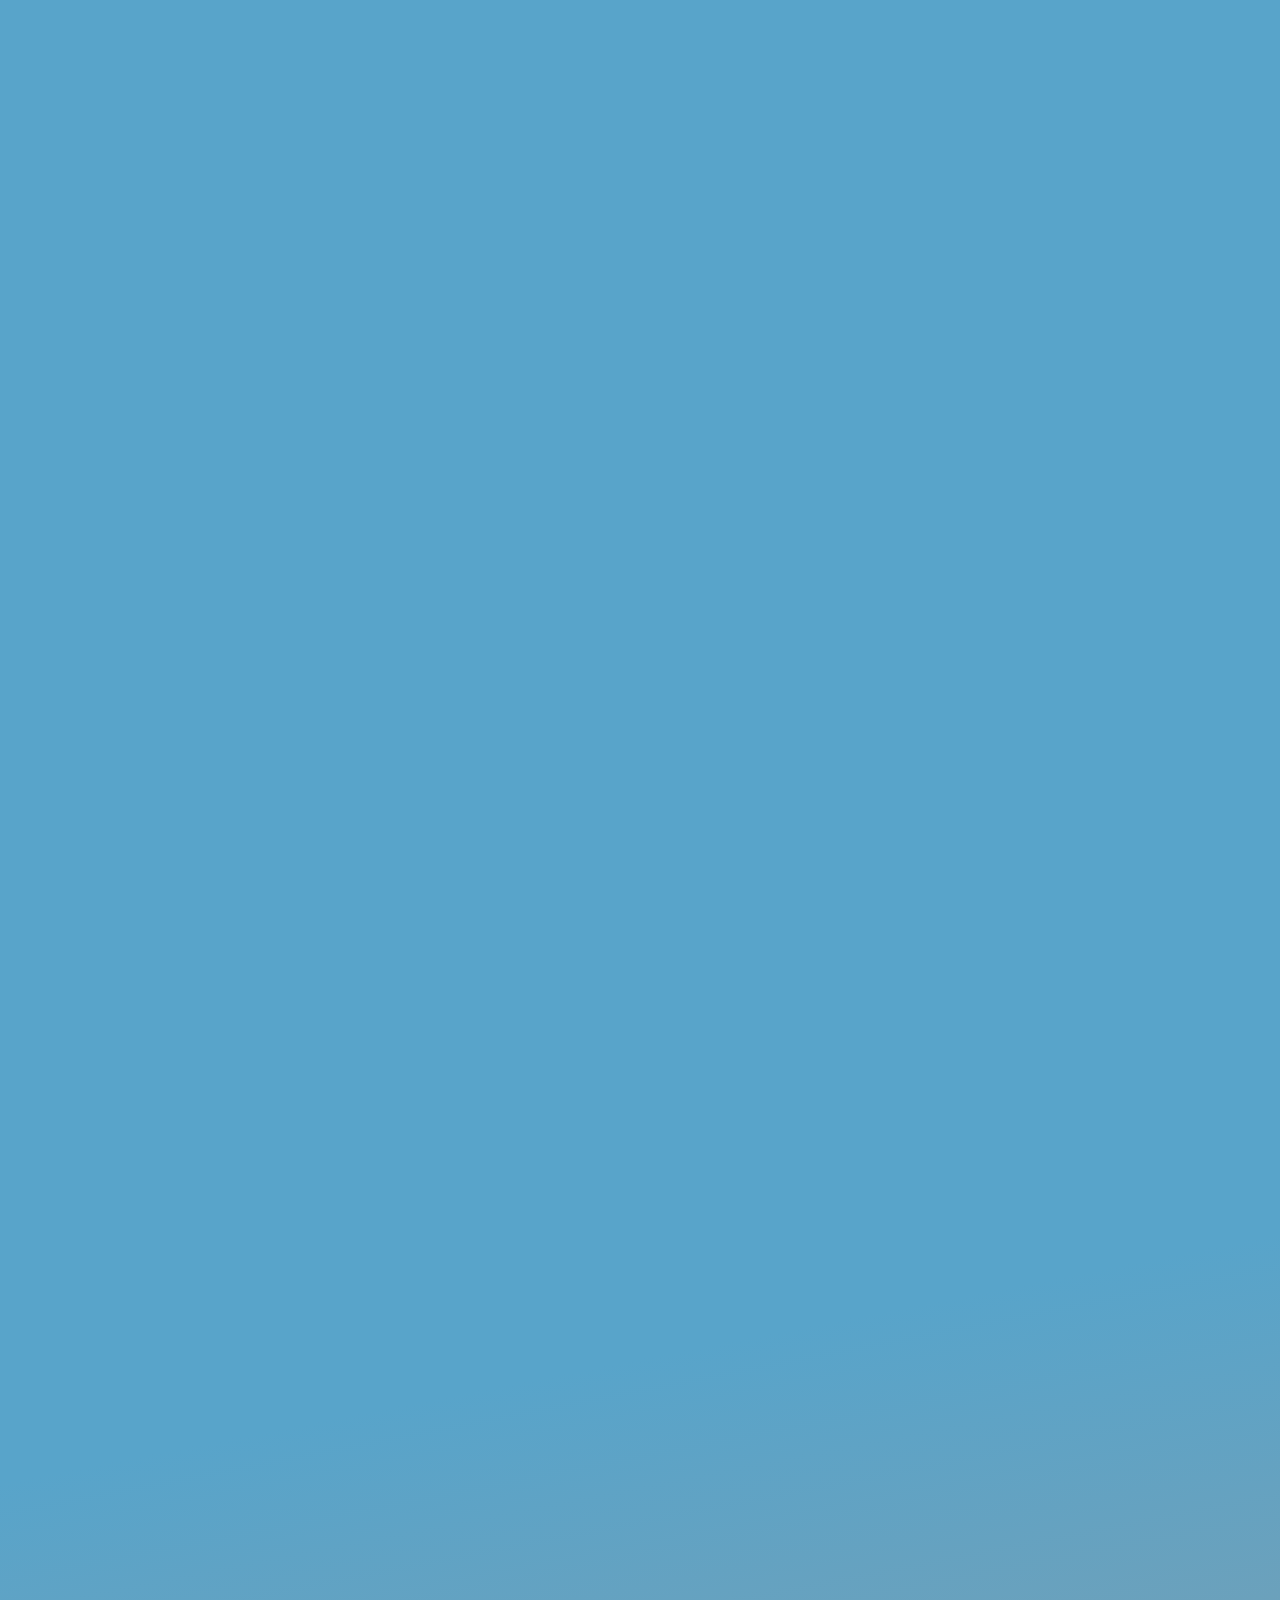
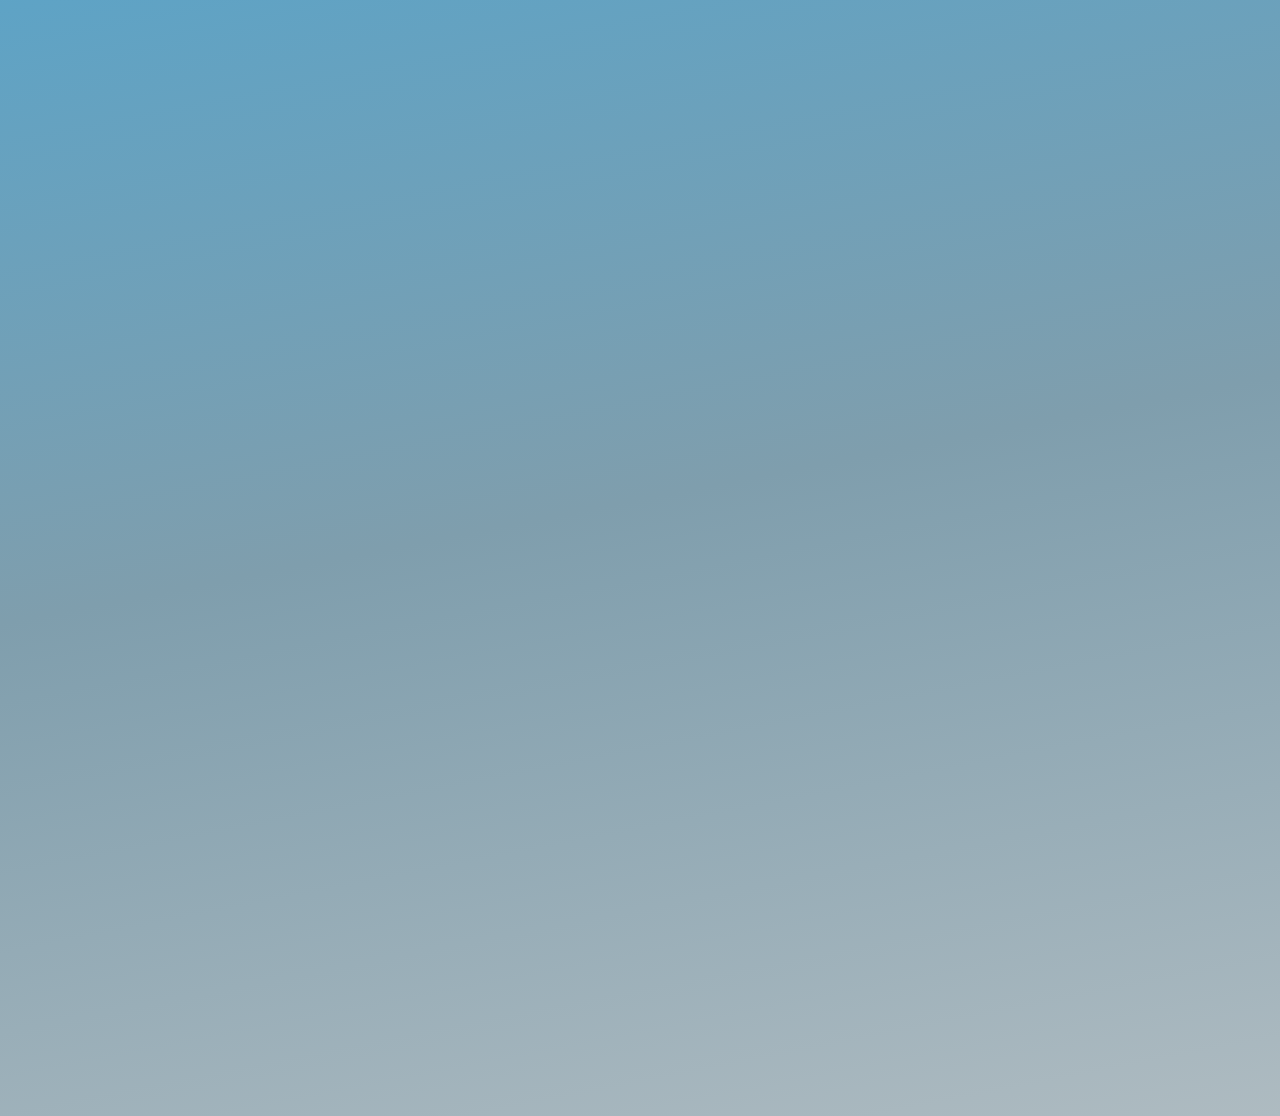
<file: index.html>
<!doctype html>
<html lang="en">

<head>
    <meta charset="utf-8">
    <meta name="viewport" content="width=device-width, initial-scale=1">
    <meta name="description" content="Asushin es uno de los shipeos mas famosos del animé Neon Genesis Evangelion.
    Se trata de la unión de dos personajes claves. Shinji Ikari y Asuka Langley Soryu">
    <meta name="keywords" content="Animé, Evangelion, Asushin, Asuka, Shinji, Eva, Khara, Gainax">
    <link rel="shortcut icon" href="./Resources/eva.ico">
    <title>Index | Asushin</title>
    <link href="https://cdn.jsdelivr.net/npm/bootstrap@5.3.3/dist/css/bootstrap.min.css" rel="stylesheet"
        integrity="sha384-QWTKZyjpPEjISv5WaRU9OFeRpok6YctnYmDr5pNlyT2bRjXh0JMhjY6hW+ALEwIH" crossorigin="anonymous">
    <link rel="stylesheet" href="./css/style.css">
</head>

<body class="bodyhistoria">


    <nav class="navbar navbar-expand-lg ">
        <div class="container-fluid">
            <a class="navbar-brand text-white" href="./index.html">INICIO</a>
            <button class="navbar-toggler" type="button" data-bs-toggle="collapse"
                data-bs-target="#navbarSupportedContent" aria-controls="navbarSupportedContent" aria-expanded="false"
                aria-label="Toggle navigation">
                <span class="navbar-toggler-icon"></span>
            </button>
            <div class="collapse navbar-collapse" id="navbarSupportedContent">
                <ul class="navbar-nav me-auto mb-2 mb-lg-0">
                    <li class="nav-item dropdown">
                        <a class="nav-link dropdown-toggle text-white" href="#" role="button" data-bs-toggle="dropdown"
                            aria-expanded="false">
                            Menu
                        </a>
                        <ul class="dropdown-menu">
                            <li><a class="dropdown-item" href="./pages/personajes.html">Personajes</a></li>
                            <li><a class="dropdown-item" href="./pages/universo.html">Universo</a></li>
                            <li><a class="dropdown-item" href="./pages/manga1993.html">Manga 1994</a></li>
                            <li><a class="dropdown-item" href=".//pages/anime1995.html">Anime 1995</a></li>
                        </ul>
                </ul>
            </div>
        </div>
    </nav>

    <header>




        <div class="container1">
            <img class="header-img" src="./Resources/Asuka y el eva.jpg">
        </div>

    </header>
    <nav>
        <main>

            <section>

                <div>
                    <section>


                        <div class="texto">

                            <p>Asushin</p>

                        </div>


                    </section>
                </div>

            </section>



            <section class="container">

                <div class="row">

                    <div class="col-lg-12 col-md-12 col-sm-12">
                        <p class="parrafoindex">Bienvenidos a la pagina Asushin. Ésta página está orientada al análisis
                            de la relación entre dos personajes del animé Neon Genesis Evangelion.
                        </p>
                    </div>

                </div>

            </section>

            <section class="container">

                <div class="row">

                    <div class="col-lg-12 col-md-12 col-sm-12">

                        <img class="indeximg" src="./Resources/Asuka shinji auriculares micro.jpg" alt="">

                    </div>

                </div>


            </section>

            <br>
            <section class="container">
                <div class="row">

                    <div class="col-lg-12 col-md-6 col-sm-12">



                        <p class="parrafoindex">
                            El "Asushin" es un término que suele referirse a la relación entre los personajes de Shinji
                            Ikari y Asuka Langley Soryu de la serie de anime Neon Genesis Evangelion.
                            Esta relación es uno de los elementos más destacados y debatidos dentro de la
                            comunidad de fans del anime.

                        </p>
                    </div>
                    <div class="col-lg-4 col-md-6 col-sm-12">

                        <img class="logoeva" src="./Resources/Logo Neon Genesis Evangelion.png" alt="">

                    </div>




                </div>
            </section>

            <section class="container">

                <div class="row">

                    <div class="col-lg-6 col-md-6 col-sm-12">

                        <p class="parrafoindex">

                            En Neon Genesis Evangelion, Shinji Ikari es el protagonista principal, un adolescente
                            introvertido y emocionalmente complejo que es reclutado por la organización NERV para
                            pilotar
                            un gigantesco
                            robot humanoide llamado Evangelion con el fin de proteger a la humanidad de seres llamados
                            Ángeles.

                        </p>


                    </div>

                    <div class="col-lg-6 col-md-6 col-sm-12">

                        <img class="shinjisolo" src="./Resources/Shinjisolo.webp" alt="Shinji Ikari">

                    </div>

                </div>


            </section>


            <section class="container">

                <div class="row">

                    <div class="col-lg-6 col-md-6 col-sm-12">

                        <p class="parrafoindex">
                            Por otro lado, Asuka Langley Soryu es otra piloto de Evangelion, conocida por su
                            personalidad
                            fuerte,
                            competitiva y a menudo arrogante. A lo largo de la serie, se desarrolla una relación
                            compleja
                            entre Shinji y Asuka,
                            marcada por momentos de camaradería, conflicto, atracción y confusión emocional.
                        </p>

                    </div>

                    <div class="col-lg-3 col-md-6 col-sm-12">

                        <img class="animeasuka" src="./Resources/Animeasuka.webp" alt="">

                    </div>

                </div>


                <section class="container">

                    <div class="row">

                        <div class="col-lg-12 col-md-6 col-sm-12">

                            <p class="parrafoindex">

                                La dinámica entre Shinji y Asuka es profundamente influenciada por sus propias
                                inseguridades
                                y traumas personales, así como por las complejas circunstancias en las que se encuentran
                                como pilotos de Evangelion. Esta relación es explorada de manera profunda y a menudo
                                angustiosa a lo largo de la serie, y ha
                                generado una gran cantidad de análisis y discusiones entre los fanáticos sobre su
                                naturaleza y significado.

                            </p>

                        </div>


                        <div class="col-lg-12 col-md-6 col-sm-12">

                            <img class="batallashinjiasu" src="./Resources/batallashinjiasuka.webp" alt="">

                        </div>


                        <div class="col-lg-12 col-md-6 col-sm-12">

                            <img class="shinjiasuka" src="./Resources/shinjiasuka.webp" alt="">

                        </div>

                    </div>


                </section>

                <section>
                    <div>
                        <div>
                            <p class="parrafoindex">
                                El "Asushin" se ha convertido en un tema recurrente en la cultura de los fans de Neon
                                Genesis Evangelion,
                                con diversas interpretaciones y puntos de vista sobre su
                                relevancia en la historia y su impacto emocional en los personajes y en la trama en
                                general.
                                En la página encontrarás secciones donde explicaremos la relación entre estos dos
                                personajes, a lo largo
                                de toda la franquicia. Las páginas Manga y Animé, solamente se enfocarán en su primer encuentro.

                            </p>
                        </div>
                    </div>
                </section>


            </section>


        </main>

        <a href="./pages/form.html" class="boton-flotante"><b>¡Contáctanos!</b></a>

        <footer>

            <section class="container">

                <div class="row">

                    <div class="col-lg-4 col-md-4 col-sm-12">

                        <div>

                            <p class="textofooter">Asushin</p>

                        </div>


                    </div>


                    <div class="col-lg-4 col-md-4 col-sm-12">

                        <h2 class="footerh2">Sobre nosotros</h2>

                        <p class="parrafofooter">
                            Nuestra comunidad se encarga de analizar y mantener vivo el fandom de Evangelion, ademas de
                            este
                            tipo de shipeo.
                        </p>


                    </div>

                    <div class="col-lg-4 col-md-4 col-sm-12">

                        <h2 class="h2text">SIGUENOS EN NUESTRAS REDES</h2>

                        <div class="social-icons">
                            <a href=""><img src="./Resources/facebook.png" alt="Facebook"></a>
                            <a href=""><img src="./Resources/Instagram.webp" alt="Instagram"></a>
                            <a href=""><img src="./Resources/youtube.png" alt="Youtube"></a>
                        </div>

                        <p class="parrafofooter">
                            2024 Todos los derechos reservados. El universo de Evangelion no me pertenece.
                            Sino a Khara © y a Gainax ©
                        </p>

                    </div>


                </div>



            </section>




        </footer>

    </nav>


    <script src="https://cdn.jsdelivr.net/npm/bootstrap@5.3.3/dist/js/bootstrap.bundle.min.js"
        integrity="sha384-YvpcrYf0tY3lHB60NNkmXc5s9fDVZLESaAA55NDzOxhy9GkcIdslK1eN7N6jIeHz"
        crossorigin="anonymous"></script>
</body>

</html>
</file>
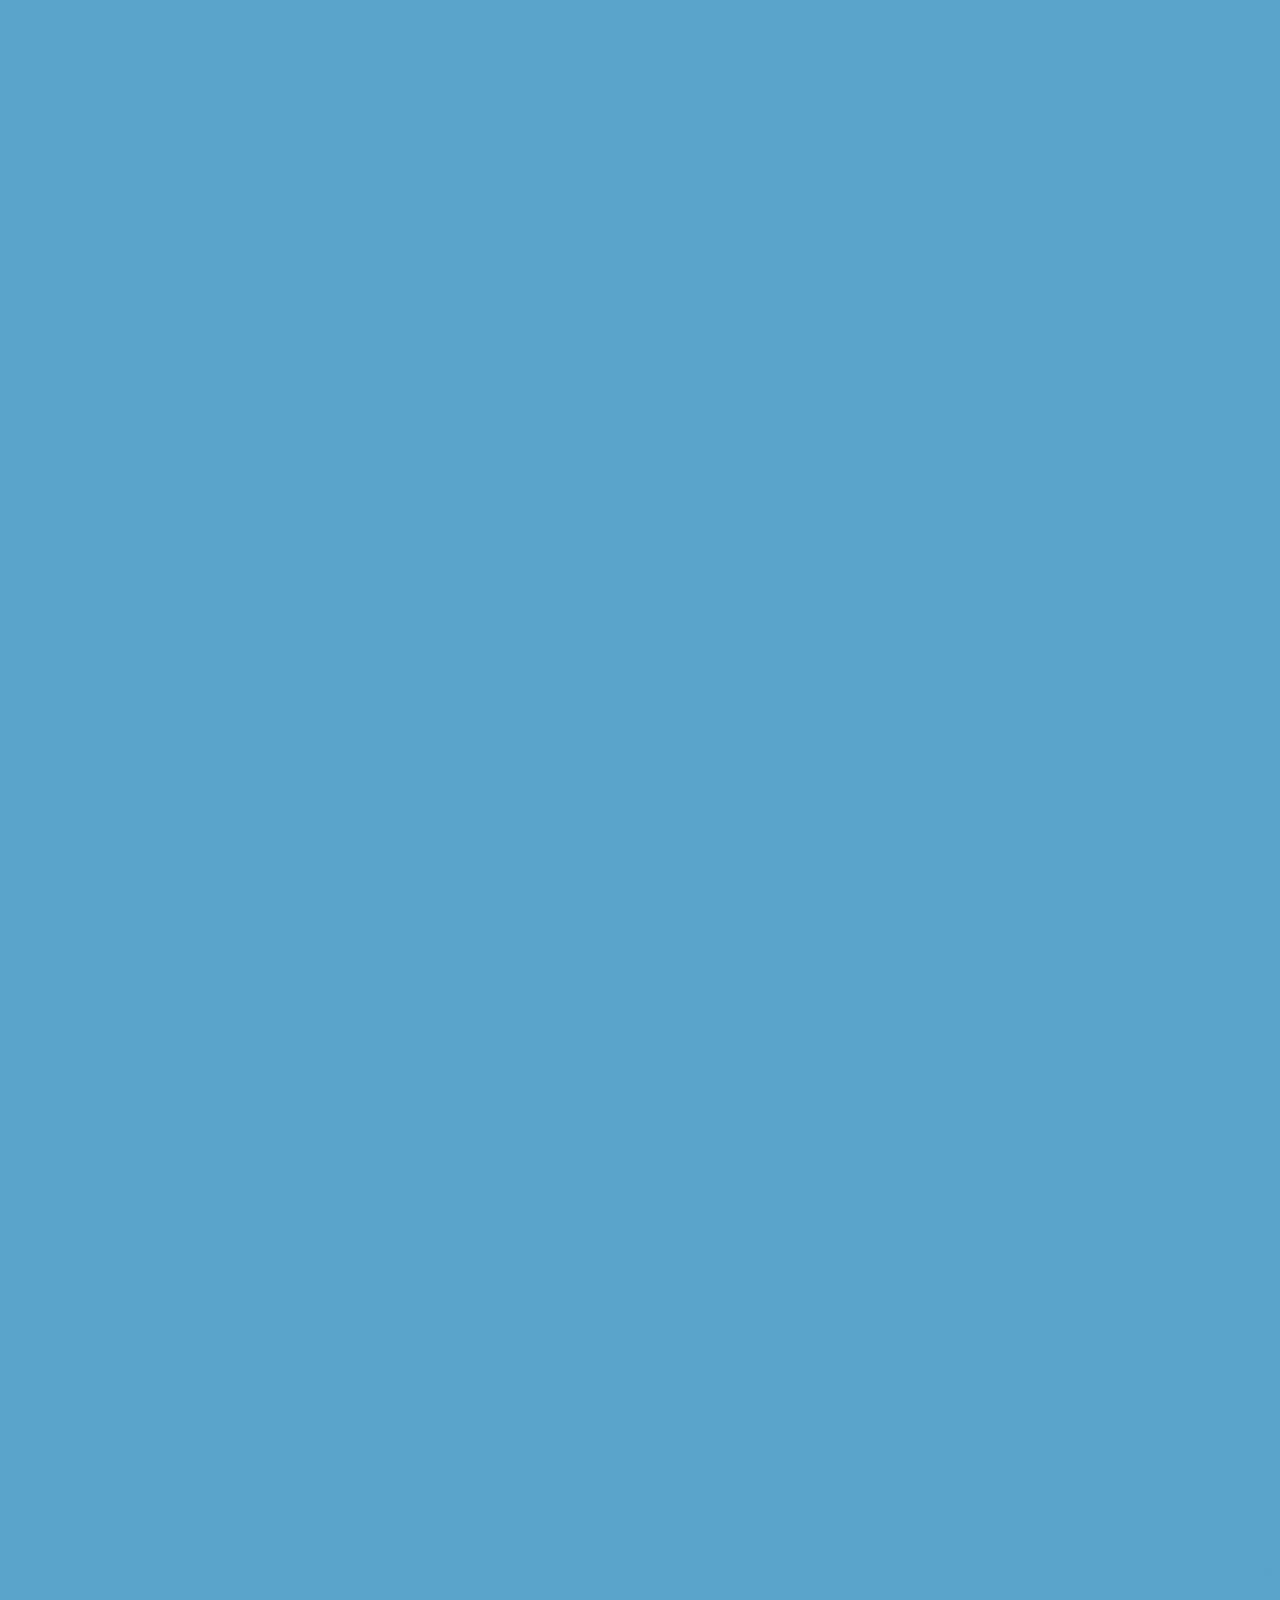
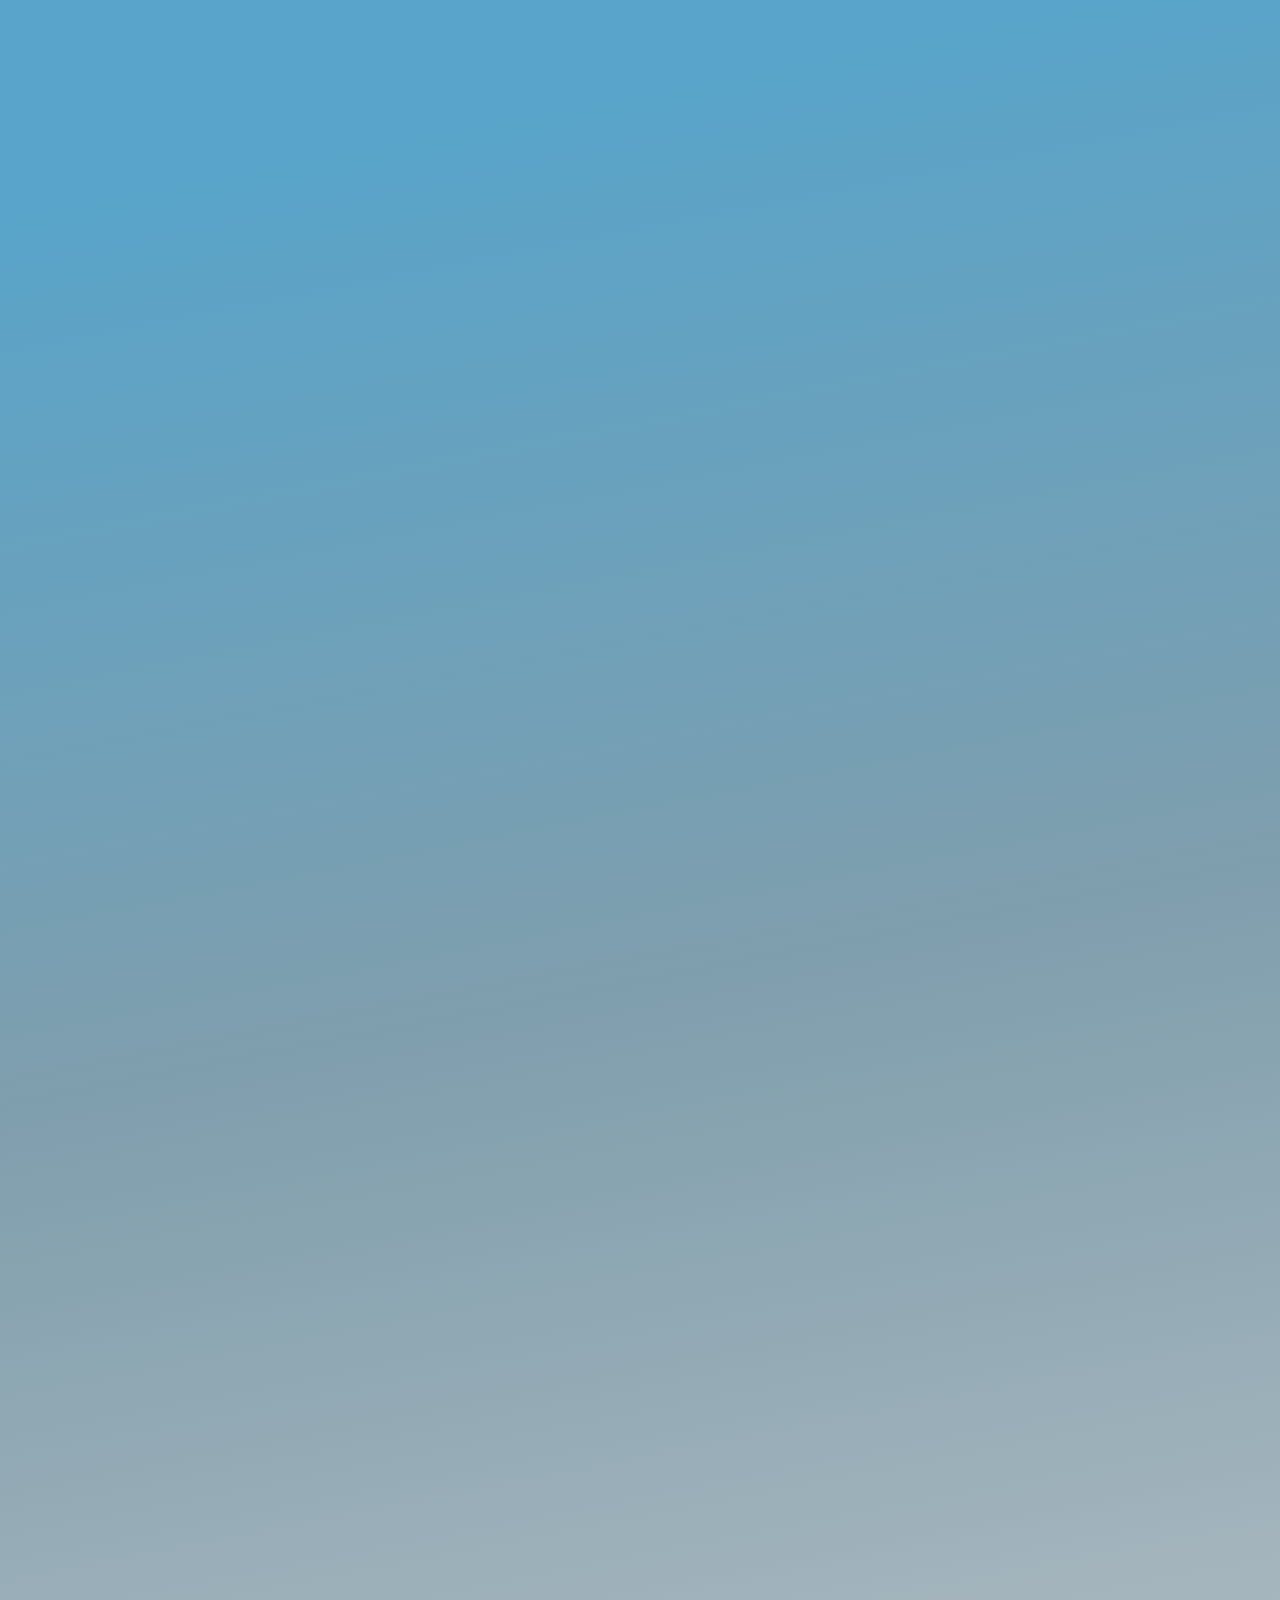
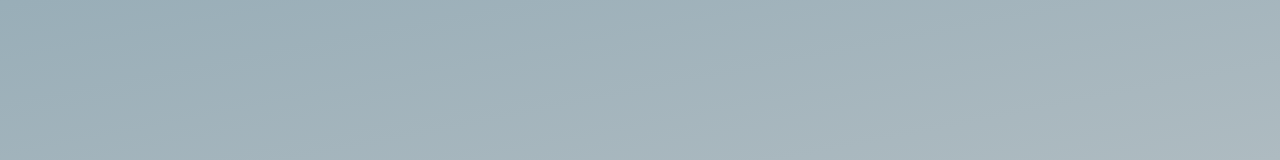
<file: pages/anime1995.html>
<!doctype html>
<html lang="en">

<head>
    <meta charset="utf-8">
    <meta name="viewport" content="width=device-width, initial-scale=1">
    <meta name="description" content="El anime de 1995, fue dirigido por Hideaki Anno bajo su supervisión 
    del estudio Gainax">
    <meta name="keywords" content="Animé, Evangelion, Asushin, Asuka, Shinji, Eva, Khara, Gainax">
    <link rel="shortcut icon" href="/Resources/eva.ico">
    <title>Anime 1995 | Asushin</title>
    <link rel="preconnect" href="https://frangiov86.github.io/entregafinal/pages/anime1995.html">
    <link href="https://cdn.jsdelivr.net/npm/bootstrap@5.3.3/dist/css/bootstrap.min.css" rel="stylesheet"
        integrity="sha384-QWTKZyjpPEjISv5WaRU9OFeRpok6YctnYmDr5pNlyT2bRjXh0JMhjY6hW+ALEwIH" crossorigin="anonymous">
    <link rel="stylesheet" href="../css/style.css">
</head>

<body class="bodyhistoria">

    <!-- NAVBAR -->

    <main>
        <nav class="navbar navbar-expand-lg ">
            <div class="container-fluid">
                <a class="navbar-brand text-white" href="../index.html">INICIO</a>
                <button class="navbar-toggler" type="button" data-bs-toggle="collapse"
                    data-bs-target="#navbarSupportedContent" aria-controls="navbarSupportedContent"
                    aria-expanded="false" aria-label="Toggle navigation">
                    <span class="navbar-toggler-icon"></span>
                </button>
                <div class="collapse navbar-collapse" id="navbarSupportedContent">
                    <ul class="navbar-nav me-auto mb-2 mb-lg-0">
                        <li class="nav-item dropdown">
                            <a class="nav-link dropdown-toggle text-white" href="#" role="button"
                                data-bs-toggle="dropdown" aria-expanded="false">
                                Menu
                            </a>
                            <ul class="dropdown-menu">
                                <li><a class="dropdown-item" href="../pages/personajes.html">Personajes</a></li>
                                <li><a class="dropdown-item" href="../pages/universo.html">Universo</a></li>
                                <li><a class="dropdown-item" href="../pages/manga1993.html">Manga1994</a></li>
                            </ul>
                    </ul>
                </div>
            </div>
        </nav>


        <header>

            <header>

                <div class="container1">
                    <img class="header-img" src="../Resources/Eva ultra wide.webp">
                </div>

            </header>


        </header>
        <!-- NAVBAR -->


        <nav>

            <section class="container">

                <div class="container">
                    <br>
                    <div class="underlined-title">
                        <h1 class="personajesh1"><b>Anime de 1995</b></h1>
                    </div>
                </div>

                <br>

                <div class="row">
                    <div class="col-lg-12 col-md-12 col-sm-12">
                        <p class="parrafopersonajes">
                            <b>Neon Genesis Evangelion</b> (新世紀エヴァンゲリオン,
                            Shin Seiki Evangerion), también conocida simplemente como
                            Evangelion, es una serie de anime creada por el estudio Gainax y dirigida
                            por <a href="../pages/universo.html">Hideaki Anno.</a>
                            A diferencia del <b>manga</b>, <b>el anime consta de 26 capítulos</b> en total
                            (además de <b>2 películas que hacen un resumen de toda la serie y The end of Evangelion</b>)
                            <br> A diferencia del <b>manga</b>, el <b>animé</b> es mucho mas <b>explícito en los
                                términos de
                                la relación
                                descripta de los personajes</b>. Aquí <b>Shinji y Asuka</b> si bien tienen momentos
                            juntos,
                            su relación se la retrata mucho mas conflictiva. <br>
                            De hecho su relación es mucho mas intensa aquí, pasando por varios estadíos, desde el
                            amor
                            hasta el odio, siendo mas por parte de Asuka desacreditando todo el tiempo a Shinji en su
                            accionar.
                            Es por eso que los amantes de este shipeo, no suelen gustarle mucho las situaciones que han
                            girado
                            en torno al animé, ya que Hideaki Anno a diferencia de Sadamoto, quiso seguir su propio
                            camino
                            y si bien en algunos aspectos coincide con el manga, llegado al final siguen caminos
                            totalmente
                            alternativos.
                            <br> Cabe destacar, que el <b>animé y las películas</b> (a excepción de la Tetralogía de
                            Rebuild of
                            Evangelion) culminaron
                            mucho antes de que el manga quedara inconcluso. De hecho cuando en 1997 se estrenó The end
                            of
                            Evangelion, el Manga continuaba
                            publicándose, siendo finalizado a mediados del 2012.
                        </p>
                    </div>

                </div>
            </section>

            <div class="container">
                <h2 class="underlined-title"><b>Resumen de los eventos</b></h2>
            </div>
            <br>


            <section class="container">
                <div class="row">
                    <div class="col-lg-6 col-md-12 col-sm-12">
                        <p class="parrafopersonajes">
                            <b>Misato invita a Shinji</b> y a sus dos amigos <b>Toji Suzuhara y Kensuke Aida</b> a un supuesto paseo
                            que
                            se
                            convierte en un viaje hasta una zona del mar donde se encuentra una gran flota de barcos de
                            las Naciones Unidas que transportan al Evangelion Unidad 02. <br>
                            Al aterrizar conocen a <b>Asuka Langley Soryu</b>, piloto de esa unidad y a <b>Ryoji Kaji</b>, quien
                            parece
                            tener
                            <b>una historia pasada con Misato</b>. Kensuke da vueltas por todas partes emocionado grabando con
                            su
                            videocámara. Misato habla con el capitán del portaaviones y le pide que firme unos
                            documentos
                            dando
                            su consentimiento de utilizar el <b>EVA empleando la energía del
                            reactor del portaaviones en caso de emergencia.</b>
                        </p>
                    </div>

                    <div id="img14" class="image-container14">
                        <a href="#img14">
                            <img src="../Resources/anime1.webp" alt="Kensuke filmando">
                            <div class="overlay">Kensuke emocionado filmando con su cámara.</div>
                        </a>
                    </div>


                </div>

            </section>

            <br><br>
            <section class="container">

                <div class="row">

                    <div class="col-lg-6 col-md-12 col-sm-12">
                        <p class="parrafopersonajes">
                            <b>Cuando la joven piloto de la unidad 02</b>, es presentada,
                            sufre un "pequeño" percance a raíz de un viento fuerte que
                            le levantó su vestido viendose su ropa interior. Acto seguido, les <b>dá una bofetada
                            a cada uno de los presentes a excepción de Misato</b>. <br> La reacción de Shinji fue tímida
                            ante
                            la presencia de la joven, a excepción de Touji Suzuhara que la increpó por el haberle
                            bofetado y
                            anteriormente
                            el pisarle su gorra.
                            Cuando Asuka se acerca para ver mejor a su compañero de pilotaje, lo ve de forma despectiva
                            exclamando la frase <b> "Que decepción"</b>.
                        </p>

                    </div>

                    <div class="col-lg-6 col-md-12 col-sm-12">

                        <div id="img15" class="image-container15">
                            <a href="#img15">
                                <img src="../Resources/anime4.webp" alt="Primer encuentro">
                                <div class="overlay">Primer encuentro en el animé entre Asuka y Shinji.</div>
                            </a>
                        </div>


                    </div>

                </div>

            </section>

            <br><br>

            <section class="container">
                <div class="row">

                    <div class="col-lg-6 col-md-12 col-sm-12">

                        <div id="img16" class="image-container16">
                            <a href="#img16">
                                <img src="../Resources/anime5.webp" alt="Primer encuentro">
                                <div class="overlay">Asuka alardeandole a Shiji sobre su Unidad Evangelion 02.</div>
                            </a>
                        </div>


                    </div>

                    <div class="col-lg-6 col-md-12 col-sm-12">

                        <p class="parrafopersonajes">
                            Durante una charla que Asuka mantiene con su tutor Kaji, ésta le menciona que se decepcionó
                            por Shinji, a lo que le menciona <b>él que obtuvo una tasa de sincronización superior del 40% (procedimiento
                                en el cual un piloto puede mantener un nivel de sincronía son su unidad, ya que son mechas biomecánicos que responden
                                a los aspectos sensoriales del piloto)
                            </b>.
                            Asuka se asombra y se le despierta el interés de ver cómo lo logró.
                            Para eso, acude a él a mostrarle su Unidad 02 resguardada en el contenedor del barco.
                            Se oye una explosión y se trata de un angel que ataca la flota del pacífico. Aprovechando la
                            oportunidad,
                            Asuka incita a Shinji a combatir junto a ella y probar sus habilidades.
                            Se desencadena una dura batalla entre el Eva 02 y el ángel, que para éste caso se trata de Gaghiel, cuyo significado es "Angel de los Peces".<br>
                            Cabe aclarar que éste ángel solo se lo menciona en el manga, pero en el <b>animé se detalla la batalla completa</b>.
                            Durante la misma, <b>Misato</b> ideó un plan que consistía en utilizar el EVA como si fuera el cebo y pescar al ángel enrollando el cable umbilical. 
                            Al mismo tiempo, intentarían hundir dos acorazados en línea con el cable para hacer que el ángel los engullera 
                            gracias a que la Unidad-02 abriría sus fauces, para luego disparar todos los cañones contra su núcleo, 
                            situado en el centro de la boca. Esto, junto con la autodestrucción de los barcos, destruiría al ángel. 
                            Al ver que no tenían otra alternativa, el capitán accedió al plan.
                        </p>

                    </div>

                </div>

            </section>
            <br> <br>
            <section class="container">

                <div class="row">

                    <div class="col-lg-6 col-md-12 col-sm-12">

                        <div id="img17" class="image-container17">
                            <a href="#img17">
                                <img src="../Resources/anime6.webp" alt="Asuka en la cubierta y en el Eva02">
                                <div class="overlay">Asuka y Shinji divisando el ataque de un ángel, para luego subirse
                                    al Eva 02.</div>
                            </a>
                        </div>

                    </div>



                    <div class="col-lg-6 col-md-12 col-sm-12">

                        <p class="parrafopersonajes">Finalmente derrotan al ángel, la flota continúa su curso hacia Tokio-3 y no hubo
                            fatalidades. Se pudo embarcar la unidad 02 en su jaula sin daños visibles. <br><br>
                            A lo largo de la serie es evidente que <b>Asuka tiene una relación de amor/odio con Shinji</b>.
                            Su relación con el <b>joven piloto es uno de los aspectos centrales de la serie</b> y afecta a
                            ambos personajes en múltiples niveles. Se sienten atraídos el uno por el otro,
                            pero no son capaces de expresar sus sentimientos. <b>Mayormente Shinji es
                            tranquilo y amigable, pero también sumiso cuando se trata de Asuka</b>,
                            especialmente cuando ella se impone contra él de forma abusiva. <br>
                            En los primeros capítulos después de la aparición de Asuka, Shinji
                            se enfrentaba
                            frecuentemente a ella cuando su actitud se torna insoportable,
                            pero luego de un tiempo,
                            el joven se acostumbró a la
                            personalidad de la chica y sus peleas disminuyeron un poco.
                        </p>
                    </div>

                </div>
            </section>

            <section class="container">

                <br>
                <div class="row">

                    <div class="col-lg-12 col-md-12 col-sm-12">

                        <p class="parrafopersonajes">Durante el <b>episodio 15</b>, ambos tienen un <b>leve acercamiento</b>. 
                            Asuka
                            asume una
                            actitud directa y desafía a Shinji a besarla. El joven acepta y se besan. Sin embargo,
                            su relación no pudo prosperar debido a los celos de Asuka,
                            producidos al ver que Misato llegaba acompañada de Kaji.</p>

                    </div>
                </div>



            </section>

            <a href="../pages/form.html" class="boton-flotante"><b>¡Contáctanos!</b></a>

            <footer>

                <section class="container">

                    <div class="row">

                        <div class="col-lg-4 col-md-4 col-sm-12">

                            <div>

                                <p class="textofooter">Asushin</p>

                            </div>


                        </div>


                        <div class="col-lg-4 col-md-4 col-sm-12">

                            <h2 class="footerh2">Sobre nosotros</h2>

                            <p class="parrafofooter">
                                Nuestra comunidad se encarga de analizar y mantener vivo el fandom de Evangelion, ademas
                                de este
                                tipo de shipeo.
                            </p>


                        </div>

                        <div class="col-lg-4 col-md-4 col-sm-12">

                            <h2 class="h2text">SIGUENOS EN NUESTRAS REDES</h2>

                            <div class="social-icons">
                                <a href=""><img src="../Resources/facebook.png" alt="Facebook"></a>
                                <a href=""><img src="../Resources/Instagram.webp" alt="Instagram"></a>
                                <a href=""><img src="../Resources/youtube.png" alt="Youtube"></a>
                            </div>

                            <p class="parrafofooter">
                                2024 Todos los derechos reservados. El universo de Evangelion no me pertenece.
                                Sino a Khara © y a Gainax ©
                            </p>

                        </div>


                    </div>



                </section>


            </footer>





        </nav>


    </main>


    <script src="https://cdn.jsdelivr.net/npm/bootstrap@5.3.3/dist/js/bootstrap.bundle.min.js"
        integrity="sha384-YvpcrYf0tY3lHB60NNkmXc5s9fDVZLESaAA55NDzOxhy9GkcIdslK1eN7N6jIeHz"
        crossorigin="anonymous"></script>
</body>

</html>
</file>
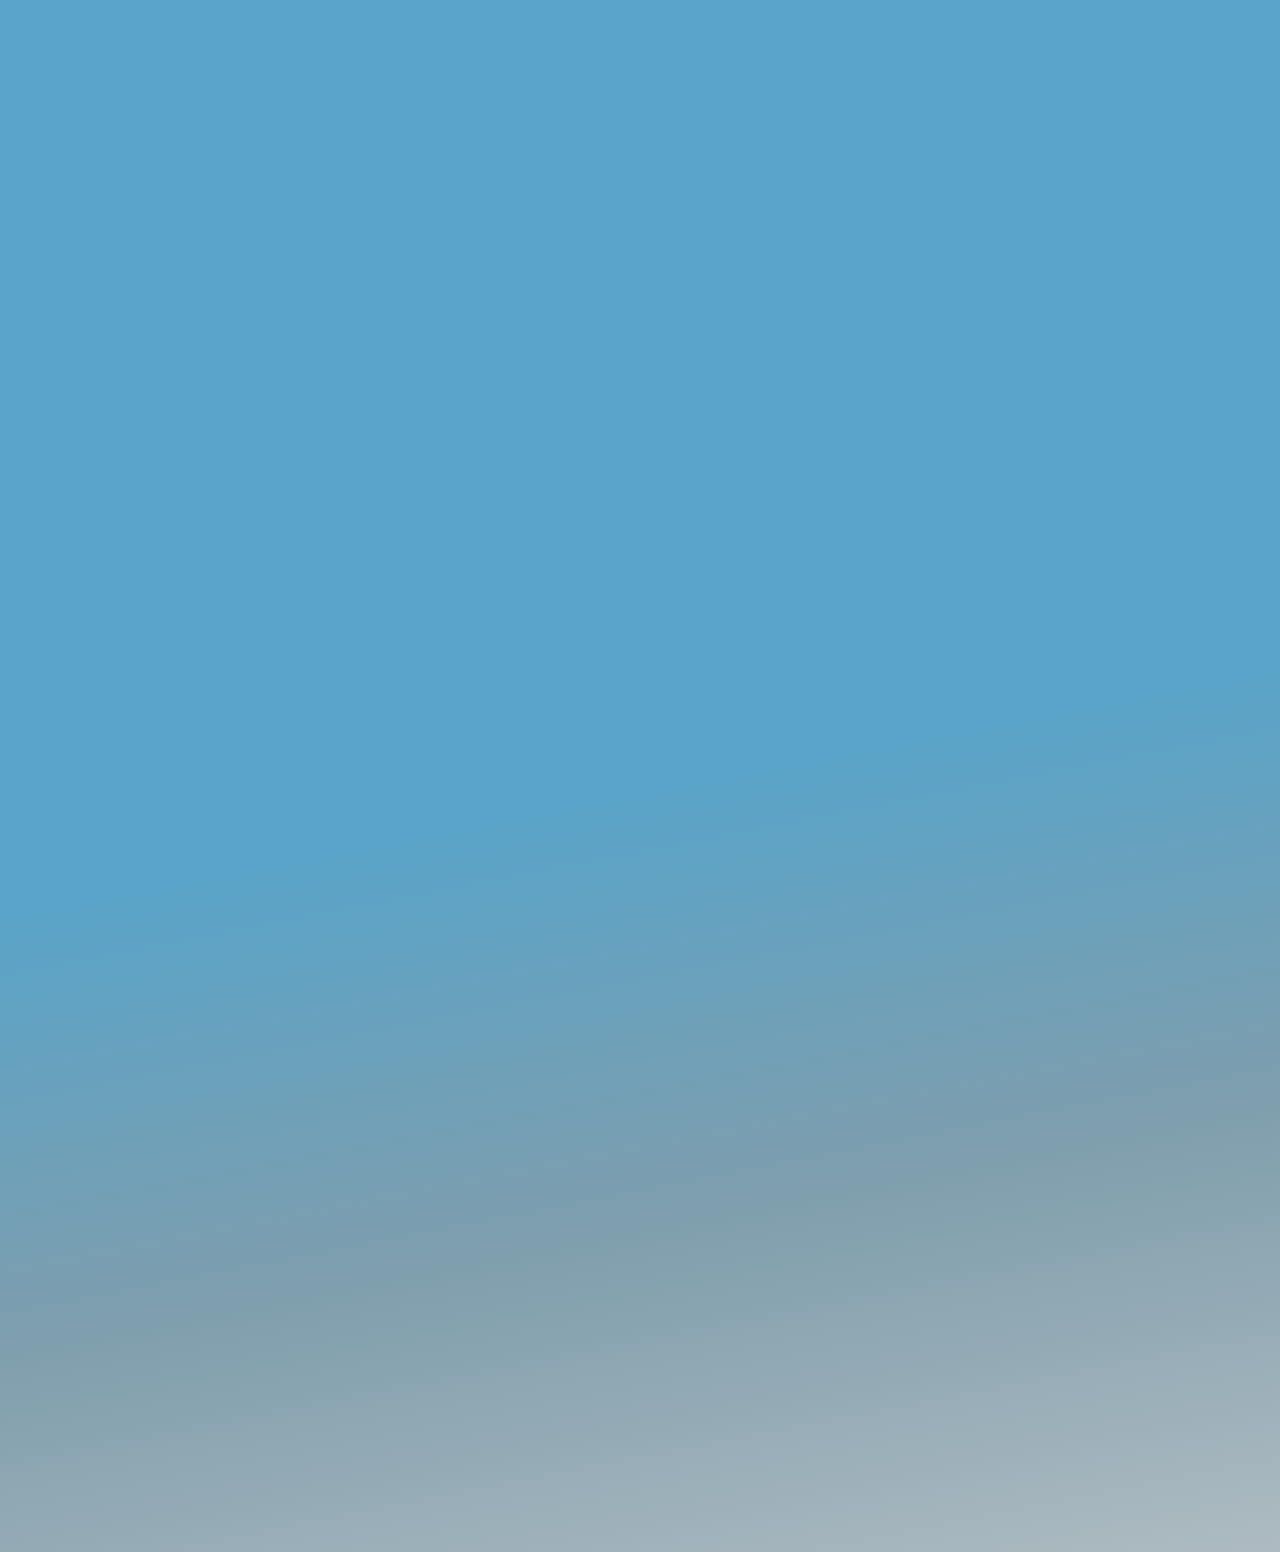
<file: pages/form.html>
<!doctype html>
<html lang="en">

<head>
    <meta charset="utf-8">
    <meta name="viewport" content="width=device-width, initial-scale=1">
    <title>Aushin | Formulario </title>
    
    <link href="https://cdn.jsdelivr.net/npm/bootstrap@5.3.3/dist/css/bootstrap.min.css" rel="stylesheet"
        integrity="sha384-QWTKZyjpPEjISv5WaRU9OFeRpok6YctnYmDr5pNlyT2bRjXh0JMhjY6hW+ALEwIH" crossorigin="anonymous">
    <link rel="stylesheet" href="../css/style.css">
</head>

<body class="bodyhistoria">

    <main>
        <nav class="navbar navbar-expand-lg ">
            <div class="container-fluid">
                <a class="navbar-brand text-white" href="https://frangiov86.github.io/entregafinal/">INICIO</a>
                <button class="navbar-toggler" type="button" data-bs-toggle="collapse"
                    data-bs-target="#navbarSupportedContent" aria-controls="navbarSupportedContent"
                    aria-expanded="false" aria-label="Toggle navigation">
                    <span class="navbar-toggler-icon"></span>
                </button>
                <div class="collapse navbar-collapse" id="navbarSupportedContent">
                    <ul class="navbar-nav me-auto mb-2 mb-lg-0">
                        <li class="nav-item dropdown">
                            <a class="nav-link dropdown-toggle text-white" href="#" role="button"
                                data-bs-toggle="dropdown" aria-expanded="false">
                                Menu
                            </a>
                            <ul class="dropdown-menu">
                                <li><a class="dropdown-item" href="./personajes.html">Personajes</a></li>
                                <li><a class="dropdown-item" href="./universo.html">Universo</a></li>
                                <li><a class="dropdown-item" href="manga1993.html">Manga 1994</a></li>
                                <li><a class="dropdown-item" href="./anime1995.html">Anime 1995</a></li>
                            </ul>
                    </ul>
                </div>
            </div>
        </nav>


        <header>

            <div class="container1">
                <img class="header-img" src="../Resources/Eva ultra wide.webp">
            </div>

        </header>

        <section class="formulario">


            <form action="#" method="POST">
                <div class="form-group">
                    <label for="nombre">Nombre:</label>
                    <input type="text" id="nombre" name="nombre" required>
                </div>
                <div class="form-group">
                    <label for="email">Dirección de Email:</label>
                    <input type="email" id="email" name="email" required>
                </div>
                <div class="form-group">
                    <label for="mensaje">Mensaje:</label>
                    <textarea id="mensaje" name="mensaje" rows="4" required></textarea>
                </div>

                <a href="https://frangiov86.github.io/entregafinal/" target="_blank">
                    <button type="button" id="enviarBtn">Enviar</button>
                </a>


            </form>

        </section>


    </main>

    <script src="https://cdn.jsdelivr.net/npm/bootstrap@5.3.3/dist/js/bootstrap.bundle.min.js"
        integrity="sha384-YvpcrYf0tY3lHB60NNkmXc5s9fDVZLESaAA55NDzOxhy9GkcIdslK1eN7N6jIeHz"
        crossorigin="anonymous"></script>
</body>

</html>
</file>
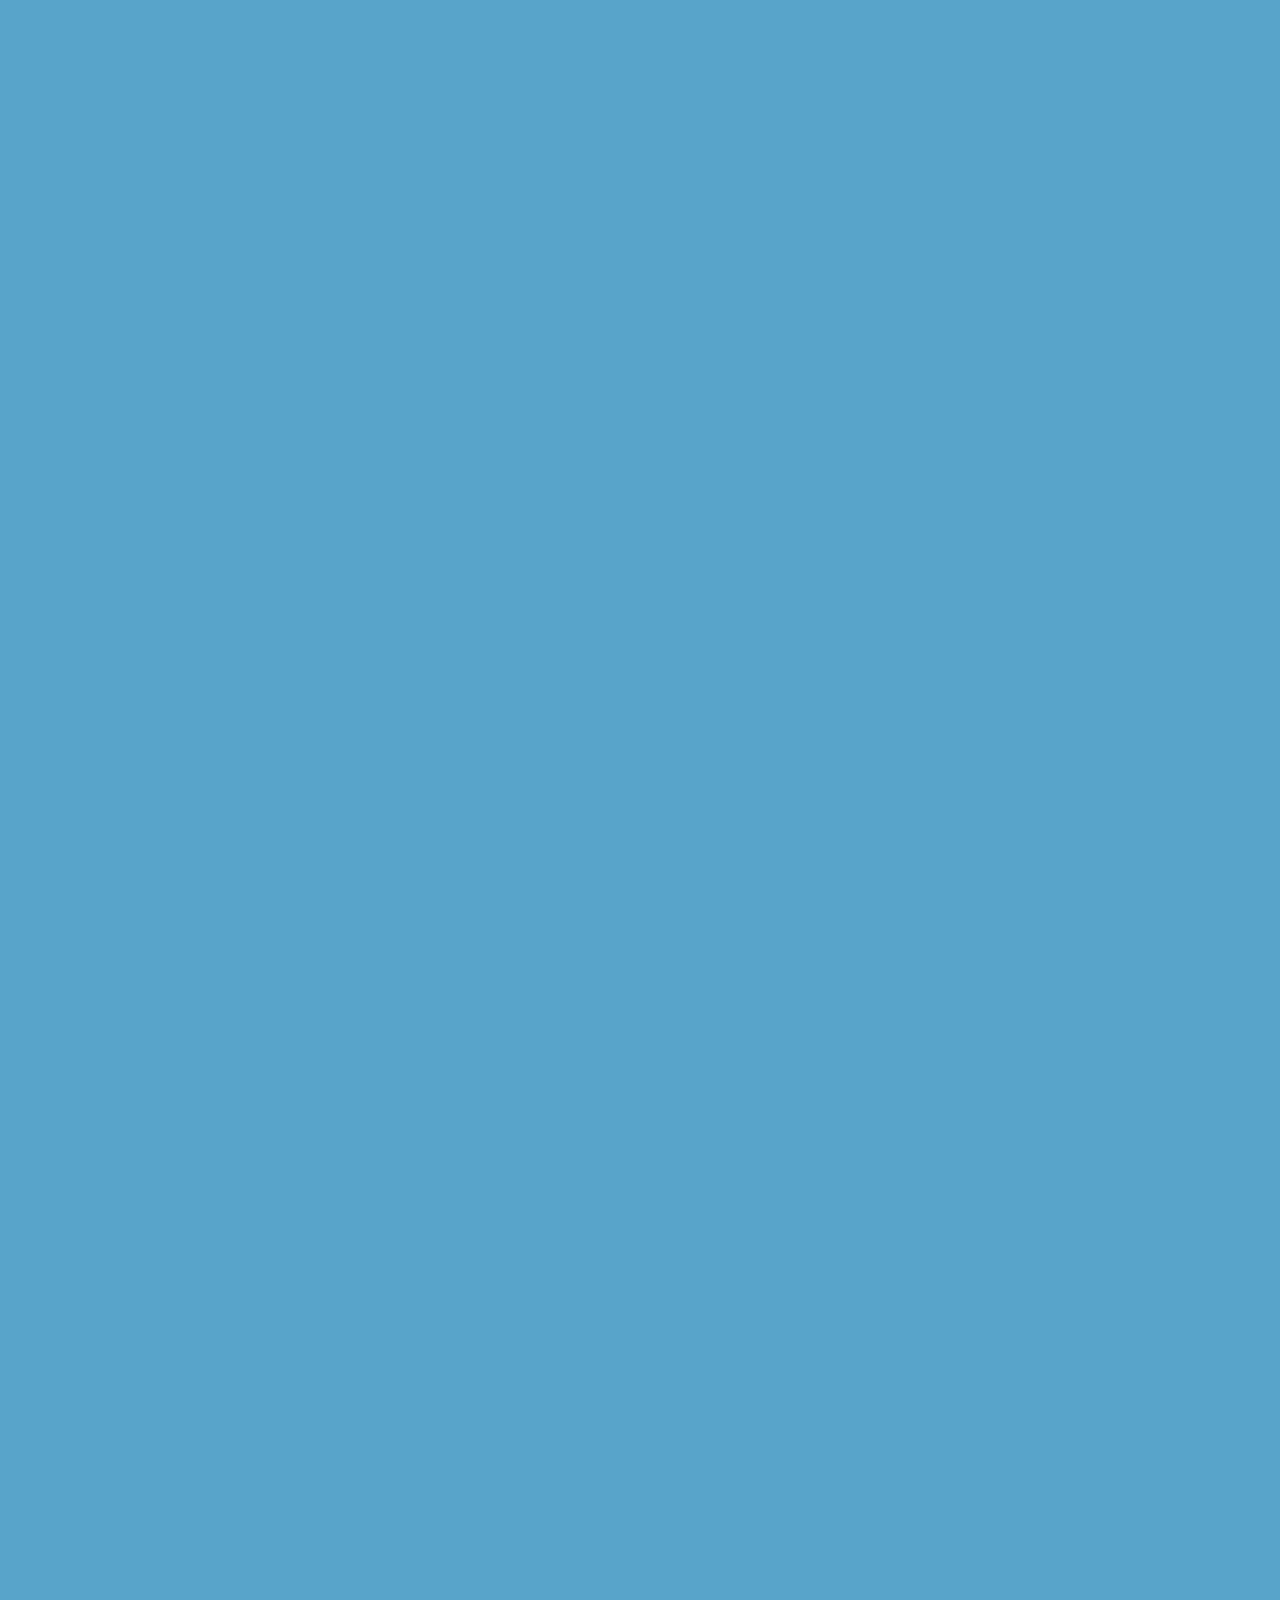
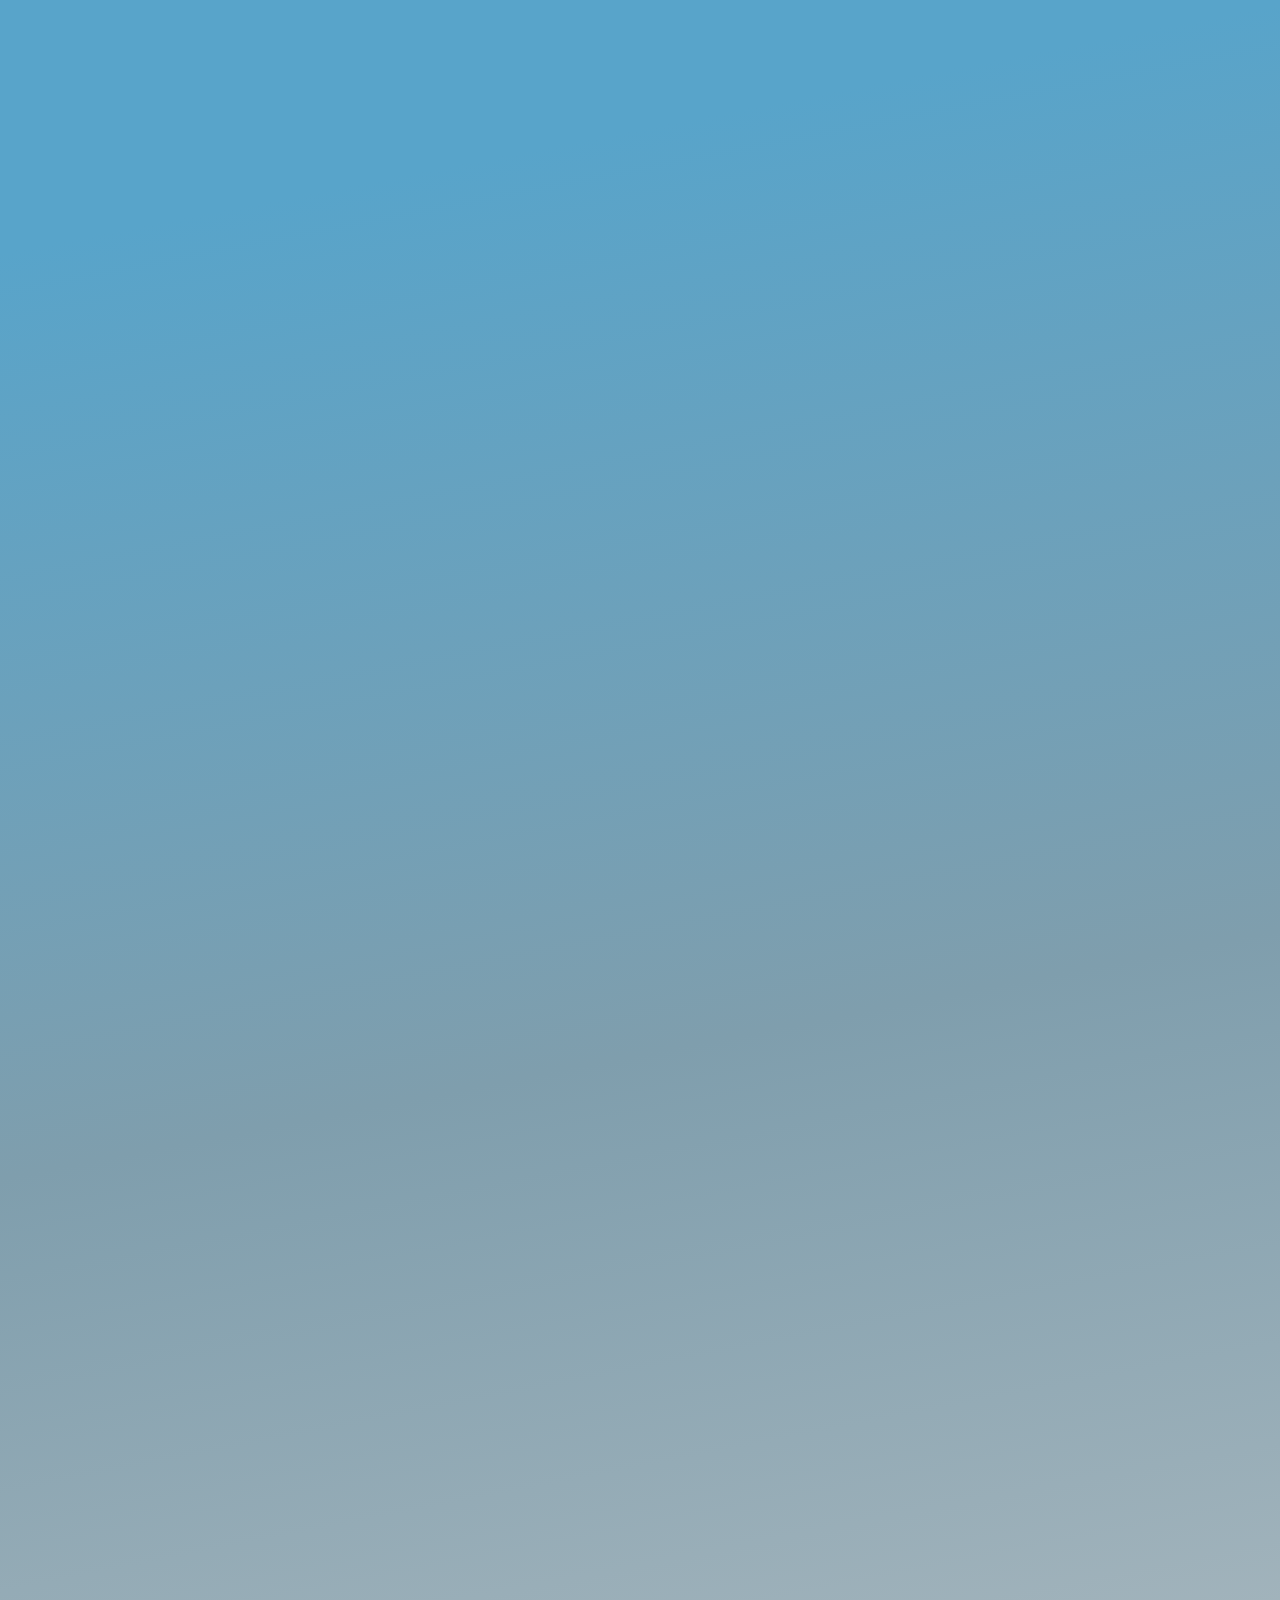
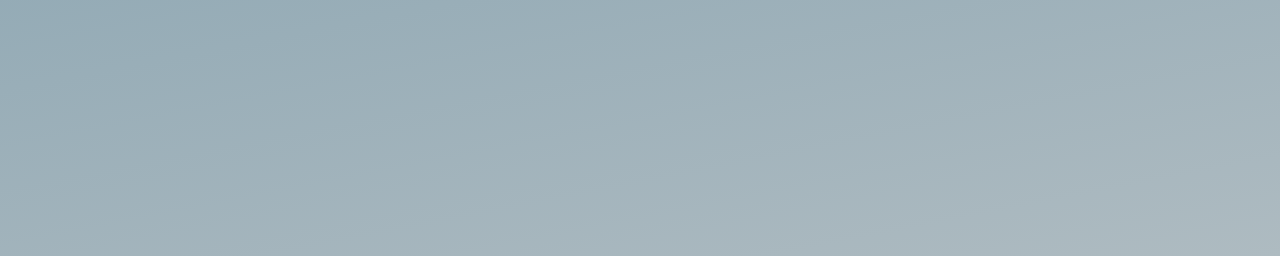
<file: pages/manga1993.html>
<!doctype html>
<html lang="en">

<head>
  <meta charset="utf-8">
  <meta name="viewport" content="width=device-width, initial-scale=1">
  <meta name="description" content="El Manga data de 1993 y fue realizado por el estudio Gainax, bajo la supervisión y 
    creación de personajes del mangaka Yoshiyuki Sadamoto">
  <meta name="keywords" content="Animé, Evangelion, Asushin, Asuka, Shinji, Eva, Khara, Gainax, Manga">
  <link rel="shortcut icon" href="/Resources/eva.ico">
  <title>Manga 1993| Asushin</title>
  <link rel="preconnect" href="https://frangiov86.github.io/entregafinal/pages/manga1993.html">
  <link href="https://cdn.jsdelivr.net/npm/bootstrap@5.3.3/dist/css/bootstrap.min.css" rel="stylesheet"
    integrity="sha384-QWTKZyjpPEjISv5WaRU9OFeRpok6YctnYmDr5pNlyT2bRjXh0JMhjY6hW+ALEwIH" crossorigin="anonymous">
  <link rel="stylesheet" href="../css/style.css">
</head>

<body class="bodyhistoria">

  <!-- NAVBAR -->

  <nav class="navbar navbar-expand-lg ">
    <div class="container-fluid">
      <a class="navbar-brand text-white" href="https://frangiov86.github.io/entregafinal/index.html">INICIO</a>
      <button class="navbar-toggler" type="button" data-bs-toggle="collapse" data-bs-target="#navbarSupportedContent"
        aria-controls="navbarSupportedContent" aria-expanded="false" aria-label="Toggle navigation">
        <span class="navbar-toggler-icon"></span>
      </button>
      <div class="collapse navbar-collapse" id="navbarSupportedContent">
        <ul class="navbar-nav me-auto mb-2 mb-lg-0">
          <li class="nav-item dropdown">
            <a class="nav-link dropdown-toggle text-white" href="#" role="button" data-bs-toggle="dropdown"
              aria-expanded="false">
              Menu
            </a>
            <ul class="dropdown-menu">
              <li><a class="dropdown-item" href="../pages/personajes.html">Personajes</a></li>
              <li><a class="dropdown-item" href="../pages/universo.html">Universo</a></li>
              <li><a class="dropdown-item" href="../pages/anime1995.html">Anime1995</a></li>
            </ul>
        </ul>
      </div>
    </div>
  </nav>


  <header>

    <div class="container1">
      <img class="header-img" src="../Resources/Eva ultra wide.webp">
    </div>

  </header>


  <!-- NAVBAR -->

  <main>

    <div class="container">
      <br>
      <div class="underlined-title">
        <h1 class="personajesh1"><b>Manga 1994</b></h1>
      </div>

    </div>
    <br>

    <section class="container">


      <div class="row">

        <div class="col-lg-12 col-md-11 col-sm-12">

          <nav>

            <p class="parrafopersonajes">
              Escrito y dibujado por <b><a
                  href="https://frangiov86.github.io/entregafinal/pages/universo.html#img10">Yoshiyuki Sadamoto</a></b>,
              <b>el manga</b>
              es una narración <b>alternativa</b> de la
              historia
              de la serie de tv,
              constituyendo una continuidad separada, pero la que brinda mucho mas indicios de un acercamiento
              e interés mutuo entre los dos.
              Comenzó en <b>diciembre de 1994</b> siendo publicado por la editorial Kadokawa Shoten en su revista Shonen
              Ace,
              llegando a su fin en <b>junio de 2013</b>. Está compuesto por 96 capítulos o
              "stages" recopilados en 14 volúmenes.
              Aunque se publicó inicialmente antes del debut del anime con el fin de promocionarlo, con el tiempo fue
              rápidamente adelantado por la serie de TV y concluyó 16 años
              después de la película <b>The End of Evangelion.</b>
            </p>
          </nav>
        </div>

      </div>
    </section>

    <section class="container">
      <h2 class="underlined-title"><b>Resumen de los eventos</b></h2>
    </section>
    <section class="container">

      <div class=row>

        <div class="col-lg-6 col-md-11 col-sm-12">

          <p class="parrafopersonajes">
            <b>Ritsuko Akagi, Misato Katsuragi, Rei Ayanami y Shinji Ikari</b>
            están viendo el informe sobre la reciente llegada a Japón del Evangelion
            Unidad 02 y su piloto. Una vez terminado el informe Shinji pregunta quién
            es la Second Children y Ritsuko le responde que es una chica muy inteligente,
            tiene 14 años y ya se había graduado en una universidad alemana. Shinji se
            sorprende y Misato les dice en broma “quizá sea la más honesta de los tres”.
          </p>

          <nav>
            <div id="img11" class="image-container11">
              <a href="#img11">
                <img src="../Resources/006.webp" alt="Evangelion 02 derrotando a un angel">
                <div class="overlay">Informe de video sobre la última batalla del Eva 02.</div>
              </a>
            </div>
          </nav>



        </div>



        <div class="col-lg-6 col-md-11 col-sm-12">

          <nav>
            <div id="img11" class="image-container11">
              <a href="#img11">
                <img src="../Resources/010.webp" alt="Imagen 3">
                <div class="overlay">Shinji y Rei Ayanami, siendos informados.</div>
              </a>
            </div>
          </nav>

        </div>

      </div>

    </section>
    <section class="container">

      <div class="row">
        <div class="col-lg-6 col-md-11 col-sm-12">
          <p class="parrafopersonajes">
            <b>Finalizado las actividades de ése día</b>, Shinji y amigos a la salida de la
            escuela,
            caminaban en inmediaciones de <b>Tokio-3</b>. Pero, Kensuke avista en una <b>>máquina de arcades</b>, a lo
            que
            parecía ser una bella joven. Siendo la mismísima <b>Asuka</b> de la que <b>Shinji</b> desconocía
            totalmente su
            paradero.
            Asuka los increpa <b>mal pensando de que los jóvenes le vieron su ropa interior</b>, mientras
            intentaba sacar un muñequito que curiosamiente era "similar" a Shinji.
            Les pide <b>100 yenes a cada uno por haberle mirado las bragas</b>, de
            modo que Toji se enoja y dice: ”¿¡Quien se cree que es!?
            Que seas bonita no te da derecho a insultarnos”.
            <br>Mientras forcejean Toji y Asuka, esta le da un golpe
            en la espalda a un hombre que estaba jugando en una
            tragamonedas haciéndole perder la partida que llevaba. En ese momento el hombre se da la vuelta
            y le
            grita a Asuka diciéndole que si quiere que la haga llorar, pero Asuka le da una patada en la
            cara y
            lo tumba, de repente tres gamberros más llegan en defensa de su compañero,
            pero Asuka les da una paliza a todos.

          </p>




        </div>

        <div class="col-lg-6 col-md-11 col-sm-12">
          <nav>
            <div id="img12" class="image-container12">
              <a href="#img12">
                <img src="../Resources/016.webp" alt="Asuka divisa al grupo">
                <div class="overlay">Asuka divisa a los chicos.</div>
              </a>

          </nav>
        </div>

      </div>

    </section>

    <section section class="container">


      <div class="row">

        <div class="col-lg-12 col-md-12 col-sm-12">
          <p class="parrafopersonajes">

            Tiempo despues durante ésa misma jornada, Shinji se dirige a Nerv a presentarse a sus actividades.
            Y fue de su asombro reencontrarse con ella sin saber que se trata de la segunda elegida.

          </p>
        </div>

        <div class="col-lg-12 col-md-12 col-sm-12">


          <div id="img13" class="image-container12">
            <nav>
              <a href="#img13">
                <img src="../Resources/027.webp" alt="Asuka divisa al grupo">
                <div class="overlay">Asuka intenta ingresar a Nerv por primera vez.</div>
              </a>
            </nav>

          </div>


        </div>

        <section class="container">
          <h2 class="underlined-title"><b>Relación entre Shinji y Asuka</b></h2>
        </section>
        <section class="container">

          <section class="container">
            <div class="row">
              <div class="col-lg-12 col-md-12 col-sm-12">

                <p class="parrafopersonajes">


                  En al version del <b>manga</b>, <b>Shinji</b> es en términos de <b>personalidad</b>, es algo menos
                  introvertido,
                  pero posee un marcado odio hacia su padre,
                  hasta el punto de que al disolverse en su EVA se imagina a sí mismo asesinándole.
                  <b>Asuka</b> por su parte, no es tan verbalmente abusiva ni tan cerrada como su contrapartida, pero
                  sigue siendo difícil
                  cohabitar con ella. Ella presenta una imagen de "niña buena" hacia sus superiores, fachada de la que
                  necesita
                  deshacerse antes de mejorar en su personalidad. Así mismo, sus sentimientos hacia Shinji son más
                  discretos.
                  Junto a todo ello, <b>Asuka</b> revela que ella es una bebé de probeta, su encuentro con
                  <b>Shinji</b> y sus amigos es diferente,
                  y es dejada en coma
                  inmediatamente después de ser atacada por Arael.


                </p>

              </div>


            </div>

          </section>



        </section>
    </section>

    <a href="./form.html" class="boton-flotante"><b>¡Contáctanos!</b></a>
  </main>


  <footer>

    <section class="container">

      <div class="row">

        <div class="col-lg-4 col-md-4 col-sm-12">

          <div>

            <p class="textofooter">Asushin</p>

          </div>


        </div>


        <div class="col-lg-4 col-md-4 col-sm-12">

          <h2 class="footerh2">Sobre nosotros</h2>

          <p class="parrafofooter">
            Nuestra comunidad se encarga de analizar y mantener vivo el fandom de Evangelion, ademas de este
            tipo de shipeo.
          </p>


        </div>

        <div class="col-lg-4 col-md-4 col-sm-12">

          <h2 class="h2text">SIGUENOS EN NUESTRAS REDES</h2>

          <div class="social-icons">
            <a href=""><img src="../Resources/facebook.png" alt="Facebook"></a>
            <a href=""><img src="../Resources/Instagram.webp" alt="Instagram"></a>
            <a href=""><img src="../Resources/youtube.png" alt="Youtube"></a>
          </div>

          <p class="parrafofooter">
            2024 Todos los derechos reservados. El universo de Evangelion no me pertenece.
            Sino a Khara © y a Gainax ©
          </p>

        </div>


      </div>



    </section>




  </footer>






  <script src="https://cdn.jsdelivr.net/npm/bootstrap@5.3.3/dist/js/bootstrap.bundle.min.js"
    integrity="sha384-YvpcrYf0tY3lHB60NNkmXc5s9fDVZLESaAA55NDzOxhy9GkcIdslK1eN7N6jIeHz"
    crossorigin="anonymous"></script>
</body>

</html>
</file>
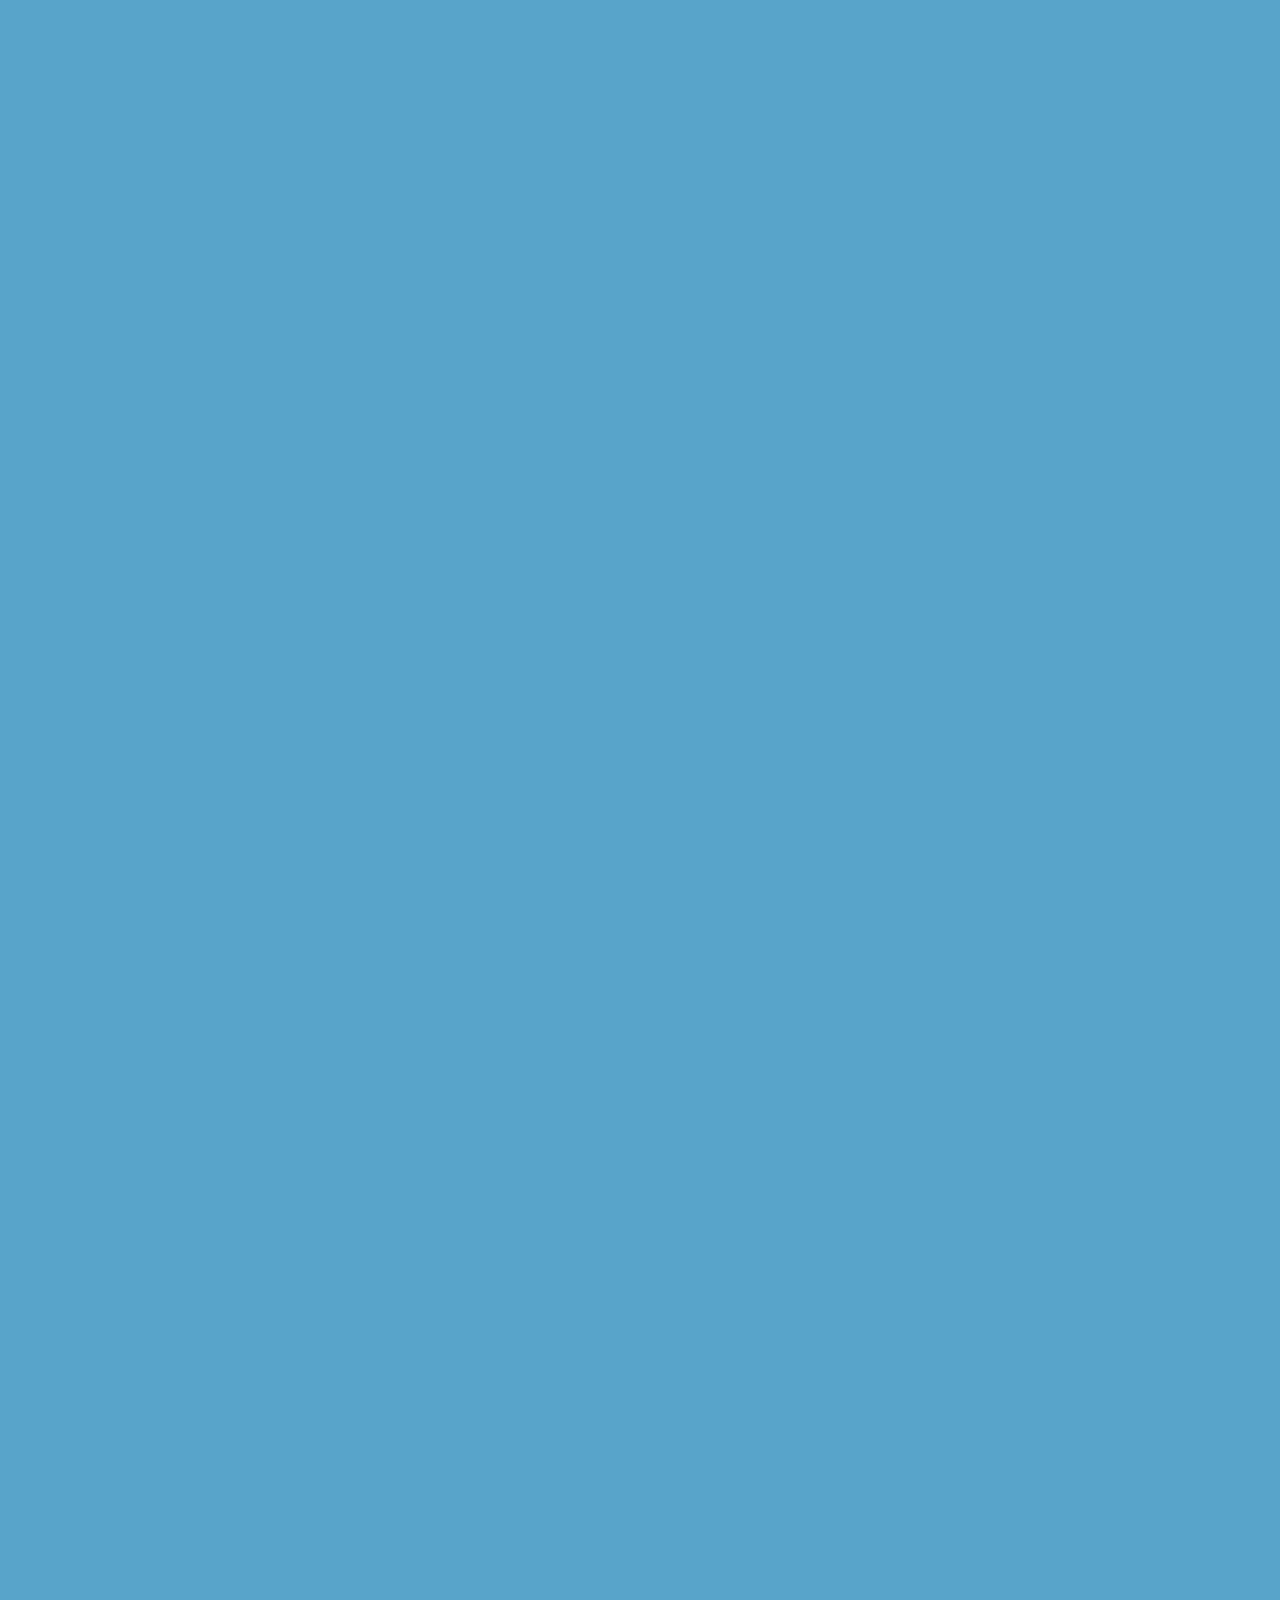
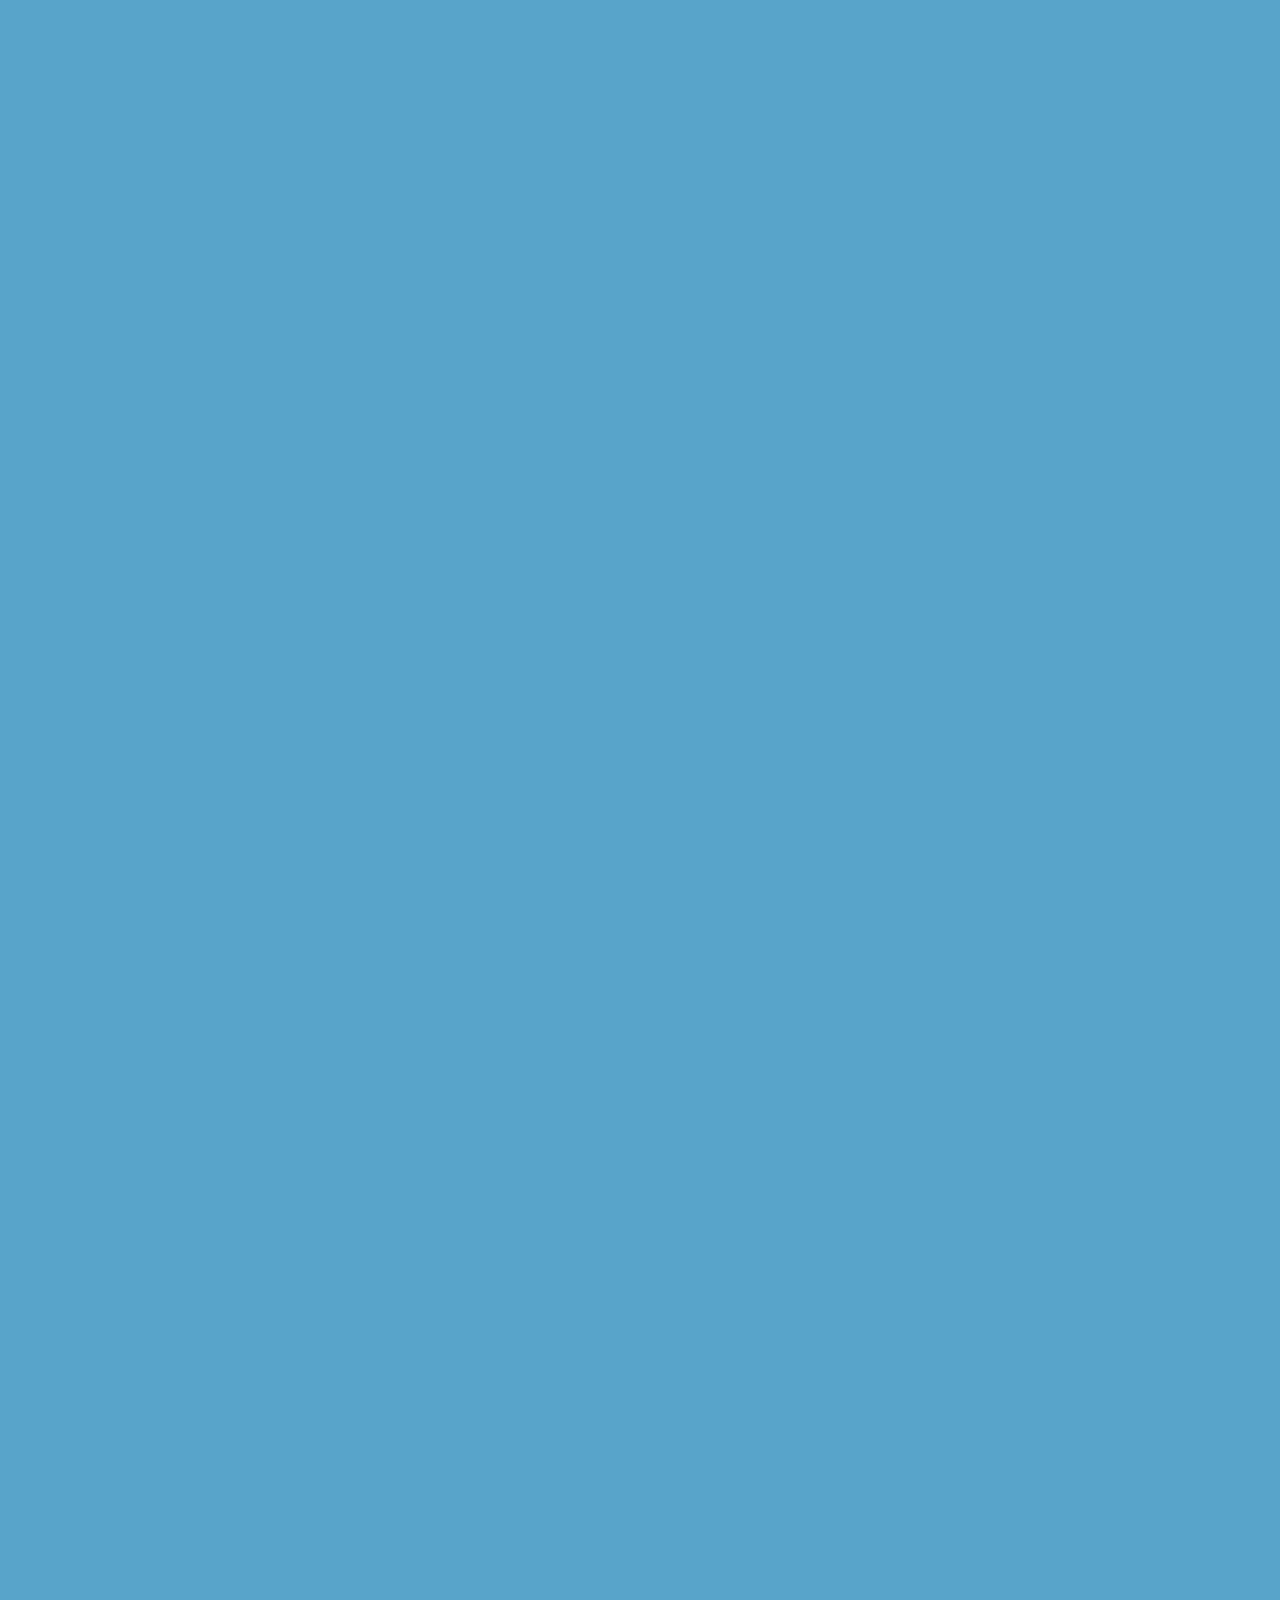
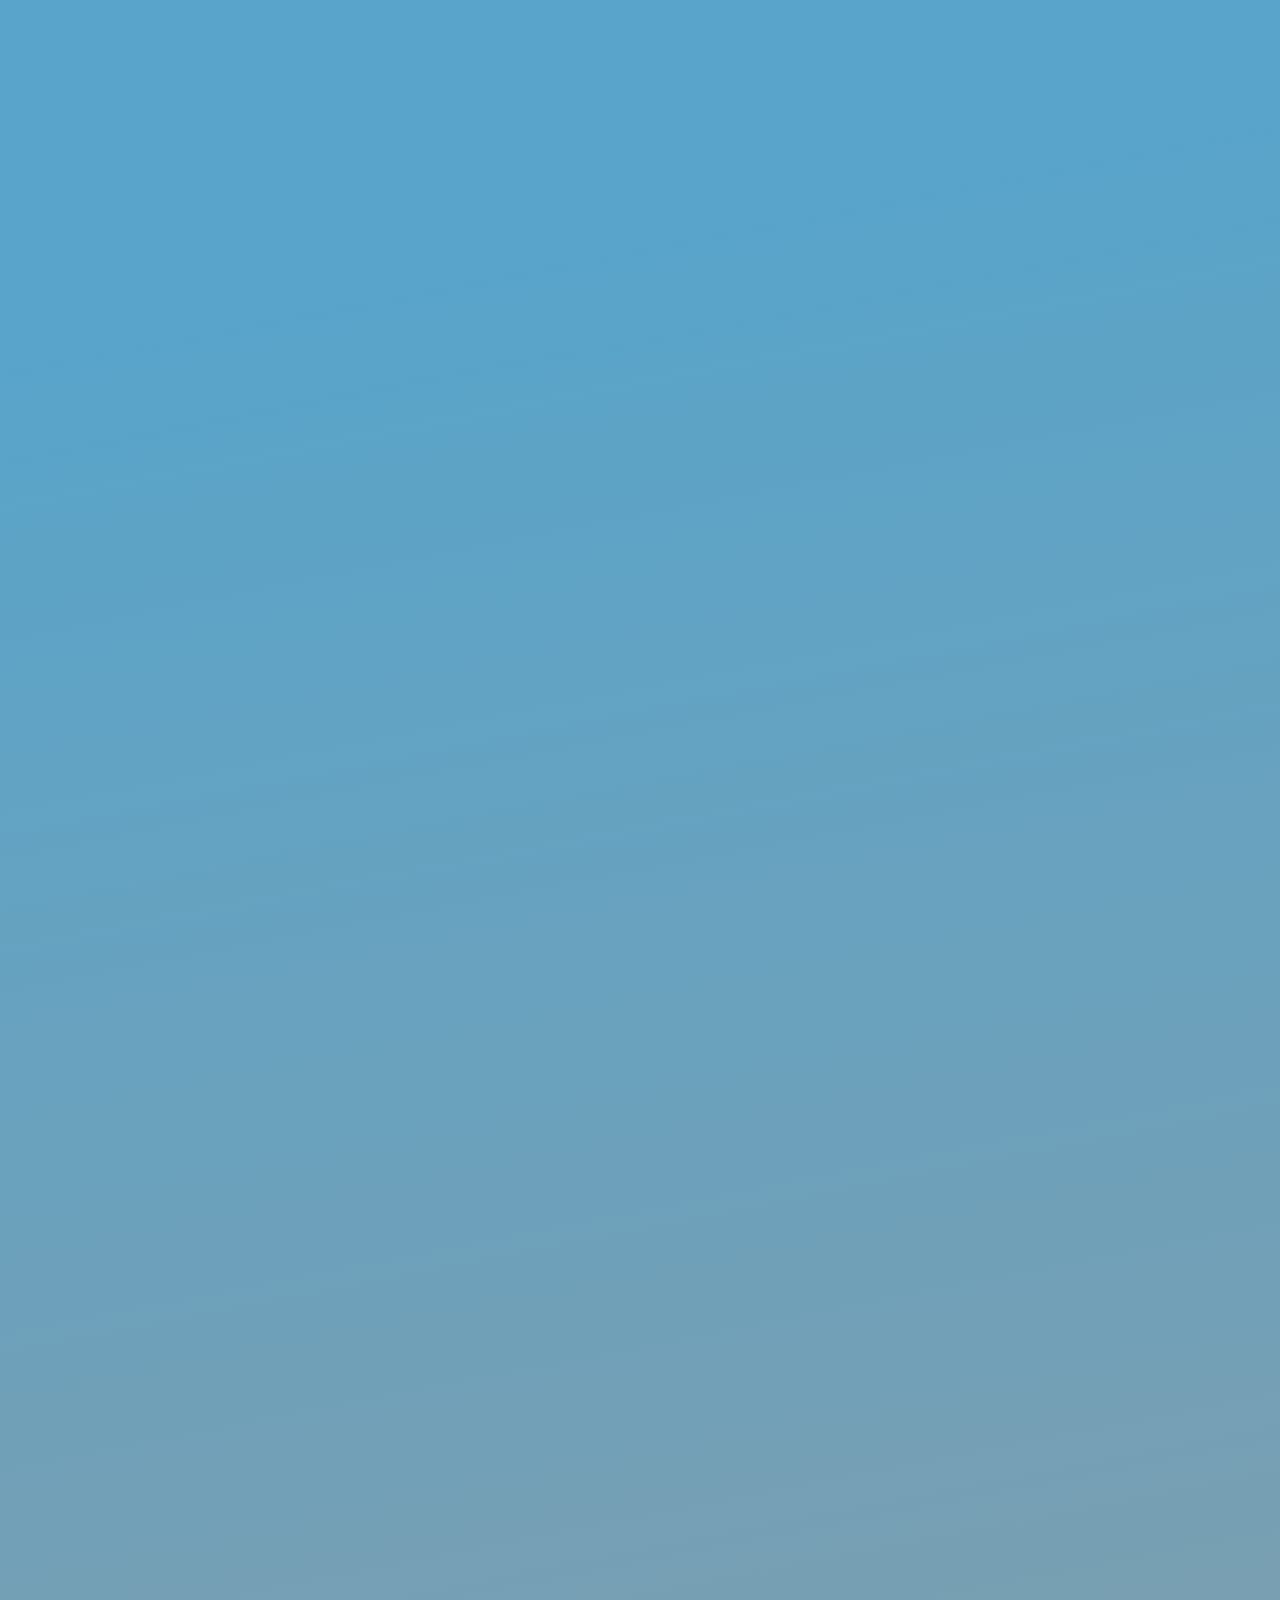
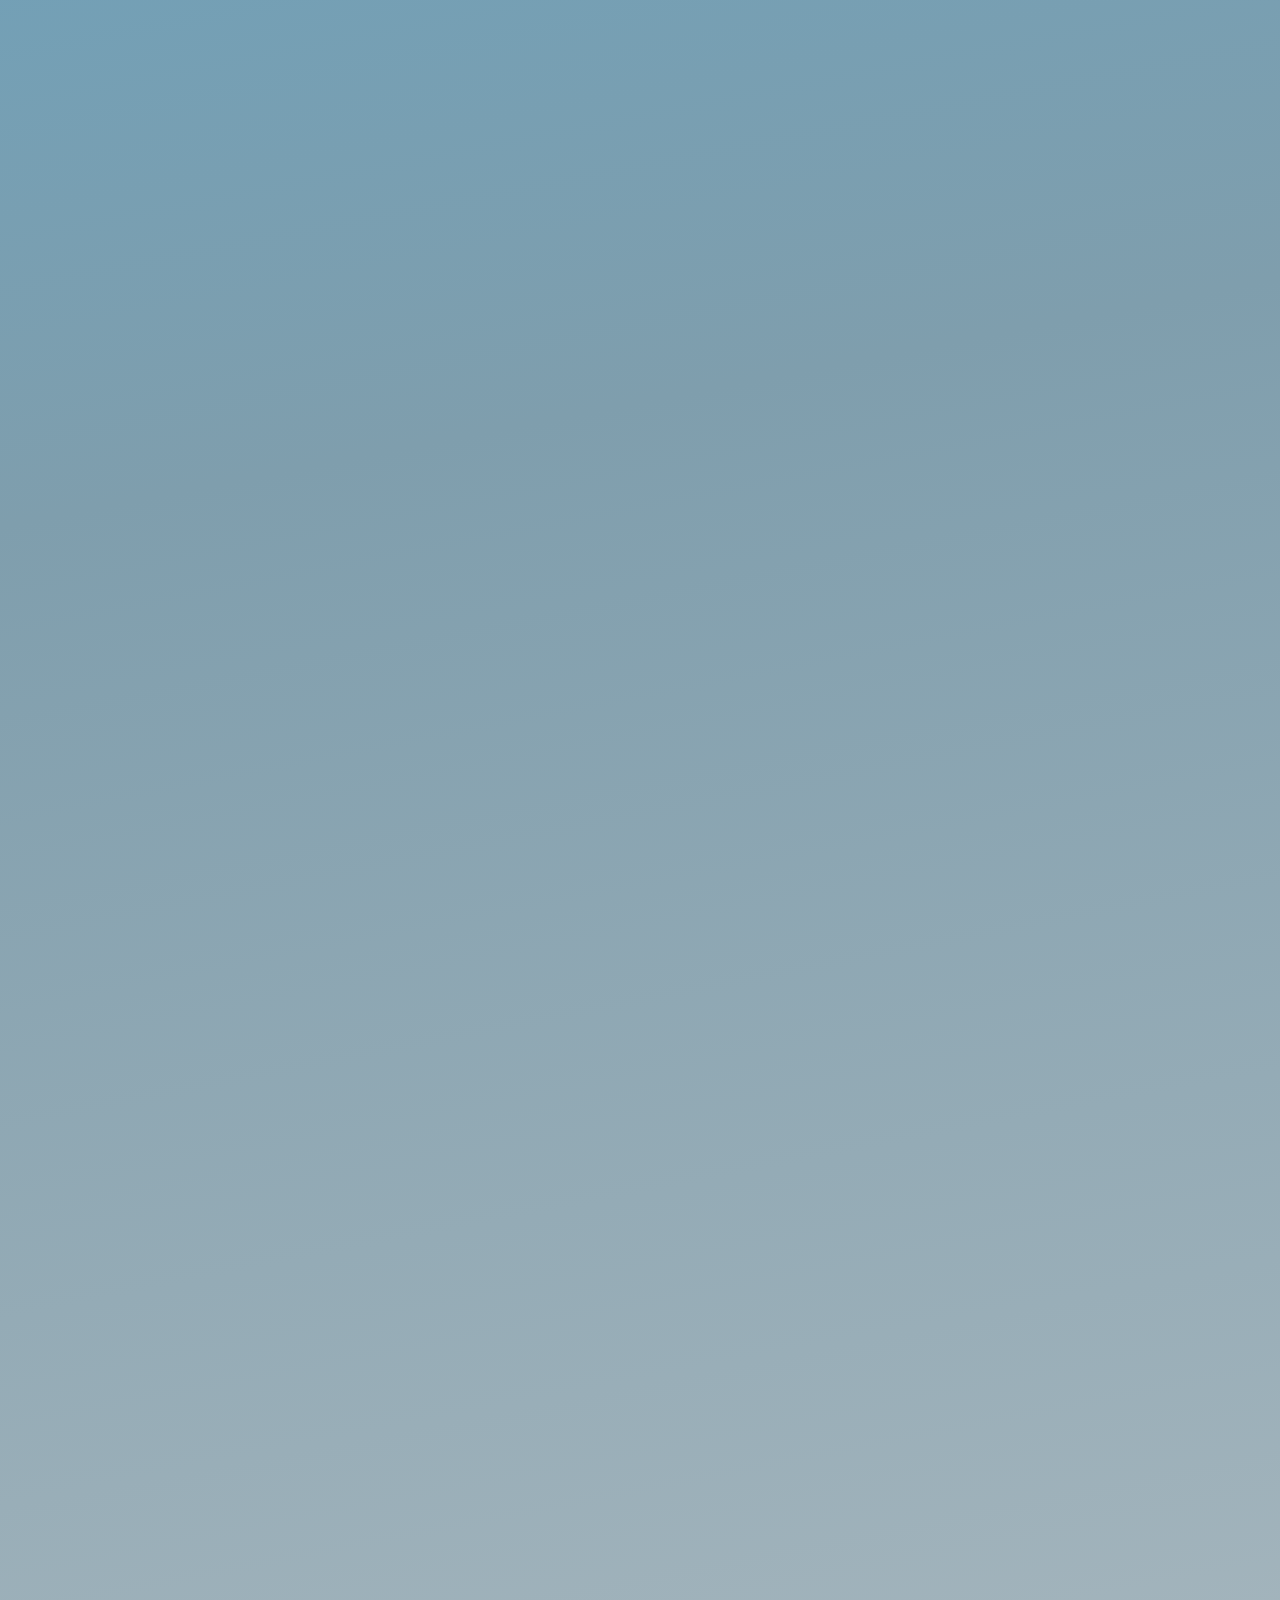
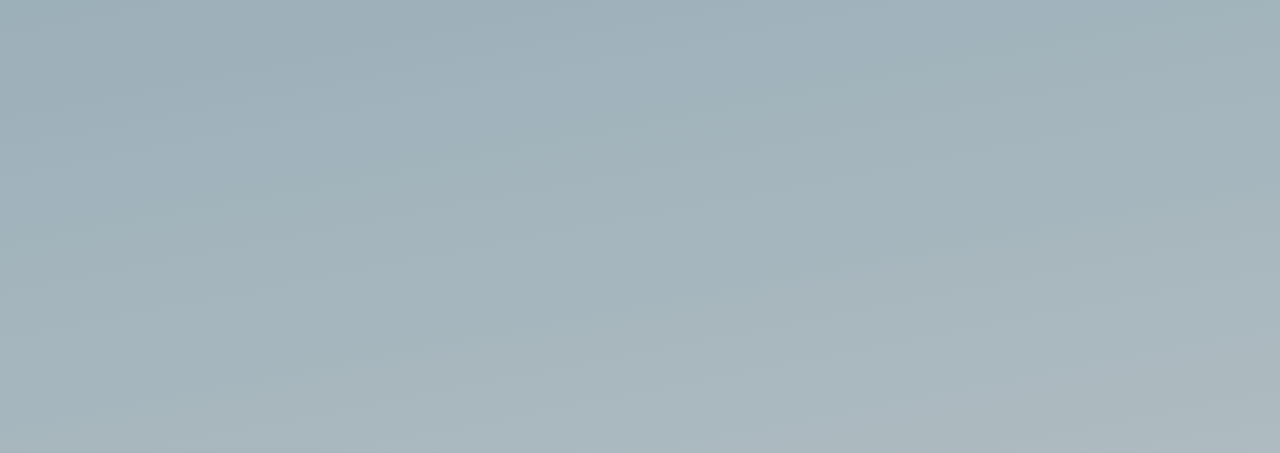
<file: pages/personajes.html>
<!doctype html>
<html lang="en">

<head>
    <meta charset="utf-8">
    <meta name="viewport" content="width=device-width, initial-scale=1">
    <meta name="description" content="Los personajes principales de éste anime, son 
    Shinji Ikari y Asuka Langley Soryu">
    <meta name="keywords" content="Animé, Evangelion, Asushin, Asuka, Shinji, Eva, Khara, Gainax">
    <link rel="shortcut icon" href="/Resources/eva.ico">
    <title>Personajes | Asushin</title>
    <link rel="preconnect" href="https://frangiov86.github.io/entregafinal/pages/personajes.html">
    <link href="https://cdn.jsdelivr.net/npm/bootstrap@5.3.3/dist/css/bootstrap.min.css" rel="stylesheet"
        integrity="sha384-QWTKZyjpPEjISv5WaRU9OFeRpok6YctnYmDr5pNlyT2bRjXh0JMhjY6hW+ALEwIH" crossorigin="anonymous">
    <link rel="stylesheet" href="../css/style.css">
</head>

<body class="bodyhistoria">

    <main>

        <!-- NAVBAR -->

        <nav class="navbar navbar-expand-lg ">
            <div class="container-fluid">
                <a class="navbar-brand text-white" href="../index.html">INICIO</a>
                <button class="navbar-toggler" type="button" data-bs-toggle="collapse"
                    data-bs-target="#navbarSupportedContent" aria-controls="navbarSupportedContent"
                    aria-expanded="false" aria-label="Toggle navigation">
                    <span class="navbar-toggler-icon"></span>
                </button>
                <div class="collapse navbar-collapse" id="navbarSupportedContent">
                    <ul class="navbar-nav me-auto mb-2 mb-lg-0">
                        <li class="nav-item dropdown">
                            <a class="nav-link dropdown-toggle text-white" href="#" role="button"
                                data-bs-toggle="dropdown" aria-expanded="false">
                                Menu
                            </a>
                            <ul class="dropdown-menu">
                                <li><a class="dropdown-item" href="../pages/universo.html">Universo</a></li>
                                <li><a class="dropdown-item" href="../pages/manga1993.html">Manga 1993</a></li>
                                <li><a class="dropdown-item" href="../pages/anime1995.html">Anime 1995</a></li>
                            </ul>
                    </ul>
                </div>
            </div>
        </nav>

        <!-- NAVBAR -->

        <header>

            <div class="container1">
                <img class="header-img" src="../Resources/Eva ultra wide.webp">
            </div>

        </header>





        <main class="contenedor">
            <div class="container">
                <br>
                <div class="underlined-title">
                    <h1 class="personajesh1"><b>Personajes</b></h1>
                </div>

            </div>
            <nav>

                <section class="imagenestitulos">

                    <div class="cuadrotextoimagen">
                        <h3>Shinji Ikari</h3>
                        <img src="../Resources/Shinji.jpg" alt="Shinji Ikari">

                    </div>

                    <div class="cuadrotextoimagen">
                        <h3>Asuka Langley Soryu</h3>
                        <img src="../Resources/Asuka.jpg" alt="Asuka Langley Soryu">

                    </div>

                </section>
            </nav>

        </main>

        <section class="container">

            <h2 class="underlined-title"><b>Shinji Ikari</b></h2>

            <p>
                Afiliacion: <b>NERV</b> <br>
                Rango: <b>Tercer Children</b> <br>
                Edad: <b>14 años</b> <br>
                Sexo: <b>Masculino</b> <br>
                Familia: <b>Gendo Ikari</b> (Padre)
                <b>Yui Ikari</b> (Madre)

            </p>

            <h2 class="underlined-title"><b>Aspectos del personaje</b>.</h2>
            <div>
                <p class="parrafopersonajes">
                    <b>Shinji Ikari</b> (碇シンジ, Ikari Shinji ?) es el <b>Third Children</b>, el <b>protagonista</b>
                    principal de la serie y <b>piloto designado del Evangelion Unidad 01.</b>

                    Shinji es <b>hijo de la bioingeniera Yui Ikari y del jefe de la organización NERV, Gendo
                        Ikari.</b>

                    Tras el fallecimiento de su madre, su padre lo abandonó, y vivió durante 11 años con su sensei.
                    Sin embargo, su vida dio un giro inesperado cuando fue convocado a <b>Tokio-3</b> <b>(ciudad
                        ficticia en donde suceden los mayores eventos de la serie en general)</b>
                    para pilotar el Evangelion <b>Unidad-01</b> y enfrentar a los Ángeles.

                    Al inicio de la serie, <b>Shinji</b> exhibe una personalidad pasiva y
                    relajada,
                    probablemente heredada de su
                    vida tranquila con su sensei. Sin embargo,
                    detrás de esta actitud, es evidente que se siente profundamente conmovido por lo que le rodea.
                    <br>

                    En el <b>episodio 01</b>, después de mantener la calma durante un largo período, finalmente
                    estalla
                    en
                    ira
                    frente a su padre. La falta de confianza en sí mismo es uno de los motivos de su pasividad,
                    y las experiencias vividas en NERV no mejoran su situación. <br>

                    A pesar de ello, <b>Shinji</b> es consciente de sus propias debilidades y siempre se muestra
                    gentil
                    y
                    compasivo. Normalmente, <b>Shinji</b> es bastante introvertido. En situaciones
                    sociales se muestra incómodo, y a menudo exhibe dificultad para controlar sus emociones. <br>

                    Tiene un gran miedo a ser odiado, probablemente porque fue abandonado en su juventud. Gendo
                    abandonó
                    a
                    su hijo a los 4 años, lo que traumatizó al joven por el resto de su vida. Por esa razón,
                    <b>Shinji</b>
                    se ha
                    encerrado en sí mismo y
                    rechaza cualquier apego a los demás, por temor a ser traicionado nuevamente. <br>

                </p>

                <br>

                <p class="parrafopersonajes">

                    Tiene un gran miedo a ser odiado, probablemente porque <b>fue abandonado en su juventud</b>.
                    Gendo
                    abandonó a su hijo <b>a
                        los 4 años,</b> debido a que no pudo soportar la pérdida de su madre Yui,
                    lo que traumatizó al joven por el resto de su vida. Por esa razón, Shinji se ha encerrado en sí
                    mismo
                    y rechaza cualquier apego a los demás, por temor a ser traicionado nuevamente.

                    Gendo sólo se digna a contactar a su hijo si este puede servir a sus proyectos. Y por lo
                    general, <b>Shinji</b> es feliz de cumplir las órdenes, ya que sólo desea que la gente esté
                    orgullosa de
                    él.
                    Aunque inicialmente lo niega, anhela recibir alabanza, y finalmente empieza a pilotar el
                    <b>Evangelion
                        Unidad 01</b>
                    para obtener la aprobación de los demás, así como el amor de su padre.

                </p>

                <br>
            </div>
        </section>


        <section class="container">

            <div class="row">

                <div class="col-lg-6 col-md-6 col-sm-12">

                    <p class="parrafopersonajes">

                        Si bien se reconoce, durante el avance de la serie, que Shinji es un gran piloto, <b>el joven no
                            parece
                            mostrar
                            otras habilidades, además de cierto talento para cocinar.</b>
                        Sin embargo, en el episodio 15 se reveló que tocaba el violonchelo.

                        Su talento musical parece ser la única forma que tiene de expresarse abiertamente. Aunque el
                        joven
                        afirma no
                        tener talento, a pesar de
                        interpretar una pieza de Bach considerada muy exigente.

                    </p>
                </div>

                <div class="col-lg-4 col-md-6 col-sm-12">

                    <nav>

                        <iframe width="560" height="315"
                            src="https://www.youtube.com/embed/LDKQ_Bwqg8g?si=Tg1QAF1YNutKvd__"
                            title="YouTube video player" frameborder="0"
                            allow="accelerometer; autoplay; clipboard-write; encrypted-media; gyroscope; picture-in-picture; web-share"
                            referrerpolicy="strict-origin-when-cross-origin" allowfullscreen></iframe>
                        <h5 class="h5youtube"> Shinji tocando el violonchelo</h5>

                    </nav>
                </div>


                <div>

                    <p class="parrafopersonajes">

                        Shinji tiene <b>el cabello de color marrón</b> y sus ojos son de un tono azul grisáceo,
                        características que heredó de su madre, Yui. Es una persona delgada y se nota que le
                        gusta mantener las cosas en orden ya que suele tener su camisa dentro del pantalón.

                        Cuando está en <b>NERV</b> o fuera de la ciudad, usa una <b>camisa blanca y pantalones
                            oscuros</b>, aunque en su apartamento
                        prefiere usar ropa más informal. El <b>Plug Suit de Shinji</b> es de color azul claro y blanco,
                        complementado por algunas partes negras.

                    </p>

                </div>


            </div>
        </section>

        <div class="container">
            <h2 class="underlined-title"><b>Galeria</b></h2>
        </div>
        <br>


        <section>

            <nav class="gallery">

                <div id="img1" class="image-container">
                    <a href="#img1">
                        <img src="../Resources/Shinjiplugsuit.webp" alt="Imagen 1">
                        <div class="overlay">Plug Suit de Shinji Ikari.</div>
                    </a>
                </div>
                <div id="img2" class="image-container">
                    <a href="#img2">
                        <img src="../Resources/Eva01.webp" alt="Imagen 2">
                        <div class="overlay">Unidad Evangelion 01.</div>
                    </a>
                </div>
                <div id="img3" class="image-container3">
                    <a href="#img3">
                        <img src="../Resources/Shintouji.webp" alt="Imagen 3">
                        <div class="overlay">Shinji disfrutando un día con sus amigos.</div>
                    </a>
                </div>

            </nav>

        </section>




        <section class="container">

            <h2 class="underlined-title"><b>Asuka Langley Soryu</b></h2>

            <p>
                Afiliacion: NERV <br>
                Rango: Segunda Children <br>
                Edad: 14 años <br>
                Sexo: Femenino <br>
                Familia: (Padre) Desconocido <br>
                Kyoko Zeppelin Soryu (Madre) <br>

            </p>


            <h2 class="underlined-title"><b>Aspectos del personaje.</b></h2>

            <div>

                <p class="parrafopersonajes">

                    <b>Asuka Langley Soryu</b> (惣流・アスカ・ラングレー, Sōryū Asuka Rangurē ?) es <b>la Second Children</b>
                    elegida por el <b>Instituto Marduk (sociedad secreta de SEELE para designación de
                        candidatos a piloteaje de Unidades Evangelion)</b>, designada como piloto del Evangelion Unidad
                    02.
                    Segunda adolescente femenino

                    destacan de su aspecto su pelo rojo llameante, que recoge con sus Clips A10, y
                    sus ojos azules, posiblemente provenientes de su herencia genética alemana.
                    Su mejor amiga es su compañera y representante de clase, Hikari Horaki.

                    En la tetralogía cinematográfica <b>Rebuild of Evangelion</b> está su homóloga,
                    llamada <b>Asuka Langley Shikinami</b>.

                </p>

            </div>


        </section>


        <section class="container">

            <div class="row">

                <div class="col-lg-7 col-md-6 col-sm-12">


                    <p class="parrafopersonajes">

                        <b>Asuka es mitad japonesa y mitad alemana</b>, al parecer, por <b>parte de su madre</b>.
                        Mientras que por <b>parte de su padre</b> es mitad estadounidense. Su madre, <b>Kyoko Zeppelin
                            Soryu</b>,
                        fue parte de la rama alemana de <b>GEHIRN (sociedad anterior a NERV)</b> y participó en el
                        Proyecto.

                        Cuando <b>Asuka tenía cuatro años</b>, su madre realizó un <b>experimento de contacto con el
                            Evangelion Unidad 02 (consiste en iniciar un proceso de sincronización
                            primerizo y contener el alma del huesped en él)</b>.
                        A pesar de que físicamente <b>sobrevivió a la prueba</b>, Kyoko quedó mentalmente inestable,
                        creyendo que una <b>muñeca era
                            su hija</b> y refiriéndose a su hija real como "esa chica". Durante este periodo, el
                        padre de Asuka inicio una relación con la doctora que atendía a Kyoko.
                        Con el paso del tiempo, la condición de Kyoko empeoró y eventualmente se volvió suicida.
                        Pensando que la
                        muñeca era su hija, Kyoko la degolló diciendo "muere conmigo". Después de ser seleccionada como
                        piloto,
                        Asuka estaba muy emocionada y fue corriendo a contarle a su madre,
                        sólo para descubrir que esta se había suicidado.
                    </p>

                </div>



                <div class="col-lg-4 col-md-6 col-sm-12">

                    <nav>

                        <div id="img7" class="image-container5">
                            <a href="#img7">
                                <img src="../Resources/Asuka de niña.webp" alt="Asukaconversandoconshinji">
                                <div class="overlay">Asuka de Niña.</div>
                            </a>
                        </div>

                    </nav>
                </div>



            </div>

        </section>


        <section class="container">

            <div class="row">

                <div class="col-lg-12 col-md-12 col-sm-12">

                    <p class="parrafopersonajes">

                        La horrible <b>muerte de su madre</b> dejó profundas cicatrices emocionales en el corazón de
                        Asuka.
                        Después de experimentar estos trágicos eventos, Asuka se negó a llorar durante el funeral de
                        Kyoko, y
                        declaró que de ahora en adelante tendría que cuidarse ella sola.
                        Tiempo después, <b>su padre se volvió a casar</b> y la actitud defensiva de Asuka <b>rápidamente
                            repelió a su nueva madrastra</b>. Con el tiempo,
                        las dos aprendieron a tolerarse entre sí,
                        manteniendo una fachada alegre de una familia normal.
                        Asuka <b>vivió un tiempo en Alemania</b>. Ahí conoció a <b>Misato Katsuragi</b> y tiempo después
                        a <b>Ryoji Kaji</b>.
                        La joven demostró ser una <b>niña prodigio</b>, ganando un <b>título universitario</b>
                        cuando todavía era una adolescente y adquiriendo <b>fluidez hablando japonés</b>
                        (aunque siempre tuvo cierta dificultad para leer y escribir kanji).

                    </p>

                </div>


            </div>

        </section>



        <div class="container">
            <h2 class="underlined-title"><b>Galeria</b></h2>
        </div>
        <br>


        <section >

            <nav class="gallery">

                <div id="img9" class="image-container">
                    <a href="#img9">
                        <img src="../Resources/AsukaLangleySoriu.webp" alt="AsukaPlugSuit">
                        <div class="overlay">Plug Suit de Asuka.</div>
                    </a>
                </div>
                <div id="img5" class="image-container">
                    <a href="#img5">
                        <img src="../Resources/Eva02.webp" alt="Eva02">
                        <div class="overlay">Unidad Evangelion 02.</div>
                    </a>
                </div>
                <div id="img8" class="image-container6">
                    <a href="#img8">
                        <img src="../Resources/Asukaconversandoconshinji.webp" alt="Asukaconversandoconshinji">
                        <div class="overlay">Asuka conversando a solas con Shinji.</div>
                    </a>
                </div>

            </nav>


        </section>


        <a href="./form.html" class="boton-flotante"><b>¡Contáctanos!</b></a>

    </main>


    <footer>

        <section class="container">

            <div class="row">

                <div class="col-lg-4 col-md-4 col-sm-12">

                    <div>

                        <p class="textofooter">Asushin</p>

                    </div>


                </div>


                <div class="col-lg-4 col-md-4 col-sm-12">

                    <h2 class="footerh2">Sobre nosotros</h2>

                    <p class="parrafofooter">
                        Nuestra comunidad se encarga de analizar y mantener vivo el fandom de Evangelion, ademas de
                        este
                        tipo de shipeo.
                    </p>


                </div>

                <div class="col-lg-4 col-md-4 col-sm-12">

                    <h2 class="h2text">SIGUENOS EN NUESTRAS REDES</h2>

                    <div class="social-icons">
                        <a href=""><img src="../Resources/facebook.png" alt="Facebook"></a>
                        <a href=""><img src="../Resources/Instagram.webp" alt="Instagram"></a>
                        <a href=""><img src="../Resources/youtube.png" alt="Youtube"></a>
                    </div>

                    <p class="parrafofooter">
                        2024 Todos los derechos reservados. El universo de Evangelion no me pertenece.
                        Sino a Khara © y a Gainax ©
                    </p>

                </div>


            </div>


        </section>
    </footer>






    <script src="https://cdn.jsdelivr.net/npm/bootstrap@5.3.3/dist/js/bootstrap.bundle.min.js"
        integrity="sha384-YvpcrYf0tY3lHB60NNkmXc5s9fDVZLESaAA55NDzOxhy9GkcIdslK1eN7N6jIeHz"
        crossorigin="anonymous"></script>
</body>

</html>
</file>
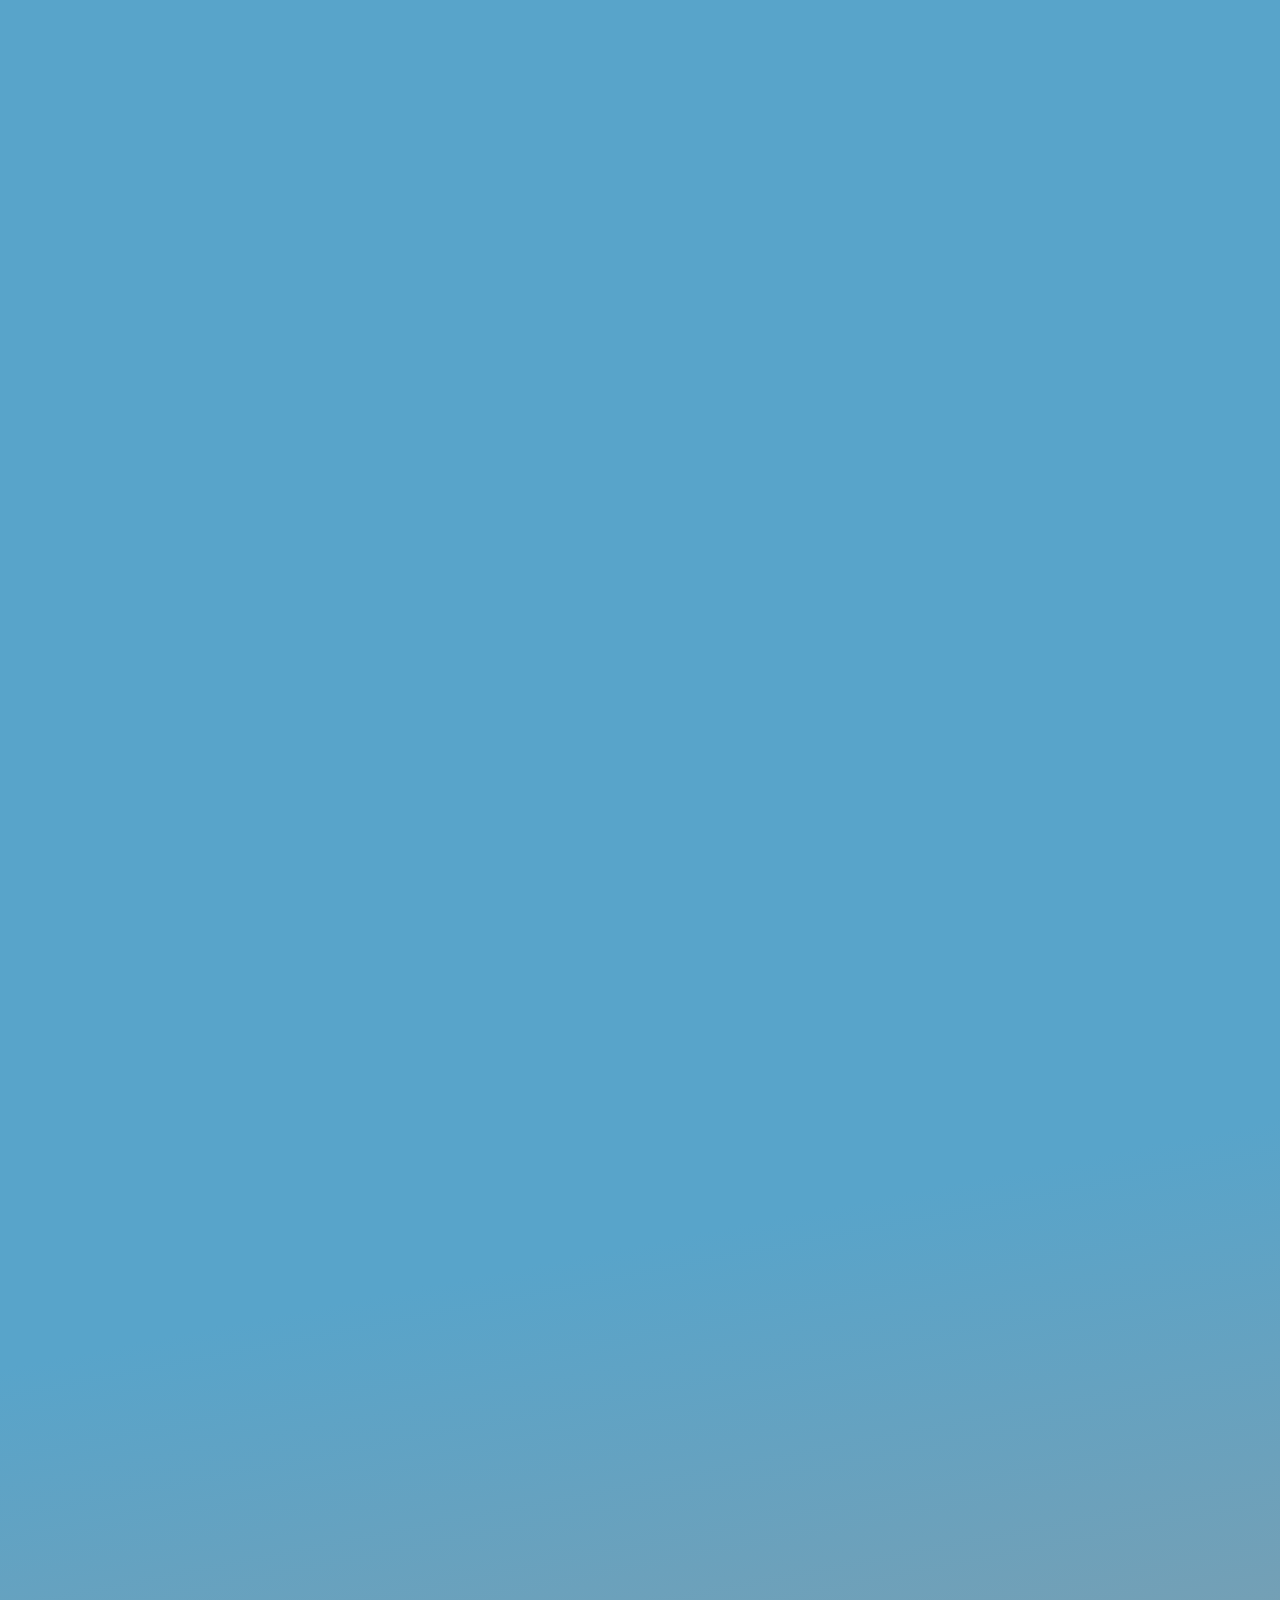
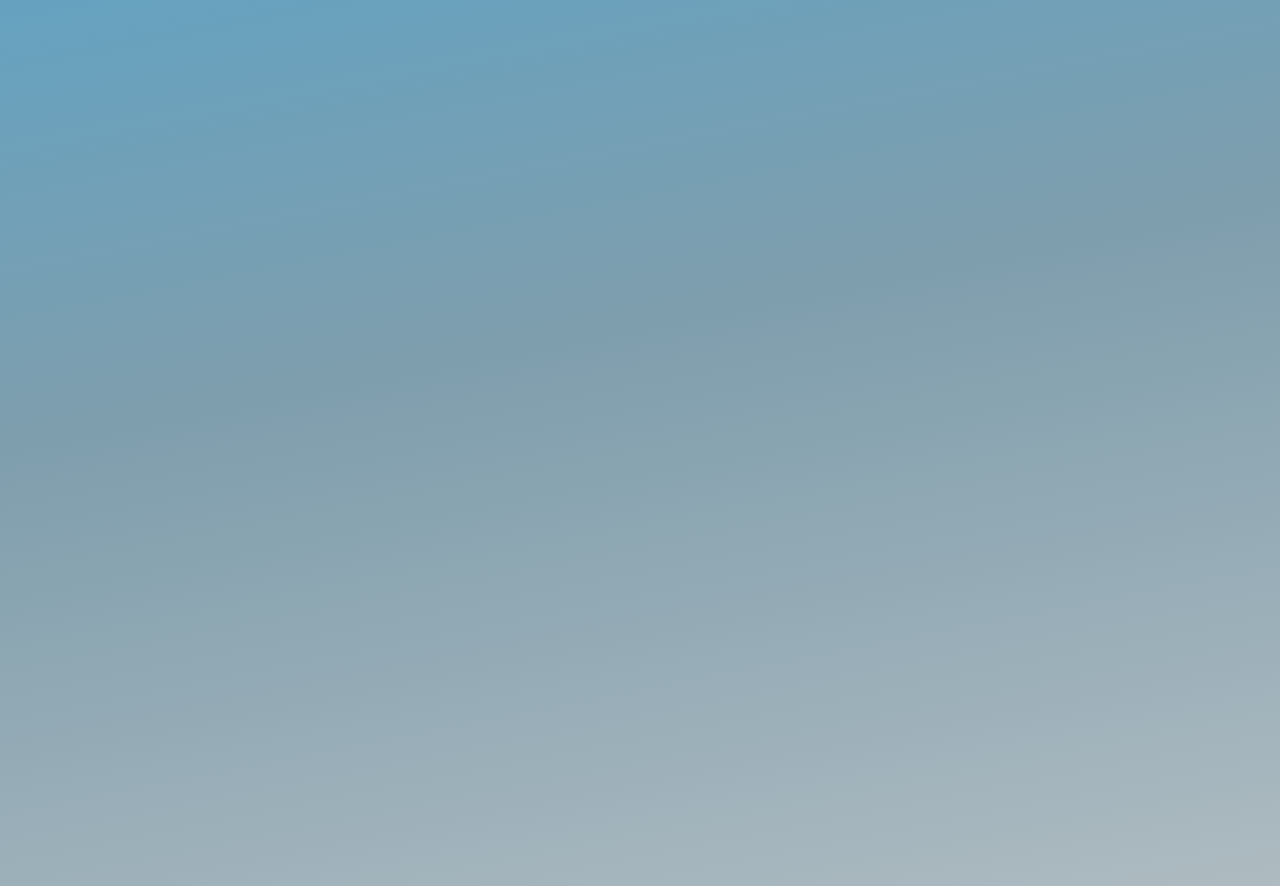
<file: pages/universo.html>
<!doctype html>
<html lang="en">

<head>
    <meta charset="utf-8">
    <meta name="viewport" content="width=device-width, initial-scale=1">
    <meta name="description" content="El Universo de Evangelion, se trata de una franquicia basada
    en el animé homónimo de 1995 y todo el merchandising relativo a los personajes, el lore y además del fandom">
    <meta name="keywords" content="Animé, Evangelion, Asushin, Asuka, Shinji, Eva, Khara, Gainax">
    <link rel="shortcut icon" href="/Resources/eva.ico">
    <title>Universo | Asushin</title>
    <link rel="preconnect" href="https://frangiov86.github.io/entregafinal/pages/universo.html">
    <link href="https://cdn.jsdelivr.net/npm/bootstrap@5.3.3/dist/css/bootstrap.min.css" rel="stylesheet"
        integrity="sha384-QWTKZyjpPEjISv5WaRU9OFeRpok6YctnYmDr5pNlyT2bRjXh0JMhjY6hW+ALEwIH" crossorigin="anonymous">
    <link rel="stylesheet" href="../css/style.css">

</head>

<body class="bodyhistoria">

    <!-- NAVBAR -->

    <nav class="navbar navbar-expand-lg ">
        <div class="container-fluid">
            <a class="navbar-brand text-white" href="../index.html">INICIO</a>
            <button class="navbar-toggler" type="button" data-bs-toggle="collapse"
                data-bs-target="#navbarSupportedContent" aria-controls="navbarSupportedContent" aria-expanded="false"
                aria-label="Toggle navigation">
                <span class="navbar-toggler-icon"></span>
            </button>
            <div class="collapse navbar-collapse" id="navbarSupportedContent">
                <ul class="navbar-nav me-auto mb-2 mb-lg-0">
                    <li class="nav-item dropdown">
                        <a class="nav-link dropdown-toggle text-white" href="#" role="button" data-bs-toggle="dropdown"
                            aria-expanded="false">
                            Menu
                        </a>
                        <ul class="dropdown-menu">
                            <li><a class="dropdown-item" href="../pages/personajes.html">Personajes</a></li>
                            <li><a class="dropdown-item" href="../pages/manga1993.html">Manga 1994</a></li>
                            <li><a class="dropdown-item" href="../pages/anime1995.html">Anime 1995</a></li>
                        </ul>
                </ul>
            </div>
        </div>
    </nav>

    <!-- NAVBAR -->

    <header>

        <div class="container1">
            <img class="header-img" src="../Resources/headeruniverso.webp">
        </div>

    </header>


    <section class="container">
        <br>
        <div class="underlined-title">
            <h1 class="universoh1"><b>Universo</b></h1>
        </div>


    </section>

    <br>

    <section class="container">
        <div>
            <p class="parrafopersonajes">

                <b>Neon Genesis Evangelion</b> (新世紀エヴァンゲリオン, Shin Seiki Evangerion ?), también conocido simplemente por
                <b>Evangelion</b>, es la
                franquicia de propiedades y medios japoneses que generalmente pertenece al estudio Khara (anteriormente
                a <b>Gainax</b> salvo el manga que sigue siendo propiedad de éste último por tratarse de una historia
                alternativa a
                la serie de animé y las tetralogías de Rebuild of Evangelion).
                <br>La franquicia ha recaudado más de 150 mil millones de yenes entre 1995 y 2007. Las obras centrales
                de la
                franquicia cuentan con una historia compleja, en la cual se mezclan de forma eficaz el humor y la
                acción, con diversos elementos psicológicos y de ciencia ficción.



            </p>

        </div>

    </section>




    <section class="container">
        <div>
            <p class="parrafopersonajes">

                La trama gira en torno a los esfuerzos de la organización paramilitar <b>NERV</b> para luchar contra
                seres hostiles,
                llamados Ángeles. El arma principal de <b>NERV</b> para combatirlos son unos seres biomecánios gigantes,
                llamados Evangelion,
                los cuales son controlados por
                adolescentes. Uno de los pilotos, <a href="../pages/personajes.html">Shinji Ikari</a>, es el
                protagonista principal.
                <br><b>Neon Genesis Evangelion</b> cuenta con otro tipo de contenidos, que por lo general se desvían del
                tema
                tratado en el anime en diversos grados, centrándose más en las interacciones románticas entre los
                personajes,
                historias secundarias que no aparecían en la obra original, y/o
                reconstrucciones de los conflictos de las obras originales.

            </p>

        </div>

    </section>



    <section class="container">
        <br>
        <div class="underlined-title">
            <h2 class="universoh2"><b>Etimología</b></h2>
        </div>

    </section>



    <section class="container">

        <div class="row">

            <div>
                <p class="parrafopersonajes">

                </p>
            </div>


            <div class="col-lg-6 col-md-6 col-sm-12">

                <p class="parrafopersonajes">

                    El título japonés de la serie, <b>(新世紀エヴァンゲリオン, Shin Seiki Evangerion ?)</b>
                    consta de dos partes: (新世紀, Shin Seiki ?,
                    literatalmente «Nueva era» o «Nuevo siglo») y <b>«Evangelion»</b>, del griego clásico εὐαγγέλιον
                    (hispanizado evangelio, «buen mensajero», «buena nueva»).
                    El título <b>Evangelion</b>, etimológicamente, no tiene nada que ver con la
                    palabra hebrea <b>Eva</b> (viviente). <br>Con todo, el
                    título Neon Genesis Evangelion significa <b> "mensajero del nuevo comienzo".</b>
                    Un primer título pensado para la serie fue Alcion (あるシオン, Arushion ?),
                    pero <b>Yoshiyuki Sadamoto y Hideaki Anno</b> (creadores de la saga) acabaron confirmando
                    Evangelion.

                </p>

            </div>


            <div class="col-lg-6 col-md-6 col-sm-12">

                <nav>
                    <iframe width="560" height="315" src="https://www.youtube.com/embed/3lnf2ZD_25A?si=NhHsXF0FKteSBfbA"
                        title="YouTube video player" frameborder="0" allow="accelerometer; autoplay; clipboard-write; 
                   encrypted-media; gyroscope; picture-in-picture; web-share"
                        referrerpolicy="strict-origin-when-cross-origin" allowfullscreen></iframe>
                    <h5 class="h5youtubeuniverso"> <b>Opening de la Serie de Anime</b></h5>

                    <iframe width="560" height="315" src="https://www.youtube.com/embed/z2AyJTOR_qw?si=nfOGovhMOG-fOkvx"
                        title="YouTube video player" frameborder="0" allow="accelerometer; autoplay; clipboard-write; encrypted-media; 
                   gyroscope; picture-in-picture; web-share" referrerpolicy="strict-origin-when-cross-origin"
                        allowfullscreen></iframe>
                    <h5 class="h5youtubeuniverso"> <b>Ending de la Serie de Anime</b></h5>
                </nav>
            </div>



        </div>



    </section>



    <section class="container">
        <br>
        <div class="underlined-title">
            <h2 class="universoh2"><b>Desarrollo</b></h2>
        </div>

    </section>

    <br>

    <section class="container">

        <div class="row">

            <div class="col-lg-6 col-md-6 col-sm-12">
                <nav>
                    <div id="img8" class="image-container8">
                        <a href="#img8">
                            <img src="../Resources/Todos_los_personajes_EP26_29.webp" alt="Asukaconversandoconshinji">
                            <div class="overlay">Los personajes principales de Evangelion.</div>
                        </a>
                    </div>
                </nav>
            </div>



            <div class="col-lg-6 col-md-6 col-sm-12">

                <p class="parrafopersonajes">

                    Las obras centrales de la franquicia, ambas tituladas <b>Neon Genesis Evangelion</b>, <b>son un anime y un
                    manga, ambos siguen el mismo argumento,</b>
                    aunque con numerosas diferencias de menor importancia entre ellos.
                    El manga, escrito por Yoshiyuki Sadamoto, fue puesto a la venta en febrero de 1995, de parte
                    de Shonen Ace (publicado originalmente en diciembre de 1994). El manga fue hecho con la intención de
                    aumentar el
                    interés por el anime (el cual es dirigido por Hideaki Anno, con los diseños de personajes de
                    Sadamoto),
                    que en aquel
                    momento
                    estaba en desarrollo y era la siguiente apuesta de Gainax en el mundo del anime.

                    El anime se compone de 26 episodios emitidos por televisión, iniciando la emisión en la red de
                    televisión terrestre de Tokio el 4 de octubre de 1995 hasta el 27 de marzo de 1996. Más tarde fue
                    transmitida en
                    todo Japón a través de la cadena de anime en la televisión por satélite, Animax. La serie ganó el
                    premio
                    "Animage Anime Grand Prix" en 1995 y 1996.

                </p>

            </div>


        </div>

    </section>



    <section class="container">
        <div class="row">

            <div class="col-lg-6 col-md-7 col-sm-12">

                <p class="parrafopersonajes">

                    La <b>serie de televisión</b> logró unos resultados mucho <b>más positivos</b> de los
                    esperados y ha tenido un gran
                    impacto en el mundo del anime, creando un sinnúmero de trabajos derivados e imitaciones. La serie
                    destacó por
                    imponer diversas características distintivas y nuevas: un grupo social con componentes distintivos
                    como <b>Shinji Ikari</b>,
                    <b>Asuka Langley Soryu<,
                    Rei Ayanami o Toji Suzuhara, además de otros como Misato Katsuragi.</b>

                    La serie se centra en temas <b>filosóficos, psicológicos y religiosos</b>. También se realizan numerosas
                    alusiones por
                    medio del dibujo y se usa un vocabulario distintivo de <b>símbolos de la religión cristiana, el
                    simbolismo cabalístico,
                    las creencias budistas, así como a la subcultura otaku japonesa</b>. Del mismo modo, Evangelion se
                    centra constantemente
                    en una serie de temas y
                    dilemas, como comenta el creador, Hideaki Anno: <br><br>
                    <b>"Evangelion es una historia que se repite. Es una historia en la que los principales
                        testigos viven muchos horrores con sus propios ojos, pero a pesar de ello tratan de ponerse de
                        pie de nuevo. Es una historia de voluntad; una historia de avanzar, aunque sea sólo un poco. Es
                        una
                        historia de miedo, donde alguien debe enfrentarse a sus miedos y a la soledad indefinida que
                        pueden
                        hacerle llegar los demás, pero a pesar de ello quiere intentarlo."</b>
                    — Hideaki Anno


                </p>
            </div>

            <div class="col-lg-6 col-md-5 col-sm-12">


                <nav>
                    <div id="img9" class="image-container9">
                        <a href="#img9">
                            <img src="../Resources/anno.webp" alt="Anno">
                            <div class="overlay">Hideaki Anno, creador célebre del Universo Evangelion.</div>
                        </a>
                    </div>

                    <div id="img9" class="image-container10">
                        <a href="#img10">
                            <img src="../Resources/Sadamoto.webp" alt="Sadamoto">
                            <div class="overlay">Yoshiyuki Sadamoto, creador y mangaka de los personajes de Evangelion.
                            </div>
                        </a>


                    </div>

                </nav>


            </div>


        </div>


    </section>



    <a href="./form.html" class="boton-flotante"><b>¡Contáctanos!</b></a>


    <footer>

        <section class="container">

            <div class="row">

                <div class="col-lg-4 col-md-4 col-sm-12">

                    <div>

                        <p class="textofooter">Asushin</p>

                    </div>


                </div>


                <div class="col-lg-4 col-md-4 col-sm-12">

                    <h2 class="footerh2">Sobre nosotros</h2>

                    <p class="parrafofooter">
                        Nuestra comunidad se encarga de analizar y mantener vivo el fandom de Evangelion, ademas de este
                        tipo de shipeo.
                    </p>


                </div>

                <div class="col-lg-4 col-md-4 col-sm-12">

                    <h2 class="h2text">SIGUENOS EN NUESTRAS REDES</h2>

                    <div class="social-icons">
                        <a href=""><img src="../Resources/facebook.png" alt="Facebook"></a>
                        <a href=""><img src="../Resources/Instagram.webp" alt="Instagram"></a>
                        <a href=""><img src="../Resources/youtube.png" alt="Youtube"></a>
                    </div>

                    <p class="parrafofooter">
                        2024 Todos los derechos reservados. El universo de Evangelion no me pertenece.
                        Sino a Khara © y a Gainax ©
                    </p>

                </div>


            </div>



        </section>


    </footer>


    <script src="https://cdn.jsdelivr.net/npm/bootstrap@5.3.3/dist/js/bootstrap.bundle.min.js"
        integrity="sha384-YvpcrYf0tY3lHB60NNkmXc5s9fDVZLESaAA55NDzOxhy9GkcIdslK1eN7N6jIeHz"
        crossorigin="anonymous"></script>


</body>






</html>
</file>
<file: css/style.css>
@charset "UTF-8";
@import url('https://fonts.googleapis.com/css2?family=Alegreya+Sans+SC:ital,wght@0,100;0,300;0,400;0,500;0,700;0,800;0,900;1,100;1,300;1,400;1,500;1,700;1,800;1,900&family=Bree+Serif&display=swap" rel="stylesheet"');
@font-face {
  font-family: Asushin;
  src: url("../Resources/Typo/CampanaScript_PERSONAL_USE_ONLY.otf"); }

* {
  margin: 0;
  padding: 0;
  font-family: "Alegreya+Sans+SC", sans-serif;
  box-sizing: border-box; }

body {
  opacity: 0;
  /* Inicia con opacidad 0 */
  animation: fadeIn 1s ease forwards;
  /* Inicia la animación al cargar la página */ }

@keyframes fadeIn {
  from {
    opacity: 0;
    /* Comienza con opacidad 0 */ }
  to {
    opacity: 1;
    /* Termina con opacidad 1 */ } }

.parrafoindex {
  background-image: radial-gradient(circle at 50% -20.71%, #eaecd0 0, #e6edd2 6.25%, #e2eed4 12.5%, #deefd6 18.75%, #daf0d9 25%, #d6f1dc 31.25%, #d3f1df 37.5%, #d0f2e2 43.75%, #cdf2e6 50%, #cbf2ea 56.25%, #c9f2ed 62.5%, #c8f2f1 68.75%, #c7f2f4 75%, #c7f2f7 81.25%, #c8f1fa 87.5%, #c9f1fd 93.75%, #cbf0ff 100%); }

header {
  background-image: linear-gradient(to right, red, black);
  padding: 20px 0; }

.container1 {
  max-width: 1440px;
  margin: 0 auto;
  text-align: center; }

.header-img {
  width: 100%;
  height: auto;
  margin-top: 20px; }

.boton-flotante {
  position: fixed;
  bottom: 20px;
  right: 20px;
  background: linear-gradient(to right, #c0c0c0, #ffffff);
  color: #000000;
  font-family: Arial, sans-serif;
  font-size: 16px;
  padding: 10px 20px;
  border-radius: 20px;
  text-decoration: none;
  transition: background 0.3s ease; }

.boton-flotante:hover {
  background: linear-gradient(to right, #ffffff, #c0c0c0); }

/* Estilos generales */
.formulario {
  font-family: Arial, sans-serif;
  background-color: #f2f2f2;
  margin: 0;
  padding: 0;
  display: flex;
  justify-content: center;
  align-items: center;
  height: 100vh; }

.formularioi {
  width: 400px;
  padding: 40px;
  background-color: #fff;
  border-radius: 10px;
  box-shadow: 0 0 20px rgba(0, 0, 0, 0.2); }

h2 {
  text-align: center;
  margin-bottom: 20px; }

.form-group {
  margin-bottom: 20px; }

label {
  display: block;
  font-weight: bold; }

input[type="text"],
input[type="email"],
textarea {
  width: 100%;
  padding: 10px;
  border: 1px solid #ccc;
  border-radius: 5px;
  box-sizing: border-box;
  transition: border-color 0.3s ease; }

textarea {
  height: 100px; }

input[type="text"]:focus,
input[type="email"]:focus,
textarea:focus {
  border-color: #4caf50; }

button[type="button"] {
  background: linear-gradient(to bottom, #ff4d4d, #990000);
  color: #fff;
  border: none;
  padding: 10px 20px;
  border-radius: 5px;
  cursor: pointer;
  transition: background-color 0.3s ease; }

button[type="button"]:hover {
  background: linear-gradient(to bottom, #ff3333, #660000); }

.imagenestitulos {
  display: flex;
  flex-direction: row;
  justify-content: space-around;
  flex-wrap: wrap;
  align-items: center; }

.cuadrotextoimagen {
  display: flex;
  flex-direction: column;
  align-items: center;
  font-family: 'Courier New', Courier, monospace;
  border: solid 4px;
  border-radius: 20px;
  padding: 20px;
  margin: 20px; }
  .cuadrotextoimagen h3 {
    font-family: "Bree+Serif", serif;
    font-size: 30px;
    margin-bottom: 30px; }
  .cuadrotextoimagen img {
    height: 500px; }

.parrafopersonajes {
  background-color: black;
  color: grey; }
  .parrafopersonajes b {
    color: white; }

.contenedor {
  text-align: center; }

.contenedor h1 {
  font-size: 2em;
  margin: 0;
  padding: 10px;
  width: 80%;
  max-width: 600px;
  margin: 0 auto; }

.cuadrotextoimagen {
  display: flex;
  flex-direction: column;
  align-items: center;
  font-family: 'Courier New', Courier, monospace;
  border: solid 4px;
  border-radius: 20px;
  padding: 20px;
  margin: 20px;
  width: fit-content 300px; }

.cuadrotextoimagen h3 {
  font-family: "Bree+Serif", serif;
  font-size: 30px;
  margin-bottom: 30px; }

.contenedorflexpersonajes {
  display: flex;
  flex-direction: column; }

.columna {
  flex: 1;
  padding: 20px;
  box-sizing: border-box; }

iframe {
  width: 100%;
  height: auto;
  max-width: 800px;
  margin: 0 auto;
  display: block; }

h5 {
  font-family: Arial, Helvetica, sans-serif;
  font-size: 15px;
  text-align: center; }

.underlined-title {
  border-top: 2px solid black;
  border-bottom: 2px solid black;
  display: inline-block;
  width: 100%;
  border-left: 2px solid black;
  border-right: 2px solid black; }

.gallery {
  display: flex;
  flex-wrap: wrap;
  justify-content: space-between;
  max-width: 900px;
  margin: 0 auto; }

.image-container {
  position: relative;
  width: calc(33.33% - 10px);
  margin-bottom: 20px; }
  .image-container img {
    width: 100%;
    height: auto;
    transition: transform 0.3s ease; }

.image-container .overlay {
  position: absolute;
  bottom: 0;
  left: 0;
  width: 100%;
  background-color: rgba(0, 0, 0, 0.5);
  color: white;
  padding: 10px;
  text-align: center;
  opacity: 0;
  transition: opacity 0.3s ease; }

.image-container:hover .overlay {
  opacity: 1; }

.image-container:target img {
  transform: scale(1.1); }

.image-container3 {
  position: relative;
  width: calc(33.33% - 10px);
  margin-bottom: 20px; }
  .image-container3 img {
    width: 100%;
    height: auto;
    transition: transform 0.3s ease; }

.image-container3 .overlay {
  position: absolute;
  bottom: 0;
  left: 0;
  width: 100%;
  background-color: rgba(0, 0, 0, 0.5);
  color: white;
  padding: 10px;
  text-align: center;
  opacity: 0;
  transition: opacity 0.3s ease; }

.image-container3:hover .overlay {
  opacity: 1; }

.image-container3:target img {
  transform: scale(1.1); }

@media (min-width: 1440px) and (max-width: 2800px) {
  .image-container {
    width: 100%; }
  iframe {
    width: 440px;
    height: 200px;
    max-width: 1200px;
    margin: 0 auto;
    display: block;
    margin-left: 40px; }
  .h5youtube {
    margin-left: 160px; }
  .gallery {
    display: flex;
    flex-direction: row;
    justify-content: space-between;
    max-width: 900px;
    margin: 0 auto; }
  .image-container {
    position: relative;
    width: calc(33.33% - 10px);
    margin-bottom: 30px; }
    .image-container img {
      width: 100%;
      height: auto;
      transition: transform 0.3s ease;
      margin-top: 20px;
      margin-left: -65px; }
  .image-container .overlay {
    position: absolute;
    bottom: 0;
    left: 0;
    width: 100%;
    background-color: rgba(0, 0, 0, 0.5);
    color: white;
    padding: 10px;
    text-align: center;
    opacity: 0;
    transition: opacity 0.3s ease;
    font-size: 15px;
    margin-left: -65px; }
  .image-container3 {
    position: relative;
    width: calc(33.33% - 10px);
    margin-bottom: 20px; }
    .image-container3 img {
      width: 380px;
      height: auto;
      transition: transform 0.3s ease;
      margin-left: -45px;
      margin-top: 20px; }
  .image-container3 .overlay {
    position: absolute;
    bottom: 0;
    left: 0;
    width: 380px;
    background-color: rgba(0, 0, 0, 0.5);
    color: white;
    padding: 10px;
    text-align: center;
    opacity: 0;
    transition: opacity 0.3s ease;
    margin-left: -45px;
    font-size: 15px;
    margin-bottom: 195px; }
  .image-container3:hover .overlay {
    opacity: 1; }
  .image-container3:target img {
    transform: scale(1.1); }
  .imagenestitulos {
    display: flex;
    flex-direction: row;
    justify-content: space-around;
    flex-wrap: wrap;
    align-items: center; }
  .cuadrotextoimagen img {
    height: 500px; }
  .image-container5 {
    position: relative;
    width: calc(33.33% - 10px);
    margin-bottom: 20px; }
    .image-container5 img {
      width: 245px;
      height: auto;
      transition: transform 0.3s ease;
      margin-left: 120px;
      margin-top: 20px; }
  .image-container5 .overlay {
    position: absolute;
    bottom: 0;
    left: 0;
    width: 245px;
    background-color: rgba(0, 0, 0, 0.5);
    color: white;
    padding: 10px;
    text-align: center;
    opacity: 0;
    transition: opacity 0.3s ease;
    margin-left: 120px;
    font-size: 15px;
    margin-bottom: -5px; }
  .image-container5:hover .overlay {
    opacity: 1; }
  .image-container5:target img {
    transform: scale(1.1); }
  .image-container6 {
    position: relative;
    width: calc(33.33% - 10px);
    margin-bottom: 20px; }
    .image-container6 img {
      width: 350px;
      height: auto;
      transition: transform 0.3s ease;
      margin-bottom: 120px; }
  .image-container6 .overlay {
    position: absolute;
    bottom: 0;
    left: 0;
    width: 345px;
    background-color: rgba(0, 0, 0, 0.5);
    color: white;
    padding: 10px;
    text-align: center;
    opacity: 0;
    transition: opacity 0.3s ease;
    margin-left: 3px;
    font-size: 15px;
    margin-bottom: 240px; }
  .image-container6:hover .overlay {
    opacity: 1; }
  .image-container6:target img {
    transform: scale(1.1); } }

@media (min-width: 1024px) and (max-width: 1440px) {
  .image-container {
    width: 100%; }
    .image-container img {
      width: 50%;
      height: auto;
      transition: transform 0.3s ease;
      margin-left: 200px;
      margin-top: 20px; }
  iframe {
    width: 400px;
    height: 200px;
    max-width: 1200px;
    margin: 0 auto;
    display: block;
    margin-left: 40px; }
  .image-container .overlay {
    position: absolute;
    bottom: 0;
    left: 0;
    width: 50%;
    background-color: rgba(0, 0, 0, 0.5);
    color: white;
    padding: 10px;
    text-align: center;
    opacity: 0;
    transition: opacity 0.3s ease;
    margin-left: 200px;
    font-size: 15px;
    margin-bottom: -15px; }
  .image-container3 {
    position: relative;
    width: calc(33.33% - 10px);
    margin-bottom: 20px; }
    .image-container3 img {
      width: 550px;
      height: auto;
      transition: transform 0.3s ease;
      margin-left: 160px; }
  .image-container3 .overlay {
    position: absolute;
    bottom: 0;
    left: 0;
    width: 550px;
    background-color: rgba(0, 0, 0, 0.5);
    color: white;
    padding: 10px;
    text-align: center;
    opacity: 0;
    transition: opacity 0.3s ease;
    margin-left: 160px;
    font-size: 15px;
    margin-bottom: -5px; }
  .image-container3:hover .overlay {
    opacity: 1; }
  .image-container3:target img {
    transform: scale(1.1); }
  .image-container5 {
    position: relative;
    width: calc(33.33% - 10px);
    margin-bottom: 20px; }
    .image-container5 img {
      width: 200px;
      height: auto;
      transition: transform 0.3s ease;
      margin-left: 80px;
      margin-top: 20px; }
  .image-container5 .overlay {
    position: absolute;
    bottom: 0;
    left: 0;
    width: 200px;
    background-color: rgba(0, 0, 0, 0.5);
    color: white;
    padding: 10px;
    text-align: center;
    opacity: 0;
    transition: opacity 0.3s ease;
    margin-left: 80px;
    font-size: 8px;
    margin-bottom: -5px; }
  .image-container5:hover .overlay {
    opacity: 1; }
  .image-container5:target img {
    transform: scale(1.1); }
  .image-container6 {
    position: relative;
    width: calc(33.33% - 10px);
    margin-bottom: 20px; }
    .image-container6 img {
      width: 650px;
      height: auto;
      transition: transform 0.3s ease;
      margin-left: 130px;
      margin-bottom: 120px; }
  .image-container6 .overlay {
    position: absolute;
    bottom: 0;
    left: 0;
    width: 700px;
    background-color: rgba(0, 0, 0, 0.5);
    color: white;
    padding: 10px;
    text-align: center;
    opacity: 0;
    transition: opacity 0.3s ease;
    margin-left: 110px;
    font-size: 10px;
    margin-bottom: 107px; }
  .image-container6:hover .overlay {
    opacity: 1; }
  .image-container6:target img {
    transform: scale(1.1); } }

@media (min-width: 769px) and (max-width: 1024px) {
  .image-container {
    width: 100%; }
    .image-container img {
      width: 50%;
      height: auto;
      transition: transform 0.3s ease;
      margin-left: 200px;
      margin-top: 20px; }
  .image-container .overlay {
    position: absolute;
    bottom: 0;
    left: 0;
    width: 50%;
    background-color: rgba(0, 0, 0, 0.5);
    color: white;
    padding: 10px;
    text-align: center;
    opacity: 0;
    transition: opacity 0.3s ease;
    margin-left: 200px;
    font-size: 10px; }
  .contenedor p {
    font-size: 1.5em; }
  .imagenestitulos {
    display: flex;
    flex-direction: row;
    justify-content: space-around;
    flex-wrap: wrap;
    align-items: center; }
  .cuadrotextoimagen img {
    height: 300px; }
  iframe {
    width: 300px;
    height: 150px;
    max-width: 1200px;
    margin: 0 auto;
    display: block; }
  .image-container3 {
    position: relative;
    width: calc(33.33% - 10px);
    margin-bottom: 20px; }
    .image-container3 img {
      width: 450px;
      height: auto;
      transition: transform 0.3s ease;
      margin-left: 160px; }
  .image-container3 .overlay {
    position: absolute;
    bottom: 0;
    left: 0;
    width: 450px;
    background-color: rgba(0, 0, 0, 0.5);
    color: white;
    padding: 10px;
    text-align: center;
    opacity: 0;
    transition: opacity 0.3s ease;
    margin-left: 160px;
    font-size: 10px;
    margin-bottom: -5px; }
  .image-container3:hover .overlay {
    opacity: 1; }
  .image-container3:target img {
    transform: scale(1.1); }
  .h5youtube {
    margin-left: 20px; }
  .image-container5 {
    position: relative;
    width: calc(33.33% - 10px);
    margin-bottom: 20px; }
    .image-container5 img {
      width: 250px;
      height: auto;
      transition: transform 0.3s ease;
      margin-left: 50px;
      margin-top: 80px; }
  .image-container5 .overlay {
    position: absolute;
    bottom: 0;
    left: 0;
    width: 250px;
    background-color: rgba(0, 0, 0, 0.5);
    color: white;
    padding: 10px;
    text-align: center;
    opacity: 0;
    transition: opacity 0.3s ease;
    margin-left: 50px;
    font-size: 8px;
    margin-bottom: -12px; }
  .image-container5:hover .overlay {
    opacity: 1; }
  .image-container5:target img {
    transform: scale(1.1); }
  .image-container6 {
    position: relative;
    width: calc(33.33% - 10px);
    margin-bottom: 20px; }
    .image-container6 img {
      width: 500px;
      height: auto;
      transition: transform 0.3s ease;
      margin-left: 130px;
      margin-bottom: 120px; }
  .image-container6 .overlay {
    position: absolute;
    bottom: 0;
    left: 0;
    width: 540px;
    background-color: rgba(0, 0, 0, 0.5);
    color: white;
    padding: 10px;
    text-align: center;
    opacity: 0;
    transition: opacity 0.3s ease;
    margin-left: 110px;
    font-size: 8px;
    margin-bottom: 107px; }
  .image-container6:hover .overlay {
    opacity: 1; }
  .image-container6:target img {
    transform: scale(1.1); } }

@media (min-width: 426px) and (max-width: 769px) {
  .image-container {
    width: 100%; }
    .image-container img {
      width: 50%;
      height: auto;
      transition: transform 0.3s ease;
      margin-left: 100px;
      margin-top: 20px; }
  .image-container .overlay {
    position: absolute;
    bottom: 0;
    left: 0;
    width: 50%;
    background-color: rgba(0, 0, 0, 0.5);
    color: white;
    padding: 10px;
    text-align: center;
    opacity: 0;
    transition: opacity 0.3s ease;
    margin-left: 100px;
    font-size: 10px; }
  .image-container3 {
    position: relative;
    width: calc(33.33% - 10px);
    margin-bottom: 20px; }
    .image-container3 img {
      width: 250px;
      height: auto;
      transition: transform 0.3s ease;
      margin-left: 75px; }
  .image-container3 .overlay {
    position: absolute;
    bottom: 0;
    left: 0;
    width: 250px;
    background-color: rgba(0, 0, 0, 0.5);
    color: white;
    padding: 10px;
    text-align: center;
    opacity: 0;
    transition: opacity 0.3s ease;
    margin-left: 75px;
    font-size: 8px;
    margin-bottom: -5px; }
  .image-container3:hover .overlay {
    opacity: 1; }
  .image-container3:target img {
    transform: scale(1.1); }
  iframe {
    width: 300px;
    height: 150px;
    max-width: 1200px;
    margin: 0 auto;
    display: block; }
  .h5youtube {
    margin-left: 16px; }
  .image-container5 {
    position: relative;
    width: calc(33.33% - 10px);
    margin-bottom: 20px; }
    .image-container5 img {
      width: 200px;
      height: auto;
      transition: transform 0.3s ease;
      margin-left: 100px;
      margin-bottom: 100px; }
  .image-container5 .overlay {
    position: absolute;
    bottom: 0;
    left: 0;
    width: 200px;
    background-color: rgba(0, 0, 0, 0.5);
    color: white;
    padding: 10px;
    text-align: center;
    opacity: 0;
    transition: opacity 0.3s ease;
    margin-left: 100px;
    font-size: 8px;
    margin-bottom: 95px; }
  .image-container5:hover .overlay {
    opacity: 1; }
  .image-container5:target img {
    transform: scale(1.1); }
  .image-container6 {
    position: relative;
    width: calc(33.33% - 10px);
    margin-bottom: 20px; }
    .image-container6 img {
      width: 250px;
      height: auto;
      transition: transform 0.3s ease;
      margin-left: 80px;
      margin-bottom: 120px; }
  .image-container6 .overlay {
    position: absolute;
    bottom: 0;
    left: 0;
    width: 270px;
    background-color: rgba(0, 0, 0, 0.5);
    color: white;
    padding: 10px;
    text-align: center;
    opacity: 0;
    transition: opacity 0.3s ease;
    margin-left: 70px;
    font-size: 8px;
    margin-bottom: 114px; }
  .image-container6:hover .overlay {
    opacity: 1; }
  .image-container6:target img {
    transform: scale(1.1); } }

@media (min-width: 376px) and (max-width: 425px) {
  .image-container {
    width: 100%; }
    .image-container img {
      width: 50%;
      height: auto;
      transition: transform 0.3s ease;
      margin-left: 80px; }
  .image-container .overlay {
    position: absolute;
    bottom: 0;
    left: 0;
    width: 50%;
    background-color: rgba(0, 0, 0, 0.5);
    color: white;
    padding: 10px;
    text-align: center;
    opacity: 0;
    transition: opacity 0.3s ease;
    margin-left: 80px;
    font-size: 10px;
    margin-bottom: -12px; }
  .image-container3 {
    position: relative;
    width: calc(33.33% - 10px);
    margin-bottom: 20px; }
    .image-container3 img {
      width: 200px;
      height: auto;
      transition: transform 0.3s ease;
      margin-left: 75px; }
  .image-container3 .overlay {
    position: absolute;
    bottom: 0;
    left: 0;
    width: 200px;
    background-color: rgba(0, 0, 0, 0.5);
    color: white;
    padding: 10px;
    text-align: center;
    opacity: 0;
    transition: opacity 0.3s ease;
    margin-left: 75px;
    font-size: 8px;
    margin-bottom: -5px; }
  .image-container3:hover .overlay {
    opacity: 1; }
  .image-container3:target img {
    transform: scale(1.1); }
  iframe {
    width: 300px;
    height: 150px;
    max-width: 1200px;
    margin: 0 auto;
    display: block; }
  .h5youtube {
    margin-left: 16px; }
  .underlined-title {
    border-top: 2px solid black;
    border-bottom: 2px solid black;
    display: inline-block;
    width: 100%;
    border-left: 2px solid black;
    border-right: 2px solid black;
    font-size: 18px; }
  .image-container5 {
    position: relative;
    width: calc(33.33% - 10px);
    margin-bottom: 20px; }
    .image-container5 img {
      width: 200px;
      height: auto;
      transition: transform 0.3s ease;
      margin-left: 80px;
      margin-bottom: 100px; }
  .image-container5 .overlay {
    position: absolute;
    bottom: 0;
    left: 0;
    width: 200px;
    background-color: rgba(0, 0, 0, 0.5);
    color: white;
    padding: 10px;
    text-align: center;
    opacity: 0;
    transition: opacity 0.3s ease;
    margin-left: 80px;
    font-size: 8px;
    margin-bottom: 95px; }
  .image-container5:hover .overlay {
    opacity: 1; }
  .image-container5:target img {
    transform: scale(1.1); }
  .image-container6 {
    position: relative;
    width: calc(33.33% - 10px);
    margin-bottom: 20px; }
    .image-container6 img {
      width: 250px;
      height: auto;
      transition: transform 0.3s ease;
      margin-left: 60px;
      margin-bottom: 120px; }
  .image-container6 .overlay {
    position: absolute;
    bottom: 0;
    left: 0;
    width: 270px;
    background-color: rgba(0, 0, 0, 0.5);
    color: white;
    padding: 10px;
    text-align: center;
    opacity: 0;
    transition: opacity 0.3s ease;
    margin-left: 50px;
    font-size: 8px;
    margin-bottom: 114px; }
  .image-container6:hover .overlay {
    opacity: 1; }
  .image-container6:target img {
    transform: scale(1.1); } }

@media (min-width: 150px) and (max-width: 376px) {
  .image-container {
    width: 100%; }
  .image-container img {
    width: 50%;
    height: auto;
    transition: transform 0.3s ease;
    margin-left: 80px; }
  .image-container .overlay {
    position: absolute;
    bottom: 0;
    left: 0;
    width: 50%;
    background-color: rgba(0, 0, 0, 0.5);
    color: white;
    padding: 10px;
    text-align: center;
    opacity: 0;
    transition: opacity 0.3s ease;
    margin-left: 80px;
    margin-bottom: -12px;
    font-size: 8px; }
  .image-container3 {
    position: relative;
    width: calc(33.33% - 10px);
    margin-bottom: 20px; }
    .image-container3 img {
      width: 200px;
      height: auto;
      transition: transform 0.3s ease;
      margin-left: 60px; }
  .image-container3 .overlay {
    position: absolute;
    bottom: 0;
    left: 0;
    width: 200px;
    background-color: rgba(0, 0, 0, 0.5);
    color: white;
    padding: 10px;
    text-align: center;
    opacity: 0;
    transition: opacity 0.3s ease;
    margin-left: 60px;
    font-size: 8px;
    margin-bottom: -5px; }
  .image-container3:hover .overlay {
    opacity: 1; }
  .image-container3:target img {
    transform: scale(1.1); }
  iframe {
    width: 300px;
    height: 150px;
    max-width: 1200px;
    margin: 0 auto;
    display: block; }
  .h5youtube {
    margin-left: 16px; }
  .cuadrotextoimagen img {
    height: 300px; }
  .cuadrotextoimagen h3 {
    font-family: "Bree+Serif", serif;
    font-size: 22px;
    margin-bottom: 30px; }
  .image-container5 {
    position: relative;
    width: calc(33.33% - 10px);
    margin-bottom: 20px; }
    .image-container5 img {
      width: 200px;
      height: auto;
      transition: transform 0.3s ease;
      margin-left: 60px;
      margin-bottom: 120px; }
  .image-container5 .overlay {
    position: absolute;
    bottom: 0;
    left: 0;
    width: 200px;
    background-color: rgba(0, 0, 0, 0.5);
    color: white;
    padding: 10px;
    text-align: center;
    opacity: 0;
    transition: opacity 0.3s ease;
    margin-left: 60px;
    font-size: 8px;
    margin-bottom: 110px; }
  .image-container5:hover .overlay {
    opacity: 1; }
  .image-container5:target img {
    transform: scale(1.1); }
  .image-container6 {
    position: relative;
    width: calc(33.33% - 10px);
    margin-bottom: 20px; }
    .image-container6 img {
      width: 250px;
      height: auto;
      transition: transform 0.3s ease;
      margin-left: 35px;
      margin-bottom: 120px; }
  .image-container6 .overlay {
    position: absolute;
    bottom: 0;
    left: 0;
    width: 270px;
    background-color: rgba(0, 0, 0, 0.5);
    color: white;
    padding: 10px;
    text-align: center;
    opacity: 0;
    transition: opacity 0.3s ease;
    margin-left: 25px;
    font-size: 8px;
    margin-bottom: 115px; }
  .image-container6:hover .overlay {
    opacity: 1; }
  .image-container6:target img {
    transform: scale(1.1); } }

/* Estilo de Navbar */
.navbar {
  background-color: black; }

.navbar-text,
.navbar-brand,
.nav-link {
  color: #fff; }

.nav-link:hover {
  color: white; }

.dropdown-item {
  background-color: black;
  color: #fff; }

.bodyhistoria {
  background-image: -webkit-linear-gradient(101deg, #aebbc1, #7f9ead, #58a4ca, #58a4ca, #58a4ca); }

h2 {
  text-align: center; }

h1 {
  text-align: center; }

@media (min-width: 1440px) and (max-width: 2800px) {
  .image-container11 {
    position: relative;
    width: calc(33.33% - 10px);
    margin-bottom: 20px; }
  .image-container11 img {
    width: 400px;
    height: auto;
    transition: transform 0.3s ease;
    margin-left: 50px;
    margin-bottom: 20px;
    margin-top: 50px; }
  .image-container11 .overlay {
    position: absolute;
    bottom: 0;
    left: 0;
    width: 430px;
    background-color: rgba(0, 0, 0, 0.5);
    color: white;
    padding: 10px;
    text-align: center;
    opacity: 0;
    transition: opacity 0.3s ease;
    margin-left: 35px;
    font-size: 15px;
    margin-bottom: -6px; }
  .image-container11:hover .overlay {
    opacity: 1; }
  .image-container11:target img {
    transform: scale(1.1); }
  .image-container12 {
    position: relative;
    width: calc(33.33% - 10px);
    margin-bottom: 20px; }
  .image-container12 img {
    width: 430px;
    height: auto;
    transition: transform 0.3s ease;
    margin-left: 35px;
    margin-bottom: 13px;
    margin-top: 20px; }
  .image-container12 .overlay {
    position: absolute;
    bottom: 0;
    left: 0;
    width: 450px;
    background-color: rgba(0, 0, 0, 0.5);
    color: white;
    padding: 10px;
    text-align: center;
    opacity: 0;
    transition: opacity 0.3s ease;
    margin-left: 25px;
    font-size: 15px;
    margin-bottom: -18px; }
  .image-container12:hover .overlay {
    opacity: 1; }
  .image-container12:target img {
    transform: scale(1.1); } }

@media (min-width: 1024px) and (max-width: 1440px) {
  .image-container11 {
    position: relative;
    width: calc(33.33% - 10px);
    margin-bottom: 20px; }
  .image-container11 img {
    width: 400px;
    height: auto;
    transition: transform 0.3s ease;
    margin-left: 50px;
    margin-bottom: 20px;
    margin-top: 50px; }
  .image-container11 .overlay {
    position: absolute;
    bottom: 0;
    left: 0;
    width: 430px;
    background-color: rgba(0, 0, 0, 0.5);
    color: white;
    padding: 10px;
    text-align: center;
    opacity: 0;
    transition: opacity 0.3s ease;
    margin-left: 35px;
    font-size: 15px;
    margin-bottom: -6px; }
  .image-container11:hover .overlay {
    opacity: 1; }
  .image-container11:target img {
    transform: scale(1.1); }
  .image-container12 {
    position: relative;
    width: calc(33.33% - 10px);
    margin-bottom: 20px; }
  .image-container12 img {
    width: 430px;
    height: auto;
    transition: transform 0.3s ease;
    margin-left: 35px;
    margin-bottom: 13px;
    margin-top: 20px; }
  .image-container12 .overlay {
    position: absolute;
    bottom: 0;
    left: 0;
    width: 450px;
    background-color: rgba(0, 0, 0, 0.5);
    color: white;
    padding: 10px;
    text-align: center;
    opacity: 0;
    transition: opacity 0.3s ease;
    margin-left: 25px;
    font-size: 15px;
    margin-bottom: -18px; }
  .image-container12:hover .overlay {
    opacity: 1; }
  .image-container12:target img {
    transform: scale(1.1); }
  .image-container12 {
    position: relative;
    width: calc(33.33% - 10px);
    margin-bottom: 20px; }
  .image-container12 img {
    width: 430px;
    height: auto;
    transition: transform 0.3s ease;
    margin-left: 35px;
    margin-bottom: 13px;
    margin-top: 20px; }
  .image-container12 .overlay {
    position: absolute;
    bottom: 0;
    left: 0;
    width: 450px;
    background-color: rgba(0, 0, 0, 0.5);
    color: white;
    padding: 10px;
    text-align: center;
    opacity: 0;
    transition: opacity 0.3s ease;
    margin-left: 25px;
    font-size: 15px;
    margin-bottom: -18px; }
  .image-container12:hover .overlay {
    opacity: 1; }
  .image-container12:target img {
    transform: scale(1.1); }
  .image-container12 {
    position: relative;
    width: calc(33.33% - 10px);
    margin-bottom: 20px; }
  .image-container12 img {
    width: 430px;
    height: auto;
    transition: transform 0.3s ease;
    margin-left: 35px;
    margin-bottom: 13px;
    margin-top: 20px; }
  .image-container12 .overlay {
    position: absolute;
    bottom: 0;
    left: 0;
    width: 450px;
    background-color: rgba(0, 0, 0, 0.5);
    color: white;
    padding: 10px;
    text-align: center;
    opacity: 0;
    transition: opacity 0.3s ease;
    margin-left: 25px;
    font-size: 15px;
    margin-bottom: -18px; }
  .image-container12:hover .overlay {
    opacity: 1; }
  .image-container12:target img {
    transform: scale(1.1); } }

@media (min-width: 769px) and (max-width: 1024px) {
  .image-container11 {
    position: relative;
    width: calc(33.33% - 10px);
    margin-bottom: 20px; }
  .image-container11 img {
    width: 400px;
    height: auto;
    transition: transform 0.3s ease;
    margin-left: 130px;
    margin-bottom: 20px;
    margin-top: 50px; }
  .image-container11 .overlay {
    position: absolute;
    bottom: 0;
    left: 0;
    width: 430px;
    background-color: rgba(0, 0, 0, 0.5);
    color: white;
    padding: 10px;
    text-align: center;
    opacity: 0;
    transition: opacity 0.3s ease;
    margin-left: 115px;
    font-size: 15px;
    margin-bottom: -6px; }
  .image-container11:hover .overlay {
    opacity: 1; }
  .image-container11:target img {
    transform: scale(1.1); }
  .image-container12 {
    position: relative;
    width: calc(33.33% - 10px);
    margin-bottom: 20px; }
  .image-container12 img {
    width: 430px;
    height: auto;
    transition: transform 0.3s ease;
    margin-left: 110px;
    margin-bottom: 13px;
    margin-top: 20px; }
  .image-container12 .overlay {
    position: absolute;
    bottom: 0;
    left: 0;
    width: 430px;
    background-color: rgba(0, 0, 0, 0.5);
    color: white;
    padding: 10px;
    text-align: center;
    opacity: 0;
    transition: opacity 0.3s ease;
    margin-left: 115px;
    font-size: 15px;
    margin-bottom: -6px; }
  .image-container12:hover .overlay {
    opacity: 1; }
  .image-container12:target img {
    transform: scale(1.1); } }

@media (min-width: 426px) and (max-width: 769px) {
  .image-container11 {
    position: relative;
    width: calc(33.33% - 10px);
    margin-bottom: 20px; }
  .image-container11 img {
    width: 250px;
    height: auto;
    transition: transform 0.3s ease;
    margin-left: 70px;
    margin-bottom: 20px;
    margin-top: 50px; }
  .image-container11 .overlay {
    position: absolute;
    bottom: 0;
    left: 0;
    width: 270px;
    background-color: rgba(0, 0, 0, 0.5);
    color: white;
    padding: 10px;
    text-align: center;
    opacity: 0;
    transition: opacity 0.3s ease;
    margin-left: 60px;
    font-size: 12px;
    margin-bottom: -6px; }
  .image-container11:hover .overlay {
    opacity: 1; }
  .image-container11:target img {
    transform: scale(1.1); }
  .image-container12 {
    position: relative;
    width: calc(33.33% - 10px);
    margin-bottom: 20px; }
  .image-container12 img {
    width: 250px;
    height: auto;
    transition: transform 0.3s ease;
    margin-left: 60px;
    margin-bottom: 13px;
    margin-top: 20px; }
  .image-container12 .overlay {
    position: absolute;
    bottom: 0;
    left: 0;
    width: 270px;
    background-color: rgba(0, 0, 0, 0.5);
    color: white;
    padding: 10px;
    text-align: center;
    opacity: 0;
    transition: opacity 0.3s ease;
    margin-left: 50px;
    font-size: 12px;
    margin-bottom: -6px; }
  .image-container12:hover .overlay {
    opacity: 1; }
  .image-container12:target img {
    transform: scale(1.1); } }

@media (min-width: 376px) and (max-width: 425px) {
  .image-container11 {
    position: relative;
    width: calc(33.33% - 10px);
    margin-bottom: 20px; }
  .image-container11 img {
    width: 250px;
    height: auto;
    transition: transform 0.3s ease;
    margin-left: 50px;
    margin-bottom: 13px;
    margin-top: 20px; }
  .image-container11 .overlay {
    position: absolute;
    bottom: 0;
    left: 0;
    width: 270px;
    background-color: rgba(0, 0, 0, 0.5);
    color: white;
    padding: 10px;
    text-align: center;
    opacity: 0;
    transition: opacity 0.3s ease;
    margin-left: 40px;
    font-size: 12px;
    margin-bottom: -6px; }
  .image-container11:hover .overlay {
    opacity: 1; }
  .image-container11:target img {
    transform: scale(1.1); }
  .image-container12 {
    position: relative;
    width: calc(33.33% - 10px);
    margin-bottom: 20px; }
  .image-container12 img {
    width: 250px;
    height: auto;
    transition: transform 0.3s ease;
    margin-left: 35px;
    margin-bottom: 13px;
    margin-top: 20px; }
  .image-container12 .overlay {
    position: absolute;
    bottom: 0;
    left: 0;
    width: 270px;
    background-color: rgba(0, 0, 0, 0.5);
    color: white;
    padding: 10px;
    text-align: center;
    opacity: 0;
    transition: opacity 0.3s ease;
    margin-left: 25px;
    font-size: 12px;
    margin-bottom: -6px; }
  .image-container12:hover .overlay {
    opacity: 1; }
  .image-container12:target img {
    transform: scale(1.1); } }

@media (min-width: 150px) and (max-width: 375px) {
  .image-container11 {
    position: relative;
    width: calc(33.33% - 10px);
    margin-bottom: 20px; }
  .image-container11 img {
    width: 250px;
    height: auto;
    transition: transform 0.3s ease;
    margin-left: 20px;
    margin-bottom: 13px;
    margin-top: 20px; }
  .image-container11 .overlay {
    position: absolute;
    bottom: 0;
    left: 0;
    width: 270px;
    background-color: rgba(0, 0, 0, 0.5);
    color: white;
    padding: 10px;
    text-align: center;
    opacity: 0;
    transition: opacity 0.3s ease;
    margin-left: 9px;
    font-size: 12px;
    margin-bottom: -6px; }
  .image-container11:hover .overlay {
    opacity: 1; }
  .image-container11:target img {
    transform: scale(1.1); }
  .image-container12 {
    position: relative;
    width: calc(33.33% - 10px);
    margin-bottom: 20px; }
  .image-container12 img {
    width: 250px;
    height: auto;
    transition: transform 0.3s ease;
    margin-left: 11px;
    margin-bottom: 13px;
    margin-top: 20px; }
  .image-container12 .overlay {
    position: absolute;
    bottom: 0;
    left: 0;
    width: 270px;
    background-color: rgba(0, 0, 0, 0.5);
    color: white;
    padding: 10px;
    text-align: center;
    opacity: 0;
    transition: opacity 0.3s ease;
    margin-left: 1px;
    font-size: 12px;
    margin-bottom: -6px; }
  .image-container12:hover .overlay {
    opacity: 1; }
  .image-container12:target img {
    transform: scale(1.1); }
  .image-container13 {
    position: relative;
    width: calc(33.33% - 10px);
    margin-bottom: 20px; }
  .image-container13 img {
    width: 250px;
    height: auto;
    transition: transform 0.3s ease;
    margin-left: 11px;
    margin-bottom: 13px;
    margin-top: 20px; }
  .image-container13 .overlay {
    position: absolute;
    bottom: 0;
    left: 0;
    width: 270px;
    background-color: rgba(0, 0, 0, 0.5);
    color: white;
    padding: 10px;
    text-align: center;
    opacity: 0;
    transition: opacity 0.3s ease;
    margin-left: 1px;
    font-size: 12px;
    margin-bottom: -6px; }
  .image-container13:hover .overlay {
    opacity: 1; }
  .image-container13:target img {
    transform: scale(1.1); } }

@media (min-width: 1440px) and (max-width: 2800px) {
  .image-container14 {
    position: relative;
    width: calc(33.33% - 10px);
    margin-bottom: 20px; }
    .image-container14 img {
      width: 500px;
      height: auto;
      transition: transform 0.3s ease;
      margin-left: 50px;
      margin-bottom: -9px;
      margin-top: 25px; }
  .image-container14 .overlay {
    position: absolute;
    bottom: 0;
    left: 0;
    width: 420px;
    background-color: rgba(0, 0, 0, 0.5);
    color: white;
    padding: 10px;
    text-align: center;
    opacity: 0;
    transition: opacity 0.3s ease;
    margin-left: 100px;
    font-size: 18px;
    margin-bottom: -37px; }
  .image-container14:hover .overlay {
    opacity: 1; }
  .image-container14:target img {
    transform: scale(1.1); }
  .image-container15 {
    position: relative;
    width: calc(33.33% - 10px);
    margin-bottom: 20px; }
    .image-container15 img {
      width: 440px;
      height: auto;
      transition: transform 0.3s ease;
      margin-left: 30px;
      margin-bottom: 13px;
      margin-top: 5px; }
  .image-container15 .overlay {
    position: absolute;
    bottom: 0;
    left: 0;
    width: 480px;
    background-color: rgba(0, 0, 0, 0.5);
    color: white;
    padding: 10px;
    text-align: center;
    opacity: 0;
    transition: opacity 0.3s ease;
    margin-left: 10px;
    font-size: 12px;
    margin-bottom: -1px; }
  .image-container15:hover .overlay {
    opacity: 1; }
  .image-container15:target img {
    transform: scale(1.1); }
  .image-container16 {
    position: relative;
    width: calc(33.33% - 10px);
    margin-bottom: 20px; }
    .image-container16 img {
      width: 370px;
      height: auto;
      transition: transform 0.3s ease;
      margin-left: 45px;
      margin-bottom: 13px;
      margin-top: 20px; }
  .image-container16 .overlay {
    position: absolute;
    bottom: 0;
    left: 0;
    width: 400px;
    background-color: rgba(0, 0, 0, 0.5);
    color: white;
    padding: 10px;
    text-align: center;
    opacity: 0;
    transition: opacity 0.3s ease;
    margin-left: 30px;
    font-size: 12px;
    margin-bottom: -11px; }
  .image-container16:hover .overlay {
    opacity: 1; }
  .image-container16:target img {
    transform: scale(1.1); }
  .image-container17 {
    position: relative;
    width: calc(33.33% - 10px);
    margin-bottom: 20px; }
    .image-container17 img {
      width: 390px;
      height: auto;
      transition: transform 0.3s ease;
      margin-left: 30px;
      margin-bottom: 13px;
      margin-top: 20px; }
  .image-container17 .overlay {
    position: absolute;
    bottom: 0;
    left: 0;
    width: 430px;
    background-color: rgba(0, 0, 0, 0.5);
    color: white;
    padding: 10px;
    text-align: center;
    opacity: 0;
    transition: opacity 0.3s ease;
    margin-left: 10px;
    font-size: 12px;
    margin-bottom: -12px; }
  .image-container17:hover .overlay {
    opacity: 1; }
  .image-container17:target img {
    transform: scale(1.1); } }

@media (min-width: 1024px) and (max-width: 1440px) {
  .image-container14 {
    position: relative;
    width: calc(33.33% - 10px);
    margin-bottom: 20px; }
    .image-container14 img {
      width: 400px;
      height: auto;
      transition: transform 0.3s ease;
      margin-left: 50px;
      margin-bottom: 13px;
      margin-top: 25px; }
  .image-container14 .overlay {
    position: absolute;
    bottom: 0;
    left: 0;
    width: 420px;
    background-color: rgba(0, 0, 0, 0.5);
    color: white;
    padding: 10px;
    text-align: center;
    opacity: 0;
    transition: opacity 0.3s ease;
    margin-left: 60px;
    font-size: 12px;
    margin-bottom: -6px; }
  .image-container14:hover .overlay {
    opacity: 1; }
  .image-container14:target img {
    transform: scale(1.1); }
  .image-container15 {
    position: relative;
    width: calc(33.33% - 10px);
    margin-bottom: 20px; }
    .image-container15 img {
      width: 440px;
      height: auto;
      transition: transform 0.3s ease;
      margin-left: 30px;
      margin-bottom: 13px;
      margin-top: 5px; }
  .image-container15 .overlay {
    position: absolute;
    bottom: 0;
    left: 0;
    width: 480px;
    background-color: rgba(0, 0, 0, 0.5);
    color: white;
    padding: 10px;
    text-align: center;
    opacity: 0;
    transition: opacity 0.3s ease;
    margin-left: 10px;
    font-size: 12px;
    margin-bottom: -1px; }
  .image-container15:hover .overlay {
    opacity: 1; }
  .image-container15:target img {
    transform: scale(1.1); }
  .image-container16 {
    position: relative;
    width: calc(33.33% - 10px);
    margin-bottom: 20px; }
    .image-container16 img {
      width: 370px;
      height: auto;
      transition: transform 0.3s ease;
      margin-left: 45px;
      margin-bottom: 13px;
      margin-top: 20px; }
  .image-container16 .overlay {
    position: absolute;
    bottom: 0;
    left: 0;
    width: 400px;
    background-color: rgba(0, 0, 0, 0.5);
    color: white;
    padding: 10px;
    text-align: center;
    opacity: 0;
    transition: opacity 0.3s ease;
    margin-left: 30px;
    font-size: 12px;
    margin-bottom: -11px; }
  .image-container16:hover .overlay {
    opacity: 1; }
  .image-container16:target img {
    transform: scale(1.1); }
  .image-container17 {
    position: relative;
    width: calc(33.33% - 10px);
    margin-bottom: 20px; }
    .image-container17 img {
      width: 390px;
      height: auto;
      transition: transform 0.3s ease;
      margin-left: 30px;
      margin-bottom: 13px;
      margin-top: 20px; }
  .image-container17 .overlay {
    position: absolute;
    bottom: 0;
    left: 0;
    width: 430px;
    background-color: rgba(0, 0, 0, 0.5);
    color: white;
    padding: 10px;
    text-align: center;
    opacity: 0;
    transition: opacity 0.3s ease;
    margin-left: 10px;
    font-size: 12px;
    margin-bottom: -12px; }
  .image-container17:hover .overlay {
    opacity: 1; }
  .image-container17:target img {
    transform: scale(1.1); } }

@media (min-width: 769px) and (max-width: 1024px) {
  .image-container14 {
    position: relative;
    width: calc(33.33% - 10px);
    margin-bottom: 20px; }
    .image-container14 img {
      width: 300px;
      height: auto;
      transition: transform 0.3s ease;
      margin-left: 200px;
      margin-bottom: 13px;
      margin-top: 20px; }
  .image-container14 .overlay {
    position: absolute;
    bottom: 0;
    left: 0;
    width: 325px;
    background-color: rgba(0, 0, 0, 0.5);
    color: white;
    padding: 10px;
    text-align: center;
    opacity: 0;
    transition: opacity 0.3s ease;
    margin-left: 200px;
    font-size: 12px;
    margin-bottom: -6px; }
  .image-container14:hover .overlay {
    opacity: 1; }
  .image-container14:target img {
    transform: scale(1.1); }
  .image-container15 {
    position: relative;
    width: calc(33.33% - 10px);
    margin-bottom: 20px; }
    .image-container15 img {
      width: 350px;
      height: auto;
      transition: transform 0.3s ease;
      margin-left: 180px;
      margin-bottom: 13px;
      margin-top: 20px; }
  .image-container15 .overlay {
    position: absolute;
    bottom: 0;
    left: 0;
    width: 370px;
    background-color: rgba(0, 0, 0, 0.5);
    color: white;
    padding: 10px;
    text-align: center;
    opacity: 0;
    transition: opacity 0.3s ease;
    margin-left: 170px;
    font-size: 12px;
    margin-bottom: 3px; }
  .image-container15:hover .overlay {
    opacity: 1; }
  .image-container15:target img {
    transform: scale(1.1); }
  .image-container16 {
    position: relative;
    width: calc(33.33% - 10px);
    margin-bottom: 20px; }
    .image-container16 .img {
      width: 370px;
      height: auto;
      transition: transform 0.3s ease;
      margin-left: 170px;
      margin-bottom: 13px;
      margin-top: 20px; }
  .image-container16 .overlay {
    position: absolute;
    bottom: 0;
    left: 0;
    width: 390px;
    background-color: rgba(0, 0, 0, 0.5);
    color: white;
    padding: 10px;
    text-align: center;
    opacity: 0;
    transition: opacity 0.3s ease;
    margin-left: 160px;
    font-size: 12px;
    margin-bottom: -3px; }
  .image-container16:hover .overlay {
    opacity: 1; }
  .image-container16:target img {
    transform: scale(1.1); }
  .image-container17 {
    position: relative;
    width: calc(33.33% - 10px);
    margin-bottom: 20px; }
    .image-container17 .image-container17 img {
      width: 390px;
      height: auto;
      transition: transform 0.3s ease;
      margin-left: 160px;
      margin-bottom: 13px;
      margin-top: 20px; }
  .image-container17 .overlay {
    position: absolute;
    bottom: 0;
    left: 0;
    width: 420px;
    background-color: rgba(0, 0, 0, 0.5);
    color: white;
    padding: 10px;
    text-align: center;
    opacity: 0;
    transition: opacity 0.3s ease;
    margin-left: 145px;
    font-size: 12px;
    margin-bottom: -12px; }
  .image-container17:hover .overlay {
    opacity: 1; }
  .image-container17:target img {
    transform: scale(1.1); } }

@media (min-width: 426px) and (max-width: 769px) {
  .image-container14 {
    position: relative;
    width: calc(33.33% - 10px);
    margin-bottom: 20px; }
    .image-container14 img {
      width: 250px;
      height: auto;
      transition: transform 0.3s ease;
      margin-left: 75px;
      margin-bottom: 13px;
      margin-top: 20px; }
  .image-container14 .overlay {
    position: absolute;
    bottom: 0;
    left: 0;
    width: 270px;
    background-color: rgba(0, 0, 0, 0.5);
    color: white;
    padding: 10px;
    text-align: center;
    opacity: 0;
    transition: opacity 0.3s ease;
    margin-left: 75px;
    font-size: 12px;
    margin-bottom: -6px; }
  .image-container14:hover .overlay {
    opacity: 1; }
  .image-container14:target img {
    transform: scale(1.1); }
  .image-container15 {
    position: relative;
    width: calc(33.33% - 10px);
    margin-bottom: 20px; }
    .image-container15 img {
      width: 250px;
      height: auto;
      transition: transform 0.3s ease;
      margin-left: 64px;
      margin-bottom: 13px;
      margin-top: 20px; }
  .image-container15 .overlay {
    position: absolute;
    bottom: 0;
    left: 0;
    width: 270px;
    background-color: rgba(0, 0, 0, 0.5);
    color: white;
    padding: 10px;
    text-align: center;
    opacity: 0;
    transition: opacity 0.3s ease;
    margin-left: 53px;
    font-size: 12px;
    margin-bottom: 3px; }
  .image-container15:hover .overlay {
    opacity: 1; }
  .image-container15:target img {
    transform: scale(1.1); }
  .image-container16 {
    position: relative;
    width: calc(33.33% - 10px);
    margin-bottom: 20px; }
    .image-container16 img {
      width: 250px;
      height: auto;
      transition: transform 0.3s ease;
      margin-left: 65px;
      margin-bottom: 13px;
      margin-top: 20px; }
  .image-container16 .overlay {
    position: absolute;
    bottom: 0;
    left: 0;
    width: 270px;
    background-color: rgba(0, 0, 0, 0.5);
    color: white;
    padding: 10px;
    text-align: center;
    opacity: 0;
    transition: opacity 0.3s ease;
    margin-left: 55px;
    font-size: 12px;
    margin-bottom: -3px; }
  .image-container16:hover .overlay {
    opacity: 1; }
  .image-container16:target img {
    transform: scale(1.1); }
  .image-container17 {
    position: relative;
    width: calc(33.33% - 10px);
    margin-bottom: 20px; }
    .image-container17 img {
      width: 250px;
      height: auto;
      transition: transform 0.3s ease;
      margin-left: 63px;
      margin-bottom: 13px;
      margin-top: 20px; }
  .image-container17 .overlay {
    position: absolute;
    bottom: 0;
    left: 0;
    width: 270px;
    background-color: rgba(0, 0, 0, 0.5);
    color: white;
    padding: 10px;
    text-align: center;
    opacity: 0;
    transition: opacity 0.3s ease;
    margin-left: 53px;
    font-size: 12px;
    margin-bottom: -3px; }
  .image-container17:hover .overlay {
    opacity: 1; }
  .image-container17:target img {
    transform: scale(1.1); } }

@media (min-width: 376px) and (max-width: 425px) {
  .image-container14 {
    position: relative;
    width: calc(33.33% - 10px);
    margin-bottom: 20px; }
    .image-container14 img {
      width: 250px;
      height: auto;
      transition: transform 0.3s ease;
      margin-left: 50px;
      margin-bottom: 13px;
      margin-top: 20px; }
  .image-container14 .overlay {
    position: absolute;
    bottom: 0;
    left: 0;
    width: 270px;
    background-color: rgba(0, 0, 0, 0.5);
    color: white;
    padding: 10px;
    text-align: center;
    opacity: 0;
    transition: opacity 0.3s ease;
    margin-left: 51px;
    font-size: 12px;
    margin-bottom: -6px; }
  .image-container14:hover .overlay {
    opacity: 1; }
  .image-container14:target img {
    transform: scale(1.1); }
  .image-container15 {
    position: relative;
    width: calc(33.33% - 10px);
    margin-bottom: 20px; }
    .image-container15 img {
      width: 250px;
      height: auto;
      transition: transform 0.3s ease;
      margin-left: 40px;
      margin-bottom: 13px;
      margin-top: 20px; }
  .image-container15 .overlay {
    position: absolute;
    bottom: 0;
    left: 0;
    width: 270px;
    background-color: rgba(0, 0, 0, 0.5);
    color: white;
    padding: 10px;
    text-align: center;
    opacity: 0;
    transition: opacity 0.3s ease;
    margin-left: 30px;
    font-size: 12px;
    margin-bottom: 3px; }
  .image-container15:hover .overlay {
    opacity: 1; }
  .image-container15:target img {
    transform: scale(1.1); }
  .image-container16 {
    position: relative;
    width: calc(33.33% - 10px);
    margin-bottom: 20px; }
    .image-container16 img {
      width: 250px;
      height: auto;
      transition: transform 0.3s ease;
      margin-left: 40px;
      margin-bottom: 13px;
      margin-top: 20px; }
  .image-container16 .overlay {
    position: absolute;
    bottom: 0;
    left: 0;
    width: 270px;
    background-color: rgba(0, 0, 0, 0.5);
    color: white;
    padding: 10px;
    text-align: center;
    opacity: 0;
    transition: opacity 0.3s ease;
    margin-left: 30px;
    font-size: 12px;
    margin-bottom: -3px; }
  .image-container16:hover .overlay {
    opacity: 1; }
  .image-container16:target img {
    transform: scale(1.1); }
  .image-container17 {
    position: relative;
    width: calc(33.33% - 10px);
    margin-bottom: 20px; }
  .image-container17 img {
    width: 250px;
    height: auto;
    transition: transform 0.3s ease;
    margin-left: 50px;
    margin-bottom: 13px;
    margin-top: 20px; }
  .image-container17 .overlay {
    position: absolute;
    bottom: 0;
    left: 0;
    width: 270px;
    background-color: rgba(0, 0, 0, 0.5);
    color: white;
    padding: 10px;
    text-align: center;
    opacity: 0;
    transition: opacity 0.3s ease;
    margin-left: 40px;
    font-size: 12px;
    margin-bottom: -3px; }
  .image-container17:hover .overlay {
    opacity: 1; }
  .image-container17:target img {
    transform: scale(1.1); } }

@media (min-width: 150px) and (max-width: 376px) {
  .image-container14 {
    position: relative;
    width: calc(33.33% - 10px);
    margin-bottom: 20px; }
    .image-container14 img {
      width: 250px;
      height: auto;
      transition: transform 0.3s ease;
      margin-left: 20px;
      margin-bottom: 13px;
      margin-top: 20px; }
  .image-container14 .overlay {
    position: absolute;
    bottom: 0;
    left: 0;
    width: 270px;
    background-color: rgba(0, 0, 0, 0.5);
    color: white;
    padding: 10px;
    text-align: center;
    opacity: 0;
    transition: opacity 0.3s ease;
    margin-left: 22px;
    font-size: 12px;
    margin-bottom: -6px; }
  .image-container14:hover .overlay {
    opacity: 1; }
  .image-container14:target img {
    transform: scale(1.1); }
  .image-container15 {
    position: relative;
    width: calc(33.33% - 10px);
    margin-bottom: 20px; }
    .image-container15 img {
      width: 250px;
      height: auto;
      transition: transform 0.3s ease;
      margin-left: 20px;
      margin-bottom: 13px;
      margin-top: 20px; }
  .image-container15 .overlay {
    position: absolute;
    bottom: 0;
    left: 0;
    width: 270px;
    background-color: rgba(0, 0, 0, 0.5);
    color: white;
    padding: 10px;
    text-align: center;
    opacity: 0;
    transition: opacity 0.3s ease;
    margin-left: 11px;
    font-size: 12px;
    margin-bottom: 3px; }
  .image-container15:hover .overlay {
    opacity: 1; }
  .image-container15:target img {
    transform: scale(1.1); }
  .image-container16 {
    position: relative;
    width: calc(33.33% - 10px);
    margin-bottom: 20px; }
    .image-container16 img {
      width: 250px;
      height: auto;
      transition: transform 0.3s ease;
      margin-left: 20px;
      margin-bottom: 13px;
      margin-top: 20px; }
  .image-container16 .overlay {
    position: absolute;
    bottom: 0;
    left: 0;
    width: 270px;
    background-color: rgba(0, 0, 0, 0.5);
    color: white;
    padding: 10px;
    text-align: center;
    opacity: 0;
    transition: opacity 0.3s ease;
    margin-left: 11px;
    font-size: 12px;
    margin-bottom: -3px; }
  .image-container16:hover .overlay {
    opacity: 1; }
  .image-container16:target img {
    transform: scale(1.1); }
  .image-container17 {
    position: relative;
    width: calc(33.33% - 10px);
    margin-bottom: 20px; }
    .image-container17 img {
      width: 250px;
      height: auto;
      transition: transform 0.3s ease;
      margin-left: 20px;
      margin-bottom: 13px;
      margin-top: 20px; }
  .image-container17 .overlay {
    position: absolute;
    bottom: 0;
    left: 0;
    width: 270px;
    background-color: rgba(0, 0, 0, 0.5);
    color: white;
    padding: 10px;
    text-align: center;
    opacity: 0;
    transition: opacity 0.3s ease;
    margin-left: 11px;
    font-size: 12px;
    margin-bottom: -3px; }
  .image-container17:hover .overlay {
    opacity: 1; }
  .image-container17:target img {
    transform: scale(1.1); } }

@media (min-width: 1440px) and (max-width: 2800px) {
  div p {
    font-weight: bold;
    text-decoration: none;
    font-size: 15px; }
  .texto p {
    max-width: 100%;
    font-family: Asushin;
    font-size: 100px;
    text-align: center;
    border: solid 3px;
    width: 250px;
    height: fit-content;
    margin-top: 20px;
    margin: auto;
    background-image: radial-gradient(circle at 28.97% 59.81%, #c1e1f1 0, #8fbed7 50%, #5b9cbe 100%); }
  .indeximg {
    height: 400px;
    margin-left: 320px; }
  .logoeva {
    width: 450px;
    margin-left: 280px; }
  .shinjisolo {
    width: 300px;
    margin-left: 150px;
    margin-top: 20px; }
  .animeasuka {
    width: 300px;
    margin-left: 150px;
    margin-top: 20px; }
  .batallashinjiasu {
    width: 500px;
    margin-left: 250px; }
  .shinjiasuka {
    width: 500px;
    margin-left: 250px;
    margin-top: 20px; }
  .parrafoindex {
    margin-top: 20px; }
  .parrafofooter {
    color: white;
    text-align: center; }
  .textofooter {
    font-family: Asushin;
    font-size: 60px;
    text-align: center;
    border: solid 3px;
    width: 130px;
    height: fit-content;
    margin-top: 20px;
    margin-left: 70px;
    background-image: radial-gradient(circle at 28.97% 59.81%, #c1e1f1 0, #8fbed7 50%, #5b9cbe 100%); }
  .social-icons img {
    width: 25px;
    height: 25px;
    margin-left: 70px;
    align-items: center; }
  .h2text {
    font-size: 18px;
    margin-top: 20px; }
  .parrafofooter {
    color: white;
    text-align: center; } }

@media (min-width: 1024px) and (max-width: 1440px) {
  div p {
    font-weight: bold;
    text-decoration: none;
    font-size: 13px; }
  .texto p {
    font-family: Asushin;
    font-size: 100px;
    text-align: center;
    border: solid 3px;
    width: 250px;
    height: fit-content;
    margin-top: 20px;
    margin-left: 400px;
    background-image: radial-gradient(circle at 28.97% 59.81%, #c1e1f1 0, #8fbed7 50%, #5b9cbe 100%); }
  .indeximg {
    height: 300px;
    margin-left: 330px; }
  .logoeva {
    width: 450px;
    margin-left: 250px; }
  .shinjisolo {
    width: 300px;
    margin-left: 78px;
    margin-top: 20px; }
  .animeasuka {
    width: 300px;
    margin-left: 78px;
    margin-top: 20px; }
  .batallashinjiasu {
    width: 500px;
    margin-left: 200px; }
  .shinjiasuka {
    width: 500px;
    margin-left: 200px;
    margin-top: 20px; }
  .parrafoindex {
    margin-top: 20px; }
  .parrafofooter {
    color: white;
    text-align: center; }
  .textofooter {
    font-family: Asushin;
    font-size: 60px;
    text-align: center;
    border: solid 3px;
    width: 130px;
    height: fit-content;
    margin-top: 20px;
    margin-left: 137px;
    background-image: radial-gradient(circle at 28.97% 59.81%, #c1e1f1 0, #8fbed7 50%, #5b9cbe 100%); }
  .social-icons img {
    width: 15px;
    height: 15px;
    margin-left: 65px;
    align-items: center; }
  .h2text {
    font-size: 18px;
    margin-top: 20px; } }

@media (min-width: 769px) and (max-width: 1024px) {
  .texto p {
    font-family: Asushin;
    font-size: 60px;
    text-align: center;
    border: solid 3px;
    width: 130px;
    height: fit-content;
    margin-top: 20px;
    margin-left: 310px;
    background-image: radial-gradient(circle at 28.97% 59.81%, #c1e1f1 0, #8fbed7 50%, #5b9cbe 100%); }
  .indeximg {
    height: 280px;
    margin-left: 200px; }
  .logoeva {
    margin-top: 20px;
    width: 200px;
    margin-left: 80px; }
  .shinjisolo {
    width: 300px;
    margin-left: 10px; }
  .animeasuka {
    width: 300px;
    margin-left: 10px; }
  .batallashinjiasu {
    width: 300px;
    margin-left: 10px;
    margin-top: 20px; }
  .shinjiasuka {
    width: 500px;
    margin-left: 80px;
    margin-top: 20px; }
  .textofooter {
    font-family: Asushin;
    font-size: 50px;
    text-align: center;
    border: solid 3px;
    width: 110px;
    height: fit-content;
    background-image: radial-gradient(circle at 28.97% 59.81%, #c1e1f1 0, #8fbed7 50%, #5b9cbe 100%);
    margin-left: -2px; }
  .parrafofooter {
    color: white;
    width: fit-content; }
  .social-icons img {
    width: 15px;
    height: 15px;
    margin-left: 40px; } }

@media (min-width: 426px) and (max-width: 769px) {
  div p {
    font-weight: bold;
    text-decoration: none;
    font-size: 13px; }
  .texto p {
    font-family: Asushin;
    font-size: 60px;
    text-align: center;
    border: solid 3px;
    width: 130px;
    height: fit-content;
    margin-top: 20px;
    margin-left: 150px;
    background-image: radial-gradient(circle at 28.97% 59.81%, #c1e1f1 0, #8fbed7 50%, #5b9cbe 100%); }
  .textofooter {
    font-family: Asushin;
    font-size: 60px;
    text-align: center;
    border: solid 3px;
    width: 130px;
    height: fit-content;
    margin-top: 20px;
    margin-left: 137px;
    background-image: radial-gradient(circle at 28.97% 59.81%, #c1e1f1 0, #8fbed7 50%, #5b9cbe 100%); }
  .indeximg {
    height: 250px;
    margin-left: 80px; }
  .social-icons img {
    width: 20px;
    height: 20px;
    margin-left: 80px; }
  .h2text {
    font-size: 15px; }
  .texto p {
    font-family: Asushin;
    font-size: 45px;
    text-align: center;
    border: solid 3px;
    width: 120px;
    height: fit-content;
    margin-top: 20px;
    margin-left: 150px;
    background-image: radial-gradient(circle at 28.97% 59.81%, #c1e1f1 0, #8fbed7 50%, #5b9cbe 100%); }
  .indeximg {
    height: 250px;
    margin-left: 80px; }
  .logoeva {
    width: 200px;
    margin-left: 100px; }
  .shinjisolo {
    width: 300px;
    margin-left: 55px; }
  .animeasuka {
    width: 300px;
    margin-left: 55px; }
  .batallashinjiasu {
    width: 300px;
    margin-left: 40px; }
  .shinjiasuka {
    width: 300px;
    margin-left: 40px;
    margin-top: 20px; }
  .parrafoindex {
    margin-top: 20px; }
  .parrafofooter {
    color: white;
    text-align: center; }
  .textofooter {
    font-family: Asushin;
    font-size: 40px;
    text-align: center;
    border: solid 3px;
    width: 110px;
    height: fit-content;
    margin-top: 20px;
    margin-left: 150px;
    background-image: radial-gradient(circle at 28.97% 59.81%, #c1e1f1 0, #8fbed7 50%, #5b9cbe 100%); }
  .social-icons img {
    width: 30px;
    height: 30px;
    margin-left: 77px;
    margin-bottom: 20px; } }

@media (min-width: 376px) and (max-width: 425px) {
  div p {
    font-weight: bold;
    text-decoration: none;
    font-size: 13px; }
  .texto p {
    font-family: Asushin;
    font-size: 45px;
    text-align: center;
    border: solid 3px;
    width: 120px;
    height: fit-content;
    margin-top: 20px;
    margin-left: 125px;
    background-image: radial-gradient(circle at 28.97% 59.81%, #c1e1f1 0, #8fbed7 50%, #5b9cbe 100%); }
  .indeximg {
    height: 180px;
    margin-left: 80px; }
  .logoeva {
    width: 180px;
    margin-left: 80px; }
  .shinjisolo {
    width: 200px;
    margin-left: 75px; }
  .animeasuka {
    width: 200px;
    margin-left: 75px; }
  .batallashinjiasu {
    width: 200px;
    margin-left: 60px; }
  .shinjiasuka {
    width: 200px;
    margin-left: 60px;
    margin-top: 20px; }
  .parrafoindex {
    margin-top: 20px; }
  .parrafofooter {
    color: white;
    text-align: center; }
  .textofooter {
    font-family: Asushin;
    font-size: 40px;
    text-align: center;
    border: solid 3px;
    width: 110px;
    height: fit-content;
    margin-top: 20px;
    margin-left: 125px;
    background-image: radial-gradient(circle at 28.97% 59.81%, #c1e1f1 0, #8fbed7 50%, #5b9cbe 100%); }
  .social-icons img {
    max-width: 100%;
    width: 30px;
    height: 30px;
    margin-left: 65px; } }

@media (min-width: 150px) and (max-width: 376px) {
  div p {
    font-weight: bold;
    text-decoration: none;
    font-size: 13px; }
  .texto p {
    font-family: Asushin;
    font-size: 45px;
    text-align: center;
    border: solid 3px;
    width: 120px;
    height: fit-content;
    margin-top: 20px;
    margin-left: 100px;
    background-image: radial-gradient(circle at 28.97% 59.81%, #c1e1f1 0, #8fbed7 50%, #5b9cbe 100%); }
  .indeximg {
    height: 200px;
    margin-left: 50px; }
  .logoeva {
    width: 150px;
    margin-left: 70px; }
  .shinjisolo {
    width: 200px;
    margin-left: 45px; }
  .animeasuka {
    width: 200px;
    margin-left: 45px; }
  .batallashinjiasu {
    width: 200px;
    margin-left: 35px; }
  .shinjiasuka {
    width: 200px;
    margin-left: 35px;
    margin-top: 20px; }
  .parrafoindex {
    margin-top: 20px; }
  .parrafofooter {
    color: white;
    text-align: center; }
  .textofooter {
    font-family: Asushin;
    font-size: 40px;
    text-align: center;
    border: solid 3px;
    width: 110px;
    height: fit-content;
    margin-top: 20px;
    margin-left: 100px;
    background-image: radial-gradient(circle at 28.97% 59.81%, #c1e1f1 0, #8fbed7 50%, #5b9cbe 100%); }
  .social-icons img {
    width: 30px;
    height: 30px;
    margin-left: 50px; } }

.universoh1 {
  text-align: center;
  font-size: 35px; }

.h5youtubeuniverso {
  text-align: center; }

@media (min-width: 1440px) and (max-width: 2800px) {
  .h5youtubeuniverso {
    text-align: center;
    margin-right: 15px;
    font-size: 20px;
    font-style: italic; }
  .image-container8 {
    position: relative;
    width: calc(33.33% - 10px);
    margin-bottom: 20px; }
  .image-container8 img {
    width: 400px;
    height: auto;
    transition: transform 0.3s ease;
    margin-left: 20px;
    margin-top: 10px; }
  .image-container8 .overlay {
    position: absolute;
    bottom: 0;
    left: 0;
    width: 400px;
    background-color: rgba(0, 0, 0, 0.5);
    color: white;
    padding: 10px;
    text-align: center;
    opacity: 0;
    transition: opacity 0.3s ease;
    margin-left: 20px;
    font-size: 15px;
    margin-bottom: -6px; }
  .image-container8:hover .overlay {
    opacity: 1; }
  .image-container8:target img {
    transform: scale(1.1); }
  .image-container9 {
    position: relative;
    width: calc(33.33% - 10px);
    margin-bottom: 20px; }
  .image-container9 img {
    width: 170px;
    height: auto;
    transition: transform 0.3s ease;
    margin-top: 20px;
    margin-left: 150px; }
  .image-container9 .overlay {
    position: absolute;
    bottom: 0;
    left: 0;
    width: 180px;
    background-color: rgba(0, 0, 0, 0.5);
    color: white;
    padding: 10px;
    text-align: center;
    opacity: 0;
    transition: opacity 0.3s ease;
    margin-left: 150px;
    font-size: 10px;
    margin-bottom: -8px; }
  .image-container9:hover .overlay {
    opacity: 1; }
  .image-container9:target img {
    transform: scale(1.1); }
  .image-container10 {
    position: relative;
    width: calc(33.33% - 10px);
    margin-bottom: 20px; }
  .image-container10 img {
    width: 170px;
    height: auto;
    transition: transform 0.3s ease;
    margin-left: 150px;
    margin-top: 20px; }
  .image-container10 .overlay {
    position: absolute;
    bottom: 0;
    left: 0;
    width: 170px;
    background-color: rgba(0, 0, 0, 0.5);
    color: white;
    padding: 10px;
    text-align: center;
    opacity: 0;
    transition: opacity 0.3s ease;
    margin-left: 150px;
    font-size: 9px; }
  .image-container10:hover .overlay {
    opacity: 1; }
  .image-container10:target img {
    transform: scale(1.1); } }

@media (min-width: 1024px) and (max-width: 1440px) {
  .image-container8 {
    position: relative;
    width: calc(33.33% - 10px);
    margin-bottom: 20px; }
  .image-container8 img {
    width: 400px;
    height: auto;
    transition: transform 0.3s ease;
    margin-left: 20px;
    margin-top: 10px; }
  .image-container8 .overlay {
    position: absolute;
    bottom: 0;
    left: 0;
    width: 400px;
    background-color: rgba(0, 0, 0, 0.5);
    color: white;
    padding: 10px;
    text-align: center;
    opacity: 0;
    transition: opacity 0.3s ease;
    margin-left: 20px;
    font-size: 15px;
    margin-bottom: -6px; }
  .image-container8:hover .overlay {
    opacity: 1; }
  .image-container8:target img {
    transform: scale(1.1); }
  .image-container9 {
    position: relative;
    width: calc(33.33% - 10px);
    margin-bottom: 20px; }
  .image-container9 img {
    width: 170px;
    height: auto;
    transition: transform 0.3s ease;
    margin-top: 20px;
    margin-left: 150px; }
  .image-container9 .overlay {
    position: absolute;
    bottom: 0;
    left: 0;
    width: 180px;
    background-color: rgba(0, 0, 0, 0.5);
    color: white;
    padding: 10px;
    text-align: center;
    opacity: 0;
    transition: opacity 0.3s ease;
    margin-left: 150px;
    font-size: 10px;
    margin-bottom: -8px; }
  .image-container9:hover .overlay {
    opacity: 1; }
  .image-container9:target img {
    transform: scale(1.1); }
  .image-container10 {
    position: relative;
    width: calc(33.33% - 10px);
    margin-bottom: 20px; }
  .image-container10 img {
    width: 170px;
    height: auto;
    transition: transform 0.3s ease;
    margin-left: 150px;
    margin-top: 20px; }
  .image-container10 .overlay {
    position: absolute;
    bottom: 0;
    left: 0;
    width: 170px;
    background-color: rgba(0, 0, 0, 0.5);
    color: white;
    padding: 10px;
    text-align: center;
    opacity: 0;
    transition: opacity 0.3s ease;
    margin-left: 150px;
    font-size: 8px; }
  .image-container10:hover .overlay {
    opacity: 1; }
  .image-container10:target img {
    transform: scale(1.1); } }

@media (min-width: 769px) and (max-width: 1024px) {
  .image-container8 {
    position: relative;
    width: calc(33.33% - 10px);
    margin-bottom: 20px; }
  .image-container8 img {
    width: 300px;
    height: auto;
    transition: transform 0.3s ease;
    margin-left: 20px;
    margin-top: 8px; }
  .image-container8 .overlay {
    position: absolute;
    bottom: 0;
    left: 0;
    width: 250px;
    background-color: rgba(0, 0, 0, 0.5);
    color: white;
    padding: 10px;
    text-align: center;
    opacity: 0;
    transition: opacity 0.3s ease;
    margin-left: 75px;
    font-size: 10px;
    margin-bottom: -6px; }
  .image-container8:hover .overlay {
    opacity: 1; }
  .image-container8:target img {
    transform: scale(1.1); }
  .image-container9 {
    position: relative;
    width: calc(33.33% - 10px);
    margin-bottom: 20px; }
  .image-container9 img {
    width: 170px;
    height: auto;
    transition: transform 0.3s ease;
    margin-left: 120px;
    margin-top: 20px; }
  .image-container9 .overlay {
    position: absolute;
    bottom: 0;
    left: 0;
    width: 180px;
    background-color: rgba(0, 0, 0, 0.5);
    color: white;
    padding: 10px;
    text-align: center;
    opacity: 0;
    transition: opacity 0.3s ease;
    margin-left: 115px;
    font-size: 10px;
    margin-bottom: -8px; }
  .image-container9:hover .overlay {
    opacity: 1; }
  .image-container9:target img {
    transform: scale(1.1); }
  .grid-container {
    display: grid;
    grid-template-rows: auto auto;
    gap: 10px; }
  .image-container10 {
    position: relative;
    width: calc(33.33% - 10px);
    margin-bottom: 20px; }
  .image-container10 img {
    width: 170px;
    height: auto;
    transition: transform 0.3s ease;
    margin-left: 120px;
    margin-top: 20px; }
  .image-container10 .overlay {
    position: absolute;
    bottom: 0;
    left: 0;
    width: 170px;
    background-color: rgba(0, 0, 0, 0.5);
    color: white;
    padding: 10px;
    text-align: center;
    opacity: 0;
    transition: opacity 0.3s ease;
    margin-left: 120px;
    font-size: 8px; }
  .image-container10:hover .overlay {
    opacity: 1; }
  .image-container10:target img {
    transform: scale(1.1); } }

@media (min-width: 426px) and (max-width: 769px) {
  .image-container8 {
    position: relative;
    width: calc(33.33% - 10px);
    margin-bottom: 20px; }
  .image-container8 img {
    width: 250px;
    height: auto;
    transition: transform 0.3s ease;
    margin-left: 75px; }
  .image-container8 .overlay {
    position: absolute;
    bottom: 0;
    left: 0;
    width: 250px;
    background-color: rgba(0, 0, 0, 0.5);
    color: white;
    padding: 10px;
    text-align: center;
    opacity: 0;
    transition: opacity 0.3s ease;
    margin-left: 75px;
    font-size: 10px;
    margin-bottom: -6px; }
  .image-container8:hover .overlay {
    opacity: 1; }
  .image-container8:target img {
    transform: scale(1.1); }
  .image-container9 {
    position: relative;
    width: calc(33.33% - 10px);
    margin-bottom: 20px; }
  .image-container9 img {
    width: 170px;
    height: auto;
    transition: transform 0.3s ease;
    margin-left: 120px;
    margin-top: 20px; }
  .image-container9 .overlay {
    position: absolute;
    bottom: 0;
    left: 0;
    width: 180px;
    background-color: rgba(0, 0, 0, 0.5);
    color: white;
    padding: 10px;
    text-align: center;
    opacity: 0;
    transition: opacity 0.3s ease;
    margin-left: 115px;
    font-size: 10px;
    margin-bottom: -8px; }
  .image-container9:hover .overlay {
    opacity: 1; }
  .image-container9:target img {
    transform: scale(1.1); }
  .image-container10 {
    position: relative;
    width: calc(33.33% - 10px);
    margin-bottom: 20px; }
  .image-container10 img {
    width: 170px;
    height: auto;
    transition: transform 0.3s ease;
    margin-left: 120px;
    margin-top: 20px; }
  .image-container10 .overlay {
    position: absolute;
    bottom: 0;
    left: 0;
    width: 170px;
    background-color: rgba(0, 0, 0, 0.5);
    color: white;
    padding: 10px;
    text-align: center;
    opacity: 0;
    transition: opacity 0.3s ease;
    margin-left: 120px;
    font-size: 8px; }
  .image-container10:hover .overlay {
    opacity: 1; }
  .image-container10:target img {
    transform: scale(1.1); } }

@media (min-width: 376px) and (max-width: 425px) {
  .image-container8 {
    position: relative;
    width: calc(33.33% - 10px);
    margin-bottom: 20px; }
  .image-container8 img {
    width: 250px;
    height: auto;
    transition: transform 0.3s ease;
    margin-left: 50px; }
  .image-container8 .overlay {
    position: absolute;
    bottom: 0;
    left: 0;
    width: 270px;
    background-color: rgba(0, 0, 0, 0.5);
    color: white;
    padding: 10px;
    text-align: center;
    opacity: 0;
    transition: opacity 0.3s ease;
    margin-left: 41px;
    font-size: 8px; }
  .image-container8:hover .overlay {
    opacity: 1; }
  .image-container8:target img {
    transform: scale(1.1); }
  .image-container9 {
    position: relative;
    width: calc(33.33% - 10px);
    margin-bottom: 20px; }
  .image-container9 img {
    width: 170px;
    height: auto;
    transition: transform 0.3s ease;
    margin-left: 70px;
    margin-top: 20px; }
  .image-container9 .overlay {
    position: absolute;
    bottom: 0;
    left: 0;
    width: 180px;
    background-color: rgba(0, 0, 0, 0.5);
    color: white;
    padding: 10px;
    text-align: center;
    opacity: 0;
    transition: opacity 0.3s ease;
    margin-left: 65px;
    font-size: 8px;
    margin-bottom: -8px; }
  .image-container9:hover .overlay {
    opacity: 1; }
  .image-container9:target img {
    transform: scale(1.1); }
  .image-container10 {
    position: relative;
    width: calc(33.33% - 10px);
    margin-bottom: 20px; }
  .image-container10 img {
    width: 170px;
    height: auto;
    transition: transform 0.3s ease;
    margin-left: 70px;
    margin-top: 20px; }
  .image-container10 .overlay {
    position: absolute;
    bottom: 0;
    left: 0;
    width: 170px;
    background-color: rgba(0, 0, 0, 0.5);
    color: white;
    padding: 10px;
    text-align: center;
    opacity: 0;
    transition: opacity 0.3s ease;
    margin-left: 70px;
    font-size: 8px; }
  .image-container10:hover .overlay {
    opacity: 1; }
  .image-container10:target img {
    transform: scale(1.1); } }

@media (min-width: 150px) and (max-width: 376px) {
  .image-container8 {
    position: relative;
    width: calc(33.33% - 10px);
    margin-bottom: 20px; }
  .image-container8 img {
    width: 250px;
    height: auto;
    transition: transform 0.3s ease;
    margin-left: 20px; }
  .image-container8 .overlay {
    position: absolute;
    bottom: 0;
    left: 0;
    width: 270px;
    background-color: rgba(0, 0, 0, 0.5);
    color: white;
    padding: 10px;
    text-align: center;
    opacity: 0;
    transition: opacity 0.3s ease;
    margin-left: 8px;
    font-size: 10px; }
  .image-container8:hover .overlay {
    opacity: 1; }
  .image-container8:target img {
    transform: scale(1.1); }
  .image-container9 {
    position: relative;
    width: calc(33.33% - 10px);
    margin-bottom: 20px; }
  .image-container9 img {
    width: 170px;
    height: auto;
    transition: transform 0.3s ease;
    margin-left: 50px;
    margin-top: 20px; }
  .image-container9 .overlay {
    position: absolute;
    bottom: 0;
    left: 0;
    width: 170px;
    background-color: rgba(0, 0, 0, 0.5);
    color: white;
    padding: 10px;
    text-align: center;
    opacity: 0;
    transition: opacity 0.3s ease;
    margin-left: 50px;
    font-size: 11px; }
  .image-container9:hover .overlay {
    opacity: 1; }
  .image-container9:target img {
    transform: scale(1.1); }
  .image-container10 {
    position: relative;
    width: calc(33.33% - 10px);
    margin-bottom: 20px; }
  .image-container10 img {
    width: 170px;
    height: auto;
    transition: transform 0.3s ease;
    margin-left: 50px;
    margin-top: 20px; }
  .image-container10 .overlay {
    position: absolute;
    bottom: 0;
    left: 0;
    width: 170px;
    background-color: rgba(0, 0, 0, 0.5);
    color: white;
    padding: 10px;
    text-align: center;
    opacity: 0;
    transition: opacity 0.3s ease;
    margin-left: 50px;
    font-size: 8px; }
  .image-container10:hover .overlay {
    opacity: 1; }
  .image-container10:target img {
    transform: scale(1.1); } }

footer {
  display: flex;
  background-color: black; }
  footer h2 {
    color: white; }
  footer .parrafofooter {
    color: white;
    text-align: center; }
</file>
